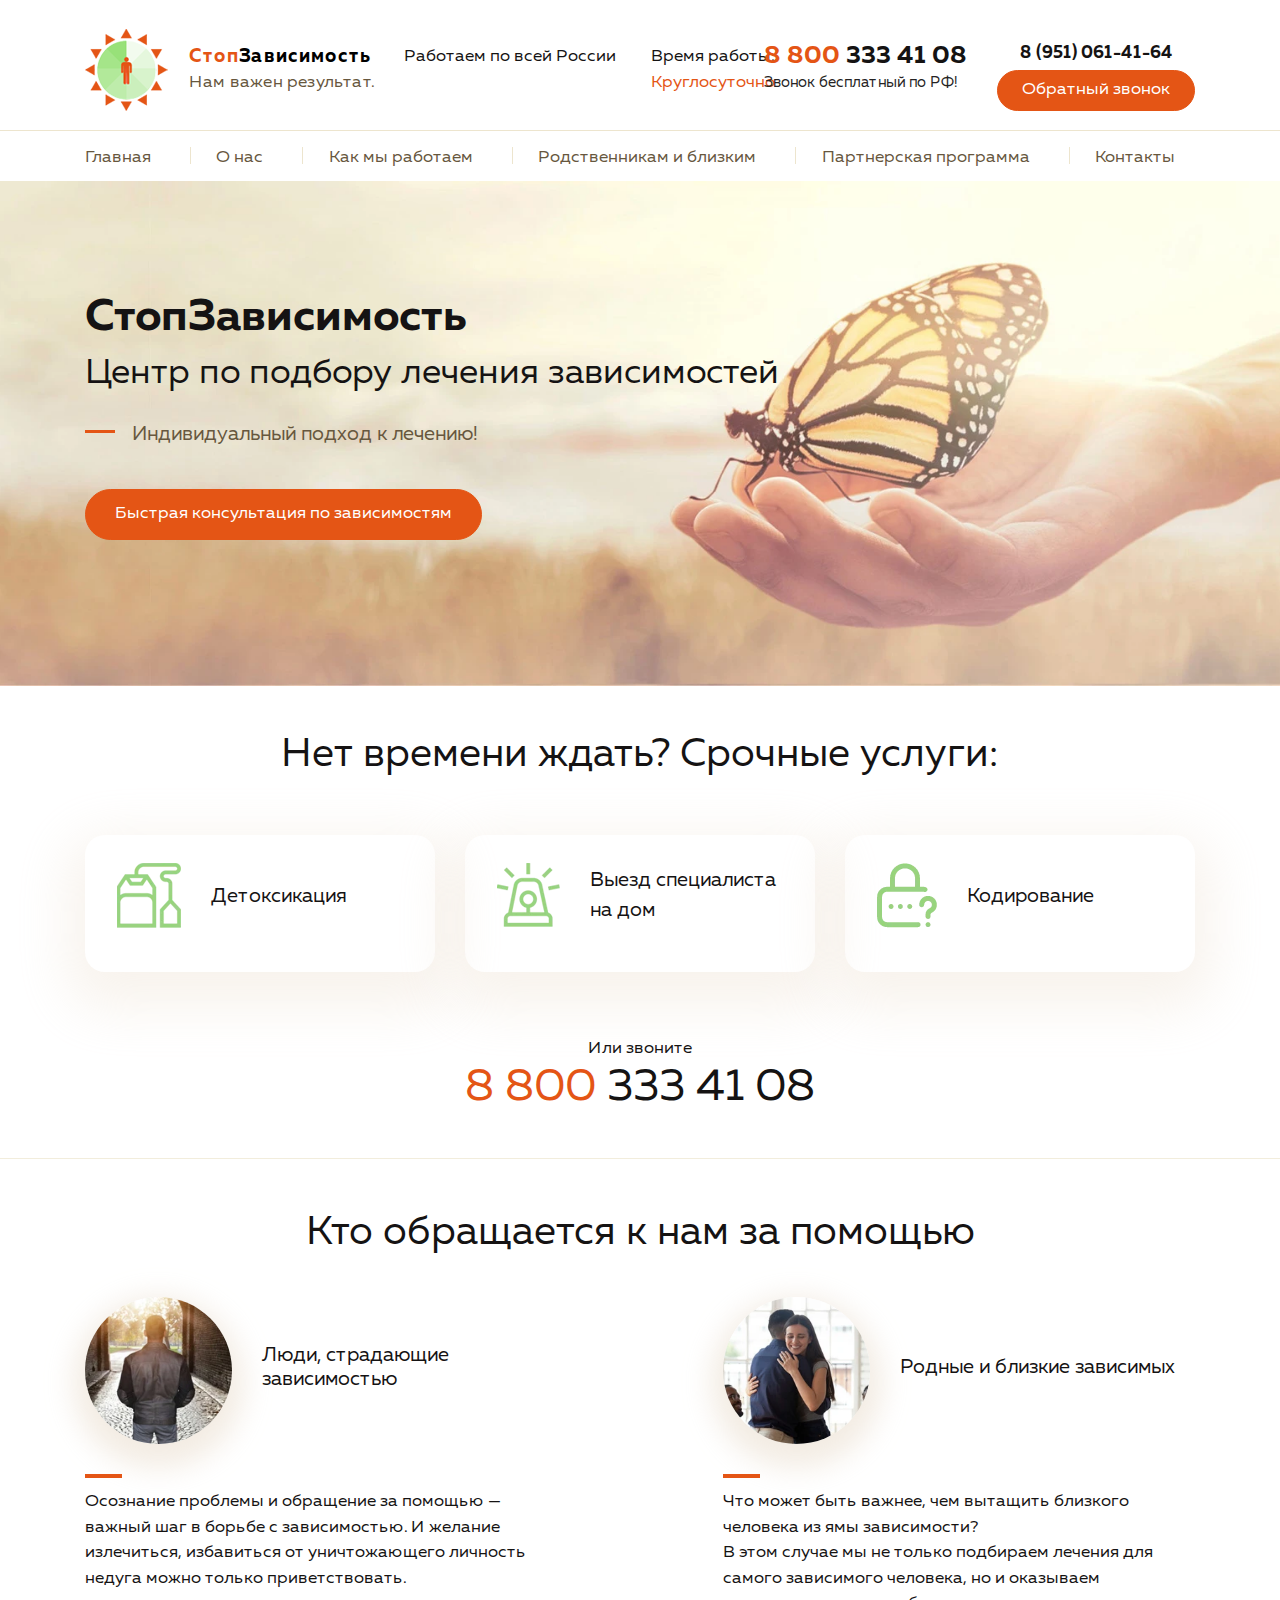
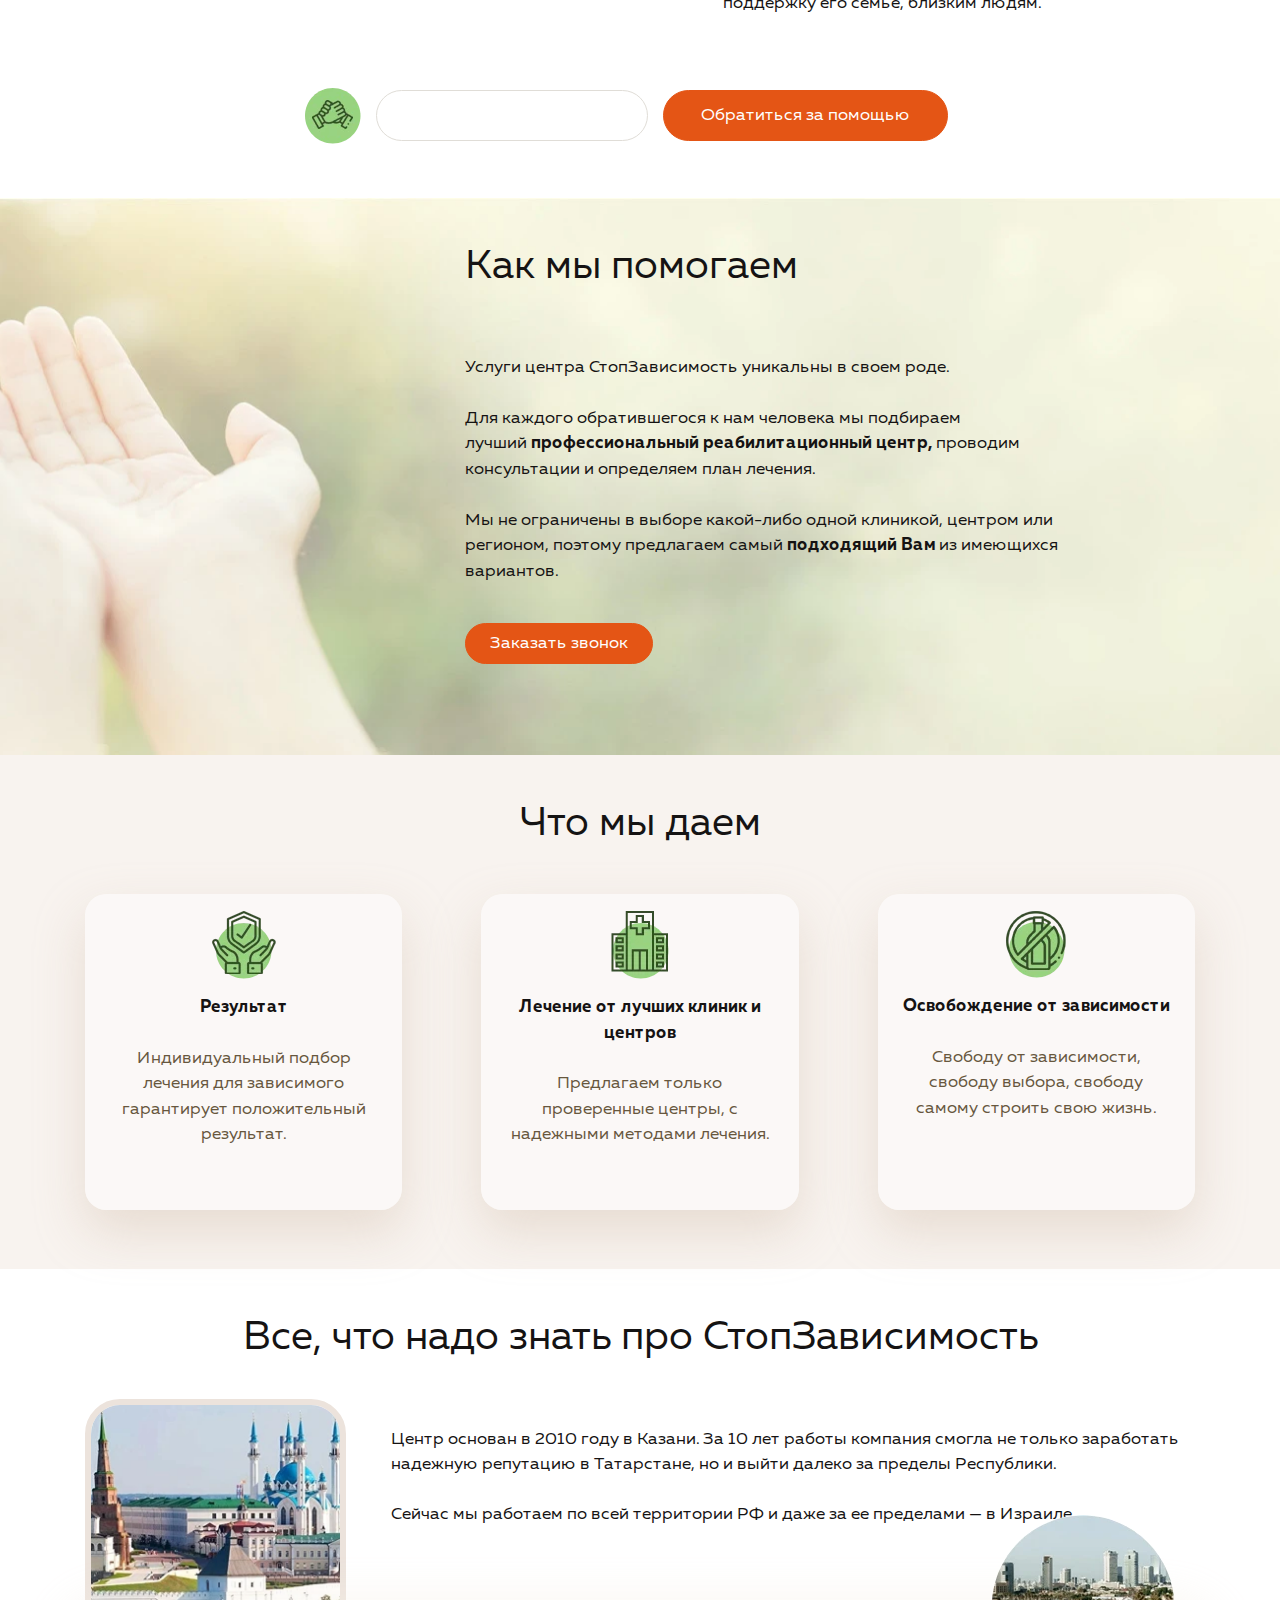
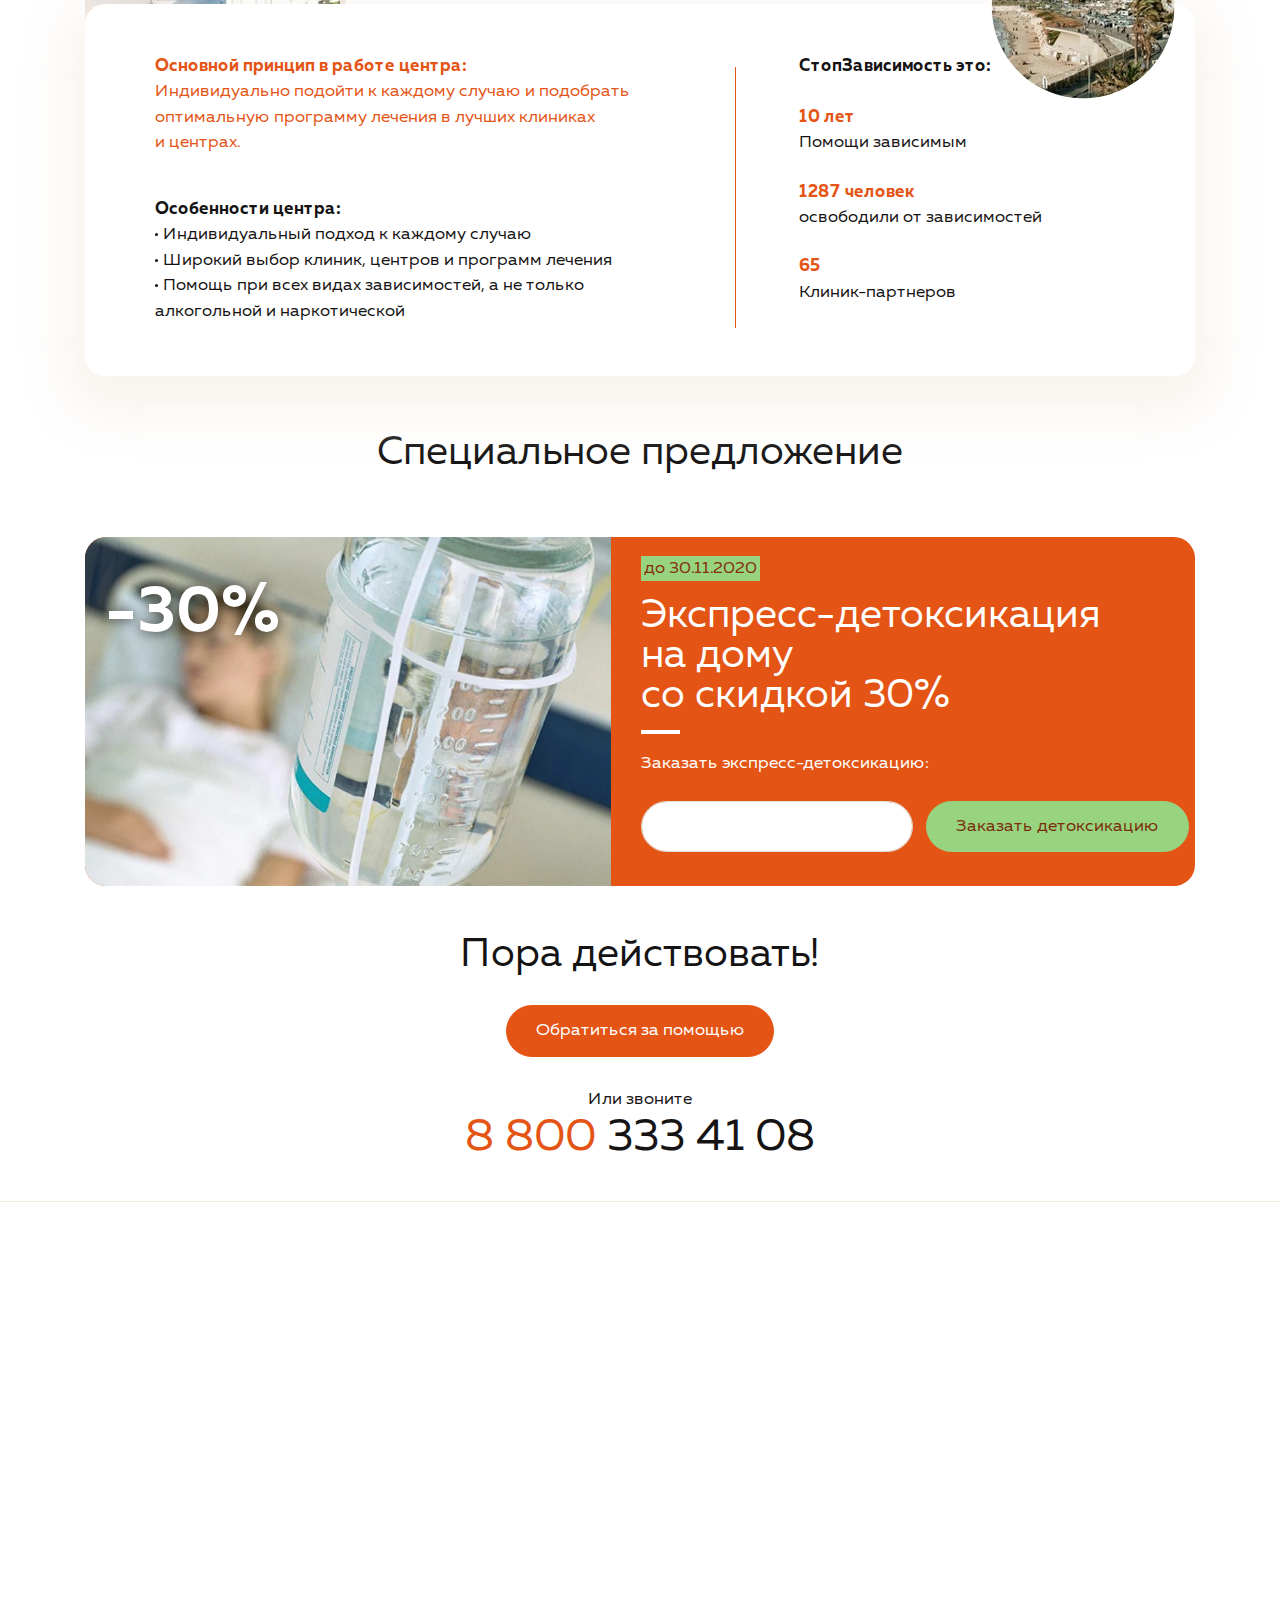
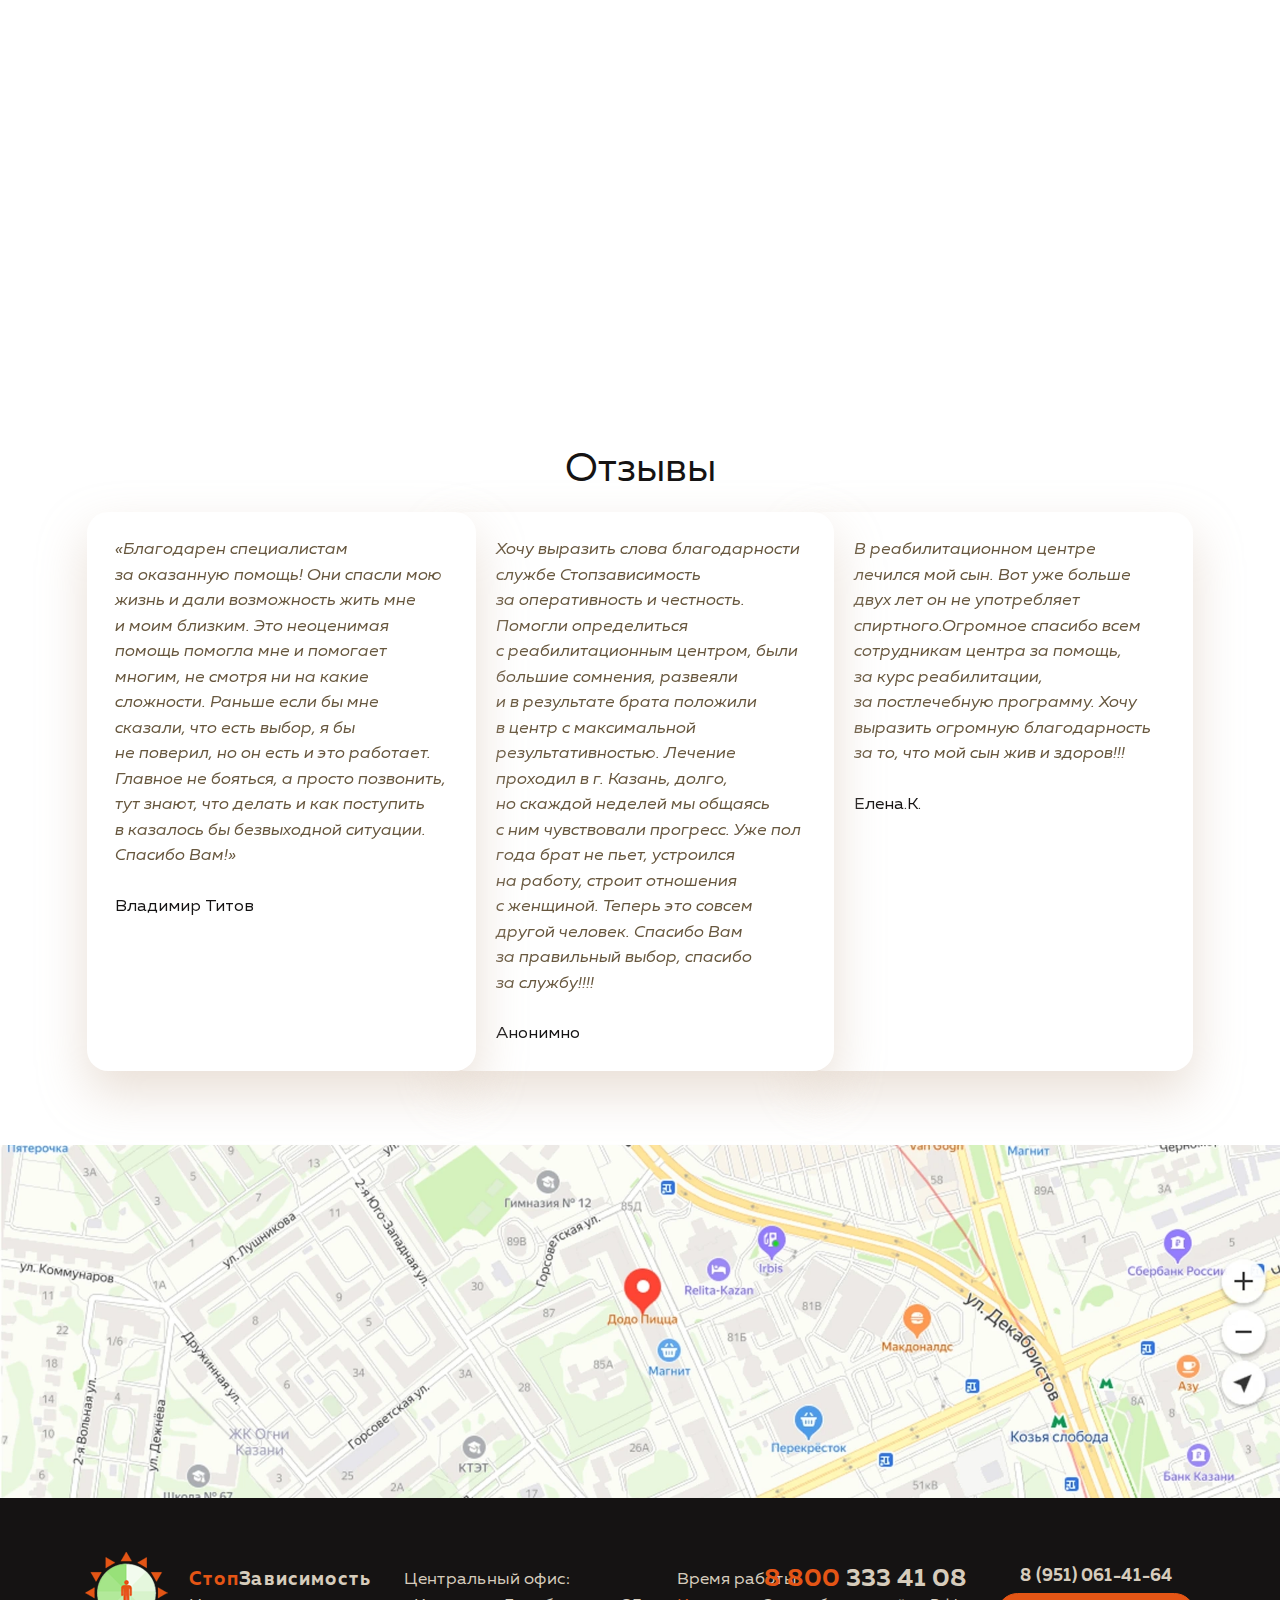
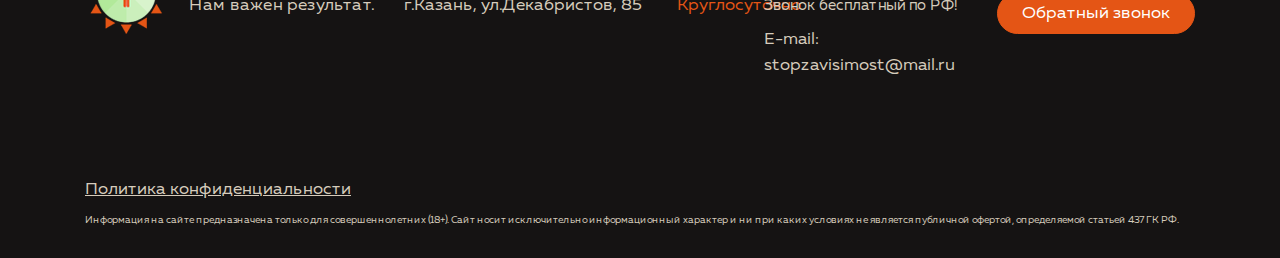
<file: public/index.html>
<!DOCTYPE html>
<html lang="ru">
	<head>
		<meta charset="utf-8">
		<title>СтопЗависимость</title>
		<meta name="description" content="о чем страница">
		<meta http-equiv="X-UA-Compatible" content="IE=edge">
		<meta name="viewport" content="width=device-width, shrink-to-fit=no">
		<meta name="viewport" content="width=device-width, shrink-to-fit=no">
		<link rel="shortcut icon" type="image/png" href="img/favicon/favicon.png"><meta name="format-detection" content="telephone=no">
		<link rel="image_src" href="http://genrif.ru/assets/i/soc-logo.png">
		<meta property="og:type" content="website">
		<meta property="og:site_name" content="content">
		<meta property="og:title" content="content">
		<meta property="og:description" content="content">
		<meta property="og:url" content="content">
		<meta property="og:locale" content="ru_RU">
		<meta property="og:image" content="path/to/image.jpg">
		<meta property="og:image:width" content="968">
		<meta property="og:image:height" content="504">
		<!-- Custom Browsers Color-->
		<meta name="theme-color" content="#3361d8">
		<link rel="stylesheet" href="libs/swiper/css/swiper.min.css"/>
		<link rel="stylesheet" href="libs/@fancyapps/fancybox/jquery.fancybox.min.css"/>
		<link rel="stylesheet" href="css/main.min.css"/><script src="//code-ya.jivosite.com/widget/JytMi1EAFh" async></script>
	</head>
	<body> 
		<!-- start header-->
		<header class="header" id="header">
			<!-- start topLine-->
			<div class="topLine">
				<div class="container">
					<div class="row justify-content-between">
						<div class="col-auto"><a class="topLine__logo" href="/"><img class="res-i" src="img/@2x/logo.png" alt=""/><span class="topLine__logoTextWrap"><span class="topLine__logoTitle"><span class="text-primary">Стоп</span>Зависимость</span><span class="topLine__result">Нам важен результат.</span></span></a>
						</div>
						<div class="col d-none d-lg-block">
							<div class="topLine__work">
								<div class="topLine__allRus">Работаем по всей России
								</div>
								<div class="topLine__time">Время работы:
									<div class="text-primary">Круглосуточно</div>
								</div>
							</div>
						</div>
						<div class="col col-lg-auto d-none d-lg-block"><a class="topLine__phone" href="tel:88003334108"><span class="text-primary">8 800</span> 333 41 08</a>
							<div class="topLine__call">Звонок бесплатный по РФ!
							</div>
						</div>
						<div class="topLine__col col-auto d-none d-md-block"><a class="topLine__tel" href="tel:89510614164">8 (951) 061-41-64</a><a class="topLine__btn link-modal" href="#modal-call">Обратный звонок</a>
						</div>
						<div class="col-auto d-lg-none">
							<div class="toggle-menu-mobile toggle-menu-mobile--js d-lg-none"><span></span>
							</div>
							<div class="menu-mobile menu-mobile--js d-lg-none">
								<div class="toggle-menu-mobile toggle-menu-mobile--js"><span></span>
								</div>
								<div class="menu-mobile__inner">
									<ul class="navMenu" itemscope="itemscope" itemtype="http://schema.org/SiteNavigationElement">
										<li class="navMenu__item" itemprop="item"><a class="navMenu__link" href="#sContact" itemprop="url">Главная</a>
										</li>
										<li class="navMenu__item" itemprop="item"><a class="navMenu__link" href="#" itemprop="url">О нас  </a>
										</li>
										<li class="navMenu__item" itemprop="item"><a class="navMenu__link" href="#" itemprop="url">Как мы работаем</a>
										</li>
										<li class="navMenu__item" itemprop="item"><a class="navMenu__link" href="#" itemprop="url">Родственникам и близким</a>
										</li>
										<li class="navMenu__item" itemprop="item"><a class="navMenu__link" href="#" itemprop="url">Партнерская программа  </a>
										</li>
										<li class="navMenu__item" itemprop="item"><a class="navMenu__link" href="#" itemprop="url">Контакты</a>
										</li>
									</ul><a class="menu-mobile__tel" href="tel:89510614164">8 (951) 061-41-64</a><a class="menu-mobile__btn link-modal" href="#modal-call">Обратный звонок</a>
									<div class="text-right"></div>
								</div>
							</div>
							<!--  мобильное меню-->
						</div>
					</div>
				</div>
			</div>
			<!-- start top-nav-->
			<div class="top-nav block-with-lazy d-none d-lg-block">
				<div class="container">
					<ul class="navMenu" itemscope="itemscope" itemtype="http://schema.org/SiteNavigationElement">
						<li class="navMenu__item" itemprop="item"><a class="navMenu__link" href="#sContact" itemprop="url">Главная</a>
						</li>
						<li class="navMenu__item" itemprop="item"><a class="navMenu__link" href="#" itemprop="url">О нас  </a>
						</li>
						<li class="navMenu__item" itemprop="item"><a class="navMenu__link" href="#" itemprop="url">Как мы работаем</a>
						</li>
						<li class="navMenu__item" itemprop="item"><a class="navMenu__link" href="#" itemprop="url">Родственникам и близким</a>
						</li>
						<li class="navMenu__item" itemprop="item"><a class="navMenu__link" href="#" itemprop="url">Партнерская программа  </a>
						</li>
						<li class="navMenu__item" itemprop="item"><a class="navMenu__link" href="#" itemprop="url">Контакты</a>
						</li>
					</ul>
				</div>
			</div>
			<!-- end top-nav-->
		</header>
		<!-- end header-->
		<!-- start headerBlock-->
		<section class="headerBlock section" id="headerBlock">
			<!-- picture-->
			<picture class="picture-bg"> 
				<source srcset="img/@2x/webp/headerBg-1.webp" type="image/webp"/>
				<noscript class="loading-lazy"><img class="object-fit-js" src="img/@2x/headerBg-1.jpg" alt=""/></noscript>
			</picture>
			<!-- /picture-->
			<div class="container">
				<div class="section-title">
					<h1>СтопЗависимость</h1>
					<h3>Центр по подбору лечения зависимостей</h3>
				</div>
				<ul>
					<li>Индивидуальный подход к лечению!</li>
				</ul><a class="headerBlock__btn link-modal" href="#modal-call">Быстрая консультация по зависимостям</a>
			</div>
		</section>
		<!-- end headerBlock-->
		<!-- start sUrgentServices-->
		<section class="sUrgentServices section" id="sUrgentServices">
			<div class="container">
				<div class="section-title text-center">
					<h2>Нет времени ждать? Срочные услуги:</h2>
				</div>
				<div class="sUrgentServices__row row justify-content-center">
					<div class="col-sm-6 col-lg-4"><a class="sUrgentServices__item" href="#">
						<div class="row align-items-center">
							<div class="col-md-auto">
								<!-- picture-->
								<picture> 
									<source srcset="img/@2x/webp/services-1.webp" type="image/webp"/>
									<noscript class="loading-lazy"><img src="img/@2x/services-1.png" alt=""/></noscript>
								</picture>
								<!-- /picture-->
							</div>
							<div class="col"><span class="sUrgentServices__text">Детоксикация</span>
							</div>
						</div></a>
					</div>
					<div class="col-sm-6 col-lg-4"><a class="sUrgentServices__item" href="#">
						<div class="row align-items-center">
							<div class="col-md-auto">
								<!-- picture-->
								<picture> 
									<source srcset="img/@2x/webp/services-2.webp" type="image/webp"/>
									<noscript class="loading-lazy"><img src="img/@2x/services-2.png" alt=""/></noscript>
								</picture>
								<!-- /picture-->
							</div>
							<div class="col"><span class="sUrgentServices__text">Выезд специалиста на дом</span>
							</div>
						</div></a>
					</div>
					<div class="col-sm-6 col-lg-4"><a class="sUrgentServices__item" href="#">
						<div class="row align-items-center">
							<div class="col-md-auto">
								<!-- picture-->
								<picture> 
									<source srcset="img/@2x/webp/services-3.webp" type="image/webp"/>
									<noscript class="loading-lazy"><img src="img/@2x/services-3.png" alt=""/></noscript>
								</picture>
								<!-- /picture-->
							</div>
							<div class="col"><span class="sUrgentServices__text">Кодирование</span>
							</div>
						</div></a>
					</div>
				</div>
				<div class="callBock text-center">
					<div class="callBock__call">Или звоните
					</div><a class="callBock__tel" href="tel:88003334108"><span class="text-primary">8 800</span> 333 41 08</a>
				</div>
			</div>
		</section>
		<!-- end sUrgentServices-->
		<!-- start sWhoApplying-->
		<section class="sWhoApplying section" id="sWhoApplying">
			<div class="container">
				<div class="section-title text-center">
					<h2>Кто обращается к нам за помощью</h2>
				</div>
				<div class="sWhoApplying__row row">
					<div class="sWhoApplying__item col-lg-6">
						<div class="row align-items-center">
							<div class="col-auto">
								<div class="sWhoApplying__imgWrap">
									<!-- picture-->
									<picture> 
										<source srcset="img/@2x/webp/whoApplying-1.webp" type="image/webp"/>
										<noscript class="loading-lazy"><img src="img/@2x/whoApplying-1.jpg" alt=""/></noscript>
									</picture>
									<!-- /picture-->
								</div>
							</div>
							<div class="col">
								<div class="h5">Люди, страдающие зависимостью</div>
							</div>
						</div>
						<div class="sWhoApplying__textWrap">
							<p>Осознание проблемы и&nbsp;обращение за&nbsp;помощью&nbsp;&mdash; важный шаг в&nbsp;борьбе с&nbsp;зависимостью. И&nbsp;желание излечиться, избавиться от&nbsp;уничтожающего личность недуга можно только приветствовать.</p>
						</div>
					</div>
					<div class="sWhoApplying__item col-lg-6">
						<div class="row align-items-center">
							<div class="col-auto">
								<div class="sWhoApplying__imgWrap">
									<!-- picture-->
									<picture> 
										<source srcset="img/@2x/webp/whoApplying-2.webp" type="image/webp"/>
										<noscript class="loading-lazy"><img src="img/@2x/whoApplying-2.jpg" alt=""/></noscript>
									</picture>
									<!-- /picture-->
								</div>
							</div>
							<div class="col">
								<div class="h5">Родные и близкие зависимых</div>
							</div>
						</div>
						<div class="sWhoApplying__textWrap">
							<p>Что может быть важнее, чем вытащить близкого человека из&nbsp;ямы зависимости?<br> В&nbsp;этом случае мы&nbsp;не&nbsp;только подбираем лечения для самого зависимого человека, но&nbsp;и&nbsp;оказываем поддержку его семье, близким людям.</p>
						</div>
					</div>
				</div>
				<div class="form-wrap">
					<form>
						<input type="hidden" name="example-input-field"/>
						<input class="order" type="hidden" name="order" value="Заявка  с сайта"/>
						<input class="utm_source" type="hidden" name="utm_source"/>
						<input class="utm_term" type="hidden" name="utm_term"/>
						<input class="utm_medium" type="hidden" name="utm_medium"/>
						<input class="utm_campaign" type="hidden" name="utm_campaign"/>
						<!-- picture-->
						<picture class="d-none d-md-block"> 
							<source srcset="img/@2x/webp/icon-help.webp" type="image/webp"/>
							<noscript class="loading-lazy"><img src="img/@2x/icon-help.jpg" alt=""/></noscript>
						</picture>
						<!-- /picture-->
						<div class="form-wrap__input-wrap form-group"><input class="form-wrap__input form-control" type="tel" placeholder="" name="tel"/>
						</div>
						<!-- +e.input-wrap-->
						<button class="form-wrap__btn" type="submit">Обратиться за помощью
						</button>
					</form>
				</div>
			</div>
		</section>
		<!-- end sWhoApplying-->
		<!-- start sHelp-->
		<section class="sHelp section" id="sHelp">
			<!-- picture-->
			<picture class="picture-bg"> 
				<source srcset="img/@2x/webp/help-bg.webp" type="image/webp"/>
				<noscript class="loading-lazy"><img class="object-fit-js" src="img/@2x/help-bg.jpg" alt=""/></noscript>
			</picture>
			<!-- /picture-->
			<div class="container">
				<div class="row">
					<div class="col-md-7 offset-md-4">
						<div class="section-title">
							<h2>Как мы помогаем </h2>
						</div>
						<p>Услуги центра СтопЗависимость уникальны в своем роде.</p>
						<p>Для каждого обратившегося к&nbsp;нам человека мы&nbsp;подбираем<br> лучший <strong>профессиональный реабилитационный центр,</strong> проводим консультации и определяем план лечения.</p>
						<p>Мы&nbsp;не&nbsp;ограничены в&nbsp;выборе какой-либо одной клиникой, центром или регионом, поэтому предлагаем самый <strong>подходящий Вам</strong> из&nbsp;имеющихся вариантов.</p><a class="sHelp__btn" href="#">Заказать звонок</a>
					</div>
				</div>
			</div>
		</section>
		<!-- end sHelp-->
		<!-- start sWeGive-->
		<section class="sWeGive section" id="sWeGive">
			<div class="container">
				<div class="section-title text-center">
					<h2>Что мы даем </h2>
				</div>
				<div class="row justify-content-center">
							<div class="col-sm-6 col-lg-4">
								<div class="sWeGive__item text-center">
									<!-- picture-->
									<picture> 
										<source srcset="img/@2x/webp/weGive-1.webp" type="image/webp"/>
										<noscript class="loading-lazy"><img src="img/@2x/weGive-1.jpg" alt=""/></noscript>
									</picture>
									<!-- /picture-->
									<div class="sWeGive__title">Результат
									</div>
									<p>Индивидуальный подбор лечения для&nbsp;зависимого гарантирует положительный результат.</p>
								</div>
							</div>
							<div class="col-sm-6 col-lg-4">
								<div class="sWeGive__item text-center">
									<!-- picture-->
									<picture> 
										<source srcset="img/@2x/webp/weGive-2.webp" type="image/webp"/>
										<noscript class="loading-lazy"><img src="img/@2x/weGive-2.jpg" alt=""/></noscript>
									</picture>
									<!-- /picture-->
									<div class="sWeGive__title">Лечение от лучших клиник и центров
									</div>
									<p>Предлагаем только проверенные центры, с надежными методами лечения.</p>
								</div>
							</div>
							<div class="col-sm-6 col-lg-4">
								<div class="sWeGive__item text-center">
									<!-- picture-->
									<picture> 
										<source srcset="img/@2x/webp/weGive-3.webp" type="image/webp"/>
										<noscript class="loading-lazy"><img src="img/@2x/weGive-3.jpg" alt=""/></noscript>
									</picture>
									<!-- /picture-->
									<div class="sWeGive__title">Освобождение от зависимости
									</div>
									<p>Свободу от зависимости, свободу выбора, свободу самому строить свою&nbsp;жизнь.</p>
								</div>
							</div>
				</div>
			</div>
		</section>
		<!-- end sWeGive-->
		<!-- start sNeedKnow-->
		<section class="sNeedKnow section" id="sNeedKnow">
			<div class="container">
				<div class="section-title text-center">
					<h2>Все, что надо знать про СтопЗависимость</h2>
				</div>
				<div class="sNeedKnow__firstRow row">
					<div class="sNeedKnow__picCol col-sm">
						<div class="sNeedKnow__imgWrap">
							<!-- picture-->
							<picture> 
								<source srcset="img/@2x/webp/needKnow-1.webp" type="image/webp"/>
								<noscript class="loading-lazy"><img src="img/@2x/needKnow-1.jpg" alt=""/></noscript>
							</picture>
							<!-- /picture-->
						</div>
					</div>
					<div class="sNeedKnow__textCol col">
						<div class="sNeedKnow__roundImg">
							<!-- picture-->
							<picture> 
								<source srcset="img/@2x/webp/needKnow-2.webp" type="image/webp"/>
								<noscript class="loading-lazy"><img src="img/@2x/needKnow-2.jpg" alt=""/></noscript>
							</picture>
							<!-- /picture-->
						</div>
						<p>Центр основан в&nbsp;2010 году в&nbsp;Казани. За&nbsp;10&nbsp;лет работы компания смогла не&nbsp;только заработать надежную репутацию в&nbsp;Татарстане, но&nbsp;и&nbsp;выйти далеко за&nbsp;пределы Республики.</p>
						<p>Сейчас мы&nbsp;работаем по&nbsp;всей территории&nbsp;РФ и&nbsp;даже за&nbsp;ее&nbsp;пределами&nbsp;&mdash; в&nbsp;Израиле.</p>
					</div>
				</div>
				<div class="sNeedKnow__features">
					<div class="row">
						<div class="sNeedKnow__col col-lg-auto">
							<p class="text-primary"><strong class="d-block">Основной принцип в работе центра:</strong> Индивидуально подойти к&nbsp;каждому случаю и&nbsp;подобрать оптимальную программу лечения в&nbsp;лучших клиниках и&nbsp;центрах.</p><strong>Особенности центра:</strong>
							<ul>
								<li>Индивидуальный подход к каждому случаю</li>
								<li>Широкий выбор клиник, центров и программ лечения</li>
								<li>Помощь при всех видах зависимостей, а не только алкогольной&nbsp;и наркотической</li>
							</ul>
						</div>
						<div class="col"><strong>СтопЗависимость это:</strong><br/><br/><strong class="text-primary">10 лет</strong>
							<p>Помощи зависимым</p><strong class="text-primary">1287 человек</strong>
							<p>освободили от зависимостей </p><strong class="text-primary">65</strong>
							<p>Клиник-партнеров</p>
						</div>
					</div>
				</div>
			</div>
		</section>
		<!-- end sNeedKnow-->
		<!-- start sForm-->
		<section class="sForm section" id="sForm">
			<div class="container">
				<div class="section-title text-center">
					<h2>Специальное предложение</h2>
				</div>
				<div class="sForm__form">
					<div class="row">
						<div class="sForm__picCol col-lg">
							<!-- picture-->
							<picture class="picture-bg"> 
								<source srcset="img/@2x/webp/detox.webp" type="image/webp" media="(min-width:576px)"/>
								<source srcset="img/@1x/webp/detox.webp" type="image/webp"/>
								<source srcset="img/@2x/detox.jpg" type="image/jpg" media="(min-width:576px)"/>
								<source srcset="img/@1x/detox.jpg" type="image/jpg"/>
								<noscript class="loading-lazy"><img class="object-fit-js" src="img/@2x/detox.jpg" alt=""/></noscript>
							</picture>
							<!-- /picture-->
							<div class="sForm__sale">-30%
							</div>
						</div>
						<div class="sForm__formCol col">
							<div class="sForm__date">до 30.11.2020
							</div>
							<div class="h2">Экспресс-детоксикация на&nbsp;дому <br>со скидкой 30%</div>
							<p>Заказать экспресс-детоксикацию:</p>
							<div class="form-wrap">
								<form>
									<input type="hidden" name="example-input-field"/>
									<input class="order" type="hidden" name="order" value="Заявка  с сайта"/>
									<input class="utm_source" type="hidden" name="utm_source"/>
									<input class="utm_term" type="hidden" name="utm_term"/>
									<input class="utm_medium" type="hidden" name="utm_medium"/>
									<input class="utm_campaign" type="hidden" name="utm_campaign"/>
									<div class="form-wrap__input-wrap form-group"><input class="form-wrap__input form-control" type="tel" placeholder="" name="tel"/>
									</div>
									<!-- +e.input-wrap-->
									<button class="form-wrap__btn btn btn-success" type="submit">Заказать детоксикацию
									</button>
								</form>
							</div>
						</div>
					</div>
				</div>
				<div class="section-title section-title--sm text-center">
					<h2>Пора действовать!</h2><a class="section-title__btn btn btn-primary" href="#">Обратиться за помощью</a>
				</div>
				<div class="callBock text-center">
					<div class="callBock__call">Или звоните
					</div><a class="callBock__tel" href="tel:88003334108"><span class="text-primary">8 800</span> 333 41 08</a>
				</div>
			</div>
		</section>
		<!-- end sForm-->
		<!-- start sVideo-->
		<section class="sVideo section" id="sVideo">
			<div class="container">
				<div class="sVideo__videoWrap"><iframe src="https://www.youtube.com/embed/FjZHC1Dr1K4" allow="accelerometer; autoplay; clipboard-write; encrypted-media; gyroscope; picture-in-picture" allowfullscreen></iframe>
				</div>
			</div>
		</section>
		<!-- end sVideo-->
		<!-- start sReviews-->
		<section class="sReviews section" id="sReviews">
			<div class="container">
				<div class="section-title text-center">
					<h2>Отзывы</h2>
				</div>
				<div class="sReviews__slider sReviews__slider--js swiper-container">
					<div class="swiper-wrapper">
						<div class="sReviews__slide swiper-slide">
							<p>В&nbsp;реабилитационном центре лечился мой сын. Вот уже больше двух лет он&nbsp;не&nbsp;употребляет спиртного.Огромное спасибо всем сотрудникам центра за&nbsp;помощь, за&nbsp;курс реабилитации, за&nbsp;постлечебную программу. Хочу выразить огромную благодарность за&nbsp;то, что мой сын жив и&nbsp;здоров!!!</p>
							<div class="sReviews__name text-right">Елена.К.
							</div>
						</div>
						<div class="sReviews__slide swiper-slide">
							<p>Хочу выразить слова благодарности службе Стопзависимость за&nbsp;оперативность и&nbsp;честность. Помогли определиться с&nbsp;реабилитационным центром, были большие сомнения, развеяли и&nbsp;в&nbsp;результате брата положили в&nbsp;центр с&nbsp;максимальной результативностью. Лечение проходил в&nbsp;г. Казань, долго, но&nbsp;скаждой неделей мы&nbsp;общаясь с&nbsp;ним чувствовали прогресс. Уже пол года брат не&nbsp;пьет, устроился на&nbsp;работу, строит отношения с&nbsp;женщиной. Теперь это совсем другой человек. Спасибо Вам за&nbsp;правильный выбор, спасибо за&nbsp;службу!!!!</p>
							<div class="sReviews__name">Анонимно
							</div>
						</div>
						<div class="sReviews__slide swiper-slide">
							<p>&laquo;Благодарен специалистам за&nbsp;оказанную помощь! Они спасли мою жизнь и&nbsp;дали возможность жить мне и&nbsp;моим близким. Это неоценимая помощь помогла мне и&nbsp;помогает многим, не&nbsp;смотря ни&nbsp;на&nbsp;какие сложности. Раньше если&nbsp;бы мне сказали, что есть выбор, я&nbsp;бы не&nbsp;поверил, но&nbsp;он&nbsp;есть и&nbsp;это работает. Главное не&nbsp;бояться, а&nbsp;просто позвонить, тут знают, что делать и&nbsp;как поступить в&nbsp;казалось&nbsp;бы безвыходной ситуации. Спасибо Вам!&raquo;</p>
							<div class="sReviews__name">Владимир Титов
							</div>
						</div>
					</div>
				</div>
			</div>
		</section>
		<!-- end sReviews-->
		<!-- start sMap-->
		<div class="sMap section" id="sMap">
			<!-- picture-->
			<picture> 
				<source srcset="img/@2x/webp/map.webp" type="image/webp"/>
				<noscript class="loading-lazy"><img src="img/@2x/map.jpg" alt=""/></noscript>
			</picture>
			<!-- /picture-->
			<!-- <iframe src="https://yandex.ru/map-widget/v1/?um=constructor%3Ae431e4855d26c9dbab0adea0e83dbafffd99d8541ebe1afd15b9e2f7d6bca3d5&amp;source=constructor" width="100%" height="525" frameborder="0"></iframe>-->
		</div>
		<!-- end sMap-->
		<footer class="footer block-with-lazy">
			<!-- start topLine-->
			<div class="topLine">
				<div class="container">
					<div class="row justify-content-between">
						<div class="col-md-auto"><a class="topLine__logo" href="/"><img class="res-i" src="img/@2x/logo.png" alt=""/><span class="topLine__logoTextWrap"><span class="topLine__logoTitle"><span class="text-primary">Стоп</span>Зависимость</span><span class="topLine__result">Нам важен результат.</span></span></a>
						</div>
						<div class="col-sm">
							<div class="topLine__work">
								<div class="topLine__allRus">Центральный офис:<br>г.Казань, ул.Декабристов, 85
								</div>
								<div class="topLine__time">Время работы:
									<div class="text-primary">Круглосуточно</div>
								</div>
							</div>
						</div>
						<div class="col-sm col-lg-auto"><a class="topLine__phone" href="tel:88003334108"><span class="text-primary">8 800</span> 333 41 08</a>
							<div class="topLine__call">Звонок бесплатный по РФ!
							</div><a class="topLine__mail" href="mailto:">E-mail:<br>stopzavisimost@mail.ru</a>
						</div>
						<div class="topLine__col col-md-auto"><a class="topLine__tel" href="tel:89510614164">8 (951) 061-41-64</a><a class="topLine__btn link-modal" href="#modal-call">Обратный звонок</a>
						</div>
					</div>
				</div>
			</div>
			<!-- end topLine-->
			<div class="container">
				<div class="footer__foot"><a class="footer__polite" href="#">Политика конфиденциальности</a>
					<div class="footer__sm">Информация на&nbsp;сайте предназначена только для совершеннолетних (18+). Сайт носит исключительно информационный характер и&nbsp;ни&nbsp;при каких условиях не&nbsp;является публичной офертой, определяемой статьей 437&nbsp;ГК РФ.
					</div>
				</div>
			</div>
		</footer>
		<!--  start modals-->
		<div class="modal-win" id="modal-call" style="display: none">
			<div class="form-wrap">
				<form>
					<input type="hidden" name="example-input-field"/>
					<input class="order" type="hidden" name="order" value="Заявка  с сайта"/>
					<input class="utm_source" type="hidden" name="utm_source"/>
					<input class="utm_term" type="hidden" name="utm_term"/>
					<input class="utm_medium" type="hidden" name="utm_medium"/>
					<input class="utm_campaign" type="hidden" name="utm_campaign"/>
					<div class="text-center">
						<div class="form-wrap__title form-data h3 ttu">Обратный звонок
						</div>
						<p class="after-headline">Заполните заявку и&nbsp;мы&nbsp;с&nbsp;Вами свяжемся в&nbsp;ближайшее время</p>
					</div>
					<div class="form-wrap__input-wrap form-group"><input class="form-wrap__input form-control" type="tel" placeholder="Ваше телефон" name="tel" required="required"/>
					</div>
					<!-- +e.input-wrap-->
					<button class="form-wrap__btn btn btn-primary" type="submit">Заказать звонок
					</button>
					<div class="form-wrap__polite">
						<label class="custom-input"><input class="custom-input__input" type="checkbox" name="checkbox" checked="checked"/><span class="custom-input__lab"></span><small class="custom-input__text text-secondary">Согласен на обработку и хранение моих персональных данных в соответствии с условиями</small>
						</label>
					</div>
				</form>
			</div>
		</div>
		<!-- #modal-call-->
		<!-- end modals-->
		<script src="libs/loading-attribute-polyfill/loading-attribute-polyfill.min.js"></script>
		<script src="libs/jquery/jquery.min.js"></script>
		<!-- modal libs-->
		<script src="libs/@fancyapps/fancybox/jquery.fancybox.min.js"></script>
		<!-- modal libs-->
		<!-- slider libs-->
		<script src="libs/swiper/js/swiper.min.js"></script>
		<!-- /slider libs-->
		<script src="libs/inputmask/inputmask.min.js"></script>
		<script src="js/common.js"></script><iframe src="https://yandex.ru/map-widget/v1/?z=12&ol=biz&oid=75329766417" width="560" height="400" frameborder="0" class="d-none"></iframe>
	</body>
</html>
</file>
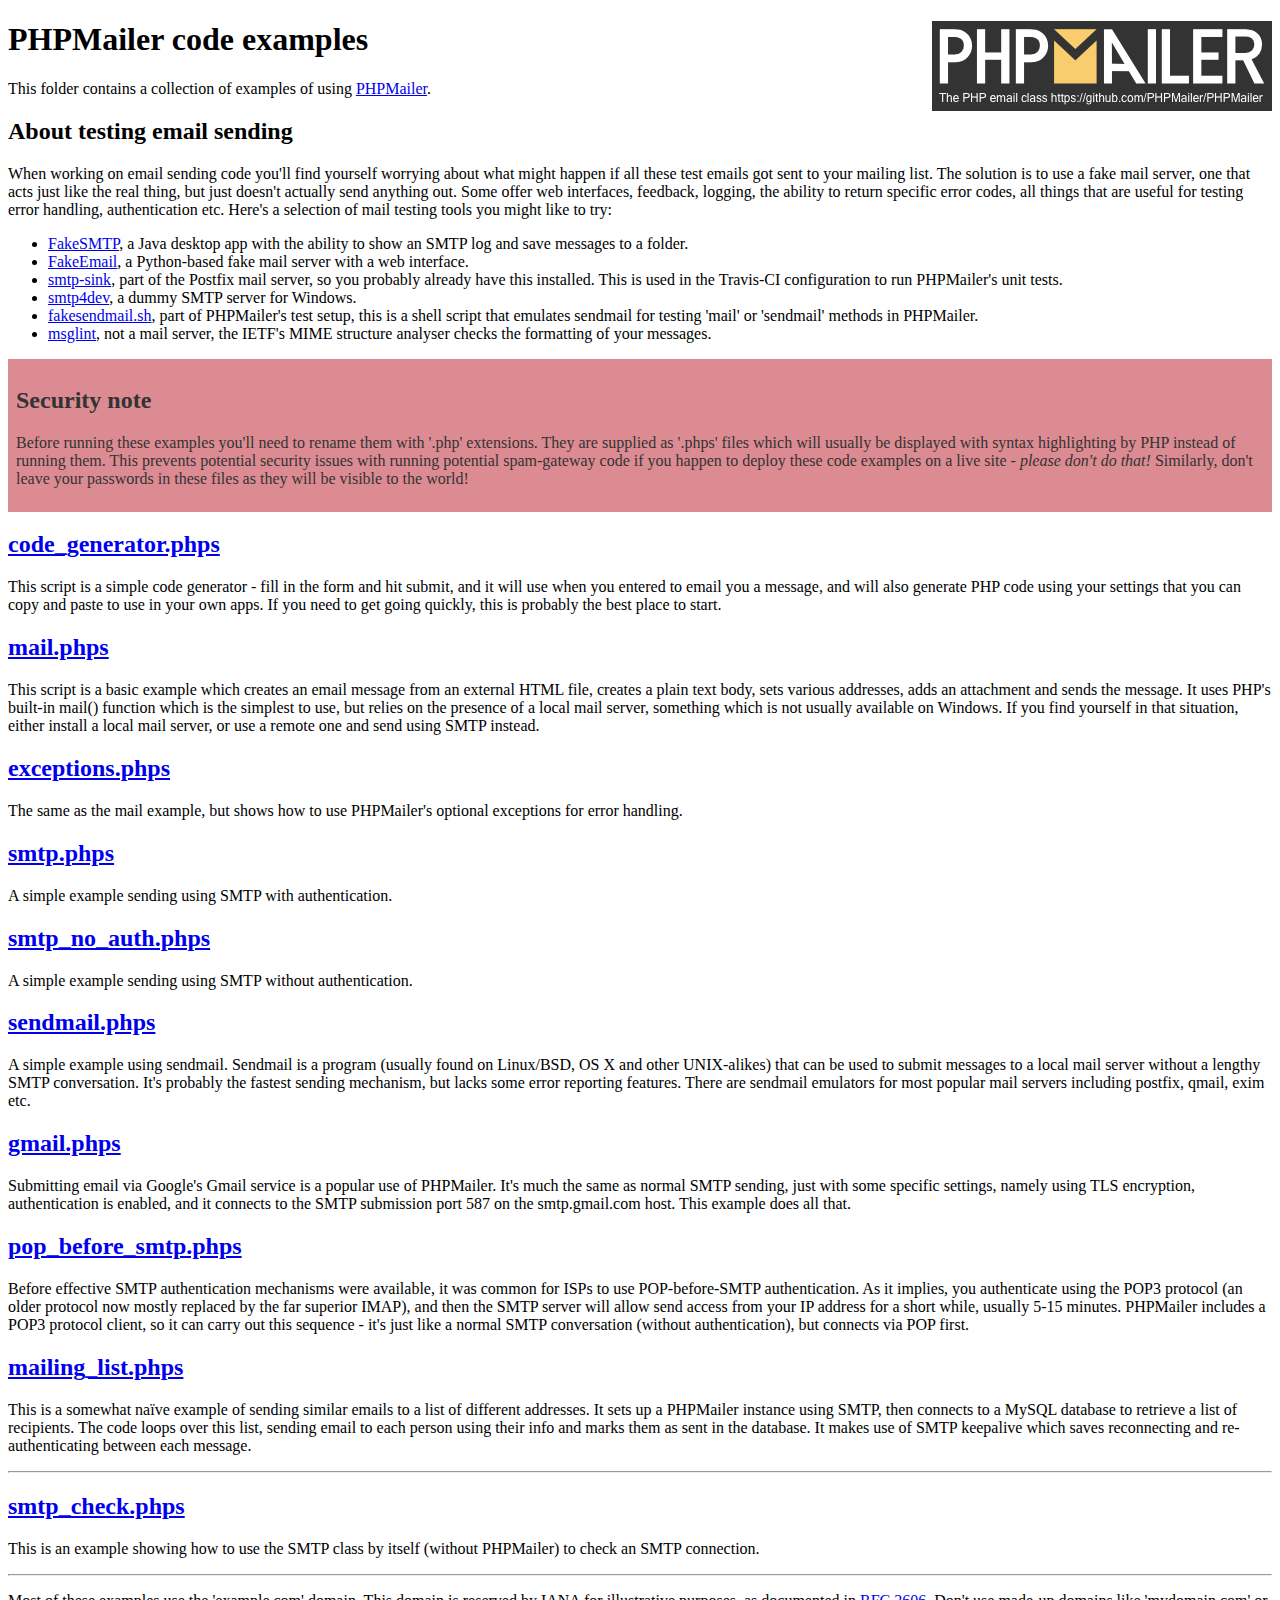
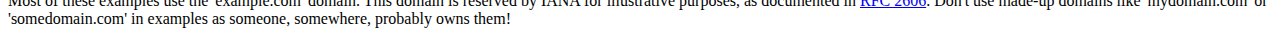
<file: public/vendor/phpmailer/phpmailer/examples/index.html>
<!DOCTYPE html>
<html>
<head>
	<meta charset="UTF-8">
	<title>PHPMailer Examples</title>
</head>
<body>
<h1>PHPMailer code examples<a href="https://github.com/PHPMailer/PHPMailer"><img src="images/phpmailer.png" style="float:right; border:0;" alt="PHPMailer logo"></a></h1>
<p>This folder contains a collection of examples of using <a href="https://github.com/PHPMailer/PHPMailer">PHPMailer</a>.</p>
<h2>About testing email sending</h2>
<p>When working on email sending code you'll find yourself worrying about what might happen if all these test emails got sent to your mailing list. The solution is to use a fake mail server, one that acts just like the real thing, but just doesn't actually send anything out. Some offer web interfaces, feedback, logging, the ability to return specific error codes, all things that are useful for testing error handling, authentication etc. Here's a selection of mail testing tools you might like to try:</p>
<ul>
  <li><a href="https://github.com/Nilhcem/FakeSMTP">FakeSMTP</a>, a Java desktop app with the ability to show an SMTP log and save messages to a folder. </li>
  <li><a href="https://github.com/isotoma/FakeEmail">FakeEmail</a>, a Python-based fake mail server with a web interface.</li>
  <li><a href="http://www.postfix.org/smtp-sink.1.html">smtp-sink</a>, part of the Postfix mail server, so you probably already have this installed. This is used in the Travis-CI configuration to run PHPMailer's unit tests.</li>
  <li><a href="http://smtp4dev.codeplex.com">smtp4dev</a>, a dummy SMTP server for Windows.</li>
  <li><a href="https://github.com/PHPMailer/PHPMailer/blob/master/test/fakesendmail.sh">fakesendmail.sh</a>, part of PHPMailer's test setup, this is a shell script that emulates sendmail for testing 'mail' or 'sendmail' methods in PHPMailer.</li>
  <li><a href="http://tools.ietf.org/tools/msglint/">msglint</a>, not a mail server, the IETF's MIME structure analyser checks the formatting of your messages.</li>
</ul>
<div style="padding: 8px; color: #333333; background-color: #dc8b92">
<h2>Security note</h2>
<p>Before running these examples you'll need to rename them with '.php' extensions. They are supplied as '.phps' files which will usually be displayed with syntax highlighting by PHP instead of running them. This prevents potential security issues with running potential spam-gateway code if you happen to deploy these code examples on a live site - <em>please don't do that!</em> Similarly, don't leave your passwords in these files as they will be visible to the world!</p>
</div>
<h2><a href="code_generator.phps">code_generator.phps</a></h2>
<p>This script is a simple code generator - fill in the form and hit submit, and it will use when you entered to email you a message, and will also generate PHP code using your settings that you can copy and paste to use in your own apps. If you need to get going quickly, this is probably the best place to start.</p>
<h2><a href="mail.phps">mail.phps</a></h2>
<p>This script is a basic example which creates an email message from an external HTML file, creates a plain text body, sets various addresses, adds an attachment and sends the message. It uses PHP's built-in mail() function which is the simplest to use, but relies on the presence of a local mail server, something which is not usually available on Windows. If you find yourself in that situation, either install a local mail server, or use a remote one and send using SMTP instead.</p>
<h2><a href="exceptions.phps">exceptions.phps</a></h2>
<p>The same as the mail example, but shows how to use PHPMailer's optional exceptions for error handling.</p>
<h2><a href="smtp.phps">smtp.phps</a></h2>
<p>A simple example sending using SMTP with authentication.</p>
<h2><a href="smtp_no_auth.phps">smtp_no_auth.phps</a></h2>
<p>A simple example sending using SMTP without authentication.</p>
<h2><a href="sendmail.phps">sendmail.phps</a></h2>
<p>A simple example using sendmail. Sendmail is a program (usually found on Linux/BSD, OS X and other UNIX-alikes) that can be used to submit messages to a local mail server without a lengthy SMTP conversation. It's probably the fastest sending mechanism, but lacks some error reporting features. There are sendmail emulators for most popular mail servers including postfix, qmail, exim etc.</p>
<h2><a href="gmail.phps">gmail.phps</a></h2>
<p>Submitting email via Google's Gmail service is a popular use of PHPMailer. It's much the same as normal SMTP sending, just with some specific settings, namely using TLS encryption, authentication is enabled, and it connects to the SMTP submission port 587 on the smtp.gmail.com host. This example does all that.</p>
<h2><a href="pop_before_smtp.phps">pop_before_smtp.phps</a></h2>
<p>Before effective SMTP authentication mechanisms were available, it was common for ISPs to use POP-before-SMTP authentication. As it implies, you authenticate using the POP3 protocol (an older protocol now mostly replaced by the far superior IMAP), and then the SMTP server will allow send access from your IP address for a short while, usually 5-15 minutes. PHPMailer includes a POP3 protocol client, so it can carry out this sequence - it's just like a normal SMTP conversation (without authentication), but connects via POP first.</p>
<h2><a href="mailing_list.phps">mailing_list.phps</a></h2>
<p>This is a somewhat naïve example of sending similar emails to a list of different addresses. It sets up a PHPMailer instance using SMTP, then connects to a MySQL database to retrieve a list of recipients. The code loops over this list, sending email to each person using their info and marks them as sent in the database. It makes use of SMTP keepalive which saves reconnecting and re-authenticating between each message.</p>
<hr>
<h2><a href="smtp_check.phps">smtp_check.phps</a></h2>
<p>This is an example showing how to use the SMTP class by itself (without PHPMailer) to check an SMTP connection.</p>
<hr>
<p>Most of these examples use the 'example.com' domain. This domain is reserved by IANA for illustrative purposes, as documented in <a href="http://tools.ietf.org/html/rfc2606">RFC 2606</a>. Don't use made-up domains like 'mydomain.com' or 'somedomain.com' in examples as someone, somewhere, probably owns them!</p>
</body>
</html>
</file>
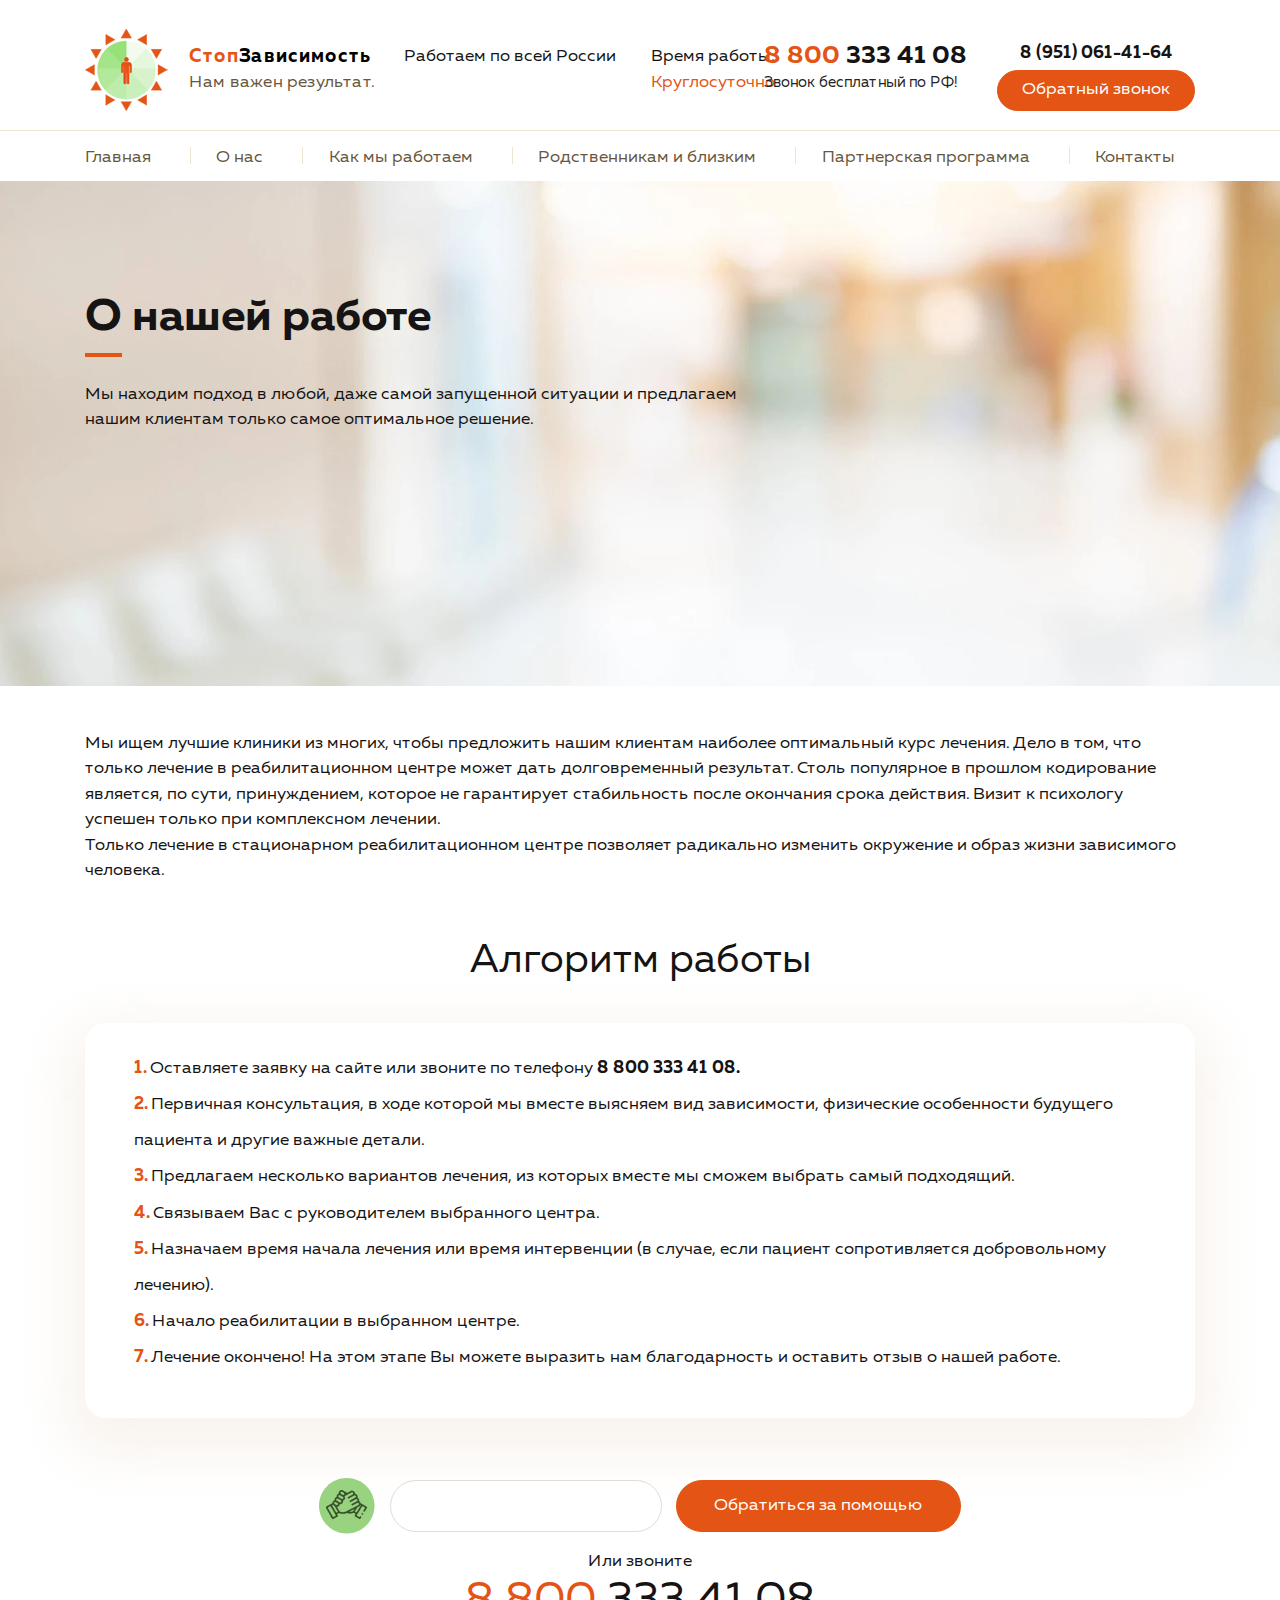
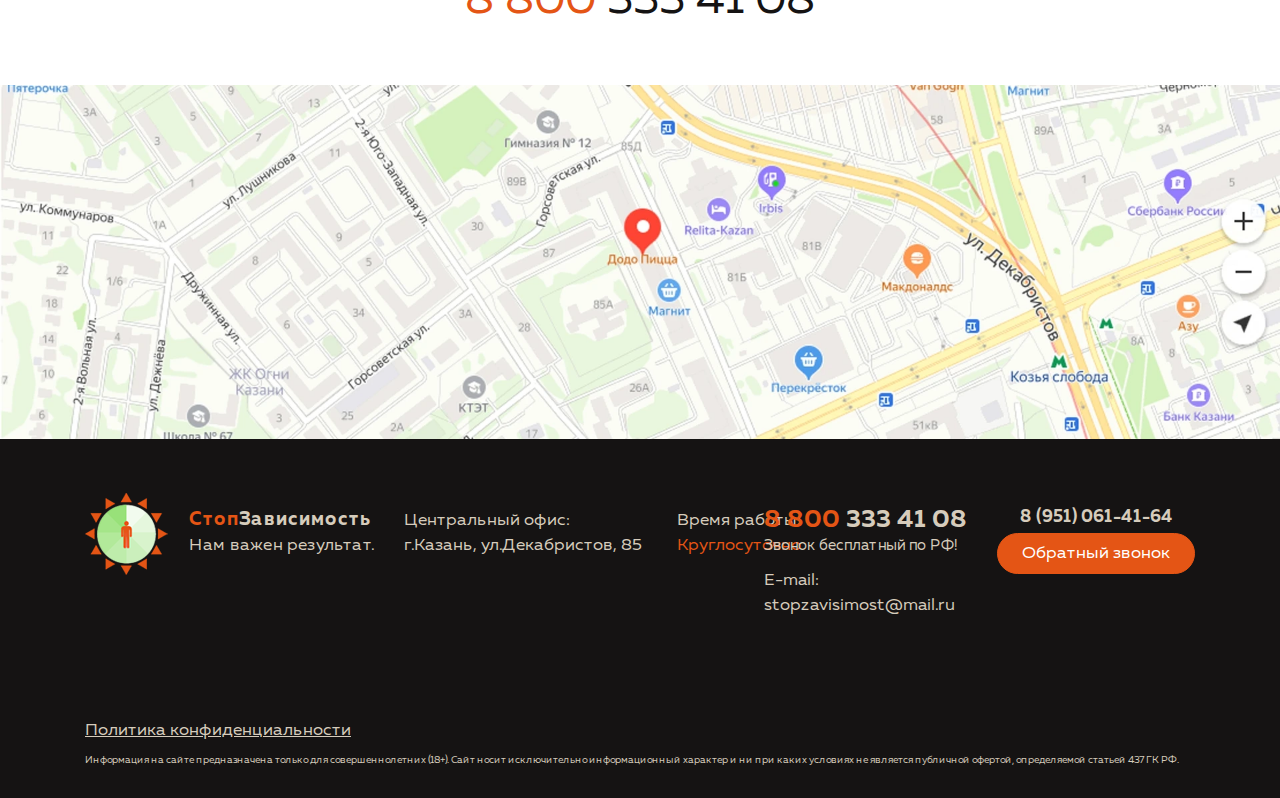
<file: public/02-aboutOurWork.html>
<!DOCTYPE html>
<html lang="ru">
	<head>
		<meta charset="utf-8">
		<title>О нашей работе</title>
		<meta name="description" content="о чем страница">
		<meta http-equiv="X-UA-Compatible" content="IE=edge">
		<meta name="viewport" content="width=device-width, shrink-to-fit=no">
		<meta name="viewport" content="width=device-width, shrink-to-fit=no">
		<link rel="shortcut icon" type="image/png" href="img/favicon/favicon.png"><meta name="format-detection" content="telephone=no">
		<link rel="image_src" href="http://genrif.ru/assets/i/soc-logo.png">
		<meta property="og:type" content="website">
		<meta property="og:site_name" content="content">
		<meta property="og:title" content="content">
		<meta property="og:description" content="content">
		<meta property="og:url" content="content">
		<meta property="og:locale" content="ru_RU">
		<meta property="og:image" content="path/to/image.jpg">
		<meta property="og:image:width" content="968">
		<meta property="og:image:height" content="504">
		<!-- Custom Browsers Color-->
		<meta name="theme-color" content="#3361d8">
		<link rel="stylesheet" href="libs/swiper/css/swiper.min.css"/>
		<link rel="stylesheet" href="libs/@fancyapps/fancybox/jquery.fancybox.min.css"/>
		<link rel="stylesheet" href="css/main.min.css"/><script src="//code-ya.jivosite.com/widget/JytMi1EAFh" async></script>
	</head>
	<body> 
		<!-- start header-->
		<header class="header" id="header">
			<!-- start topLine-->
			<div class="topLine">
				<div class="container">
					<div class="row justify-content-between">
						<div class="col-auto"><a class="topLine__logo" href="/"><img class="res-i" src="img/@2x/logo.png" alt=""/><span class="topLine__logoTextWrap"><span class="topLine__logoTitle"><span class="text-primary">Стоп</span>Зависимость</span><span class="topLine__result">Нам важен результат.</span></span></a>
						</div>
						<div class="col d-none d-lg-block">
							<div class="topLine__work">
								<div class="topLine__allRus">Работаем по всей России
								</div>
								<div class="topLine__time">Время работы:
									<div class="text-primary">Круглосуточно</div>
								</div>
							</div>
						</div>
						<div class="col col-lg-auto d-none d-lg-block"><a class="topLine__phone" href="tel:88003334108"><span class="text-primary">8 800</span> 333 41 08</a>
							<div class="topLine__call">Звонок бесплатный по РФ!
							</div>
						</div>
						<div class="topLine__col col-auto d-none d-md-block"><a class="topLine__tel" href="tel:89510614164">8 (951) 061-41-64</a><a class="topLine__btn link-modal" href="#modal-call">Обратный звонок</a>
						</div>
						<div class="col-auto d-lg-none">
							<div class="toggle-menu-mobile toggle-menu-mobile--js d-lg-none"><span></span>
							</div>
							<div class="menu-mobile menu-mobile--js d-lg-none">
								<div class="toggle-menu-mobile toggle-menu-mobile--js"><span></span>
								</div>
								<div class="menu-mobile__inner">
									<ul class="navMenu" itemscope="itemscope" itemtype="http://schema.org/SiteNavigationElement">
										<li class="navMenu__item" itemprop="item"><a class="navMenu__link" href="#sContact" itemprop="url">Главная</a>
										</li>
										<li class="navMenu__item" itemprop="item"><a class="navMenu__link" href="#" itemprop="url">О нас  </a>
										</li>
										<li class="navMenu__item" itemprop="item"><a class="navMenu__link" href="#" itemprop="url">Как мы работаем</a>
										</li>
										<li class="navMenu__item" itemprop="item"><a class="navMenu__link" href="#" itemprop="url">Родственникам и близким</a>
										</li>
										<li class="navMenu__item" itemprop="item"><a class="navMenu__link" href="#" itemprop="url">Партнерская программа  </a>
										</li>
										<li class="navMenu__item" itemprop="item"><a class="navMenu__link" href="#" itemprop="url">Контакты</a>
										</li>
									</ul><a class="menu-mobile__tel" href="tel:89510614164">8 (951) 061-41-64</a><a class="menu-mobile__btn link-modal" href="#modal-call">Обратный звонок</a>
									<div class="text-right"></div>
								</div>
							</div>
							<!--  мобильное меню-->
						</div>
					</div>
				</div>
			</div>
			<!-- start top-nav-->
			<div class="top-nav block-with-lazy d-none d-lg-block">
				<div class="container">
					<ul class="navMenu" itemscope="itemscope" itemtype="http://schema.org/SiteNavigationElement">
						<li class="navMenu__item" itemprop="item"><a class="navMenu__link" href="#sContact" itemprop="url">Главная</a>
						</li>
						<li class="navMenu__item" itemprop="item"><a class="navMenu__link" href="#" itemprop="url">О нас  </a>
						</li>
						<li class="navMenu__item" itemprop="item"><a class="navMenu__link" href="#" itemprop="url">Как мы работаем</a>
						</li>
						<li class="navMenu__item" itemprop="item"><a class="navMenu__link" href="#" itemprop="url">Родственникам и близким</a>
						</li>
						<li class="navMenu__item" itemprop="item"><a class="navMenu__link" href="#" itemprop="url">Партнерская программа  </a>
						</li>
						<li class="navMenu__item" itemprop="item"><a class="navMenu__link" href="#" itemprop="url">Контакты</a>
						</li>
					</ul>
				</div>
			</div>
			<!-- end top-nav-->
		</header>
		<!-- end header-->
		<!-- start headerBlock-->
		<section class="headerBlock section" id="headerBlock">
			<!-- picture-->
			<picture class="picture-bg"> 
				<source srcset="img/@2x/webp/headerBg-2.webp" type="image/webp"/>
				<noscript class="loading-lazy"><img class="object-fit-js" src="img/@2x/headerBg-2.jpg" alt=""/></noscript>
			</picture>
			<!-- /picture-->
			<div class="container">
				<div class="section-title section-title--bottobLine">
					<h1>О нашей работе</h1>
				</div>
				<p class="headerBlock__smTxt">Мы&nbsp;находим подход в&nbsp;любой, даже самой запущенной ситуации и&nbsp;предлагаем нашим&nbsp;клиентам&nbsp;только&nbsp;самое оптимальное решение.
				</p>
			</div>
		</section>
		<!-- end headerBlock-->
		<!-- start sAbout-->
		<section class="sAbout section" id="sAbout">
			<div class="container">
				<div class="sAbout__text">
					<p>Мы&nbsp;ищем лучшие клиники из&nbsp;многих, чтобы предложить нашим клиентам наиболее оптимальный курс лечения. Дело в&nbsp;том, что только лечение в реабилитационном центре может дать долговременный результат. Столь популярное в&nbsp;прошлом кодирование является, по&nbsp;сути, принуждением, которое не&nbsp;гарантирует стабильность после окончания срока действия. Визит к&nbsp;психологу успешен только при комплексном лечении.<br> Только лечение в&nbsp;стационарном реабилитационном центре позволяет радикально изменить окружение и&nbsp;образ жизни зависимого человека.</p>
				</div>
				<div class="section-title text-center">
					<h2>Алгоритм работы</h2>
				</div>
				<div class="sAbout__list">
					<ol>
						<li>Оставляете заявку на&nbsp;сайте или звоните по&nbsp;телефону <a href="tel:88003334108">8 800 333 41 08.</a></li>
						<li>Первичная консультация, в&nbsp;ходе которой мы&nbsp;вместе выясняем вид зависимости, физические особенности будущего пациента и&nbsp;другие важные детали.</li>
						<li>Предлагаем несколько вариантов лечения, из&nbsp;которых вместе мы&nbsp;сможем выбрать самый подходящий.</li>
						<li>Связываем Вас с&nbsp;руководителем выбранного центра.</li>
						<li>Назначаем время начала лечения или время интервенции (в&nbsp;случае, если пациент сопротивляется добровольному лечению).</li>
						<li>Начало реабилитации в&nbsp;выбранном центре.</li>
						<li>Лечение окончено! На&nbsp;этом этапе&nbsp;Вы можете выразить нам благодарность и&nbsp;оставить отзыв о&nbsp;нашей работе.</li>
					</ol>
				</div>
				<div class="form-wrap callForm">
					<form>
						<input type="hidden" name="example-input-field"/>
						<input class="order" type="hidden" name="order" value="Заявка  с сайта"/>
						<input class="utm_source" type="hidden" name="utm_source"/>
						<input class="utm_term" type="hidden" name="utm_term"/>
						<input class="utm_medium" type="hidden" name="utm_medium"/>
						<input class="utm_campaign" type="hidden" name="utm_campaign"/>
						<div class="form-wrap__main">
							<!-- picture-->
							<picture class="d-none d-md-block"> 
								<source srcset="img/@2x/webp/icon-help.webp" type="image/webp"/>
								<noscript class="loading-lazy"><img src="img/@2x/icon-help.jpg" alt=""/></noscript>
							</picture>
							<!-- /picture-->
							<div class="form-wrap__input-wrap form-group"><input class="form-wrap__input form-control" type="tel" placeholder="" name="tel"/>
							</div>
							<!-- +e.input-wrap-->
							<button class="form-wrap__btn" type="submit">Обратиться за помощью
							</button>
						</div>
						<div class="callBock text-center">
							<div class="callBock__call">Или звоните
							</div><a class="callBock__tel" href="tel:88003334108"><span class="text-primary">8 800</span> 333 41 08</a>
						</div>
					</form>
				</div>
			</div>
		</section>
		<!-- end sAbout-->
		<!-- start sMap-->
		<div class="sMap section" id="sMap">
			<!-- picture-->
			<picture> 
				<source srcset="img/@2x/webp/map.webp" type="image/webp"/>
				<noscript class="loading-lazy"><img src="img/@2x/map.jpg" alt=""/></noscript>
			</picture>
			<!-- /picture-->
			<!-- <iframe src="https://yandex.ru/map-widget/v1/?um=constructor%3Ae431e4855d26c9dbab0adea0e83dbafffd99d8541ebe1afd15b9e2f7d6bca3d5&amp;source=constructor" width="100%" height="525" frameborder="0"></iframe>-->
		</div>
		<!-- end sMap-->
		<footer class="footer block-with-lazy">
			<!-- start topLine-->
			<div class="topLine">
				<div class="container">
					<div class="row justify-content-between">
						<div class="col-md-auto"><a class="topLine__logo" href="/"><img class="res-i" src="img/@2x/logo.png" alt=""/><span class="topLine__logoTextWrap"><span class="topLine__logoTitle"><span class="text-primary">Стоп</span>Зависимость</span><span class="topLine__result">Нам важен результат.</span></span></a>
						</div>
						<div class="col-sm">
							<div class="topLine__work">
								<div class="topLine__allRus">Центральный офис:<br>г.Казань, ул.Декабристов, 85
								</div>
								<div class="topLine__time">Время работы:
									<div class="text-primary">Круглосуточно</div>
								</div>
							</div>
						</div>
						<div class="col-sm col-lg-auto"><a class="topLine__phone" href="tel:88003334108"><span class="text-primary">8 800</span> 333 41 08</a>
							<div class="topLine__call">Звонок бесплатный по РФ!
							</div><a class="topLine__mail" href="mailto:">E-mail:<br>stopzavisimost@mail.ru</a>
						</div>
						<div class="topLine__col col-md-auto"><a class="topLine__tel" href="tel:89510614164">8 (951) 061-41-64</a><a class="topLine__btn link-modal" href="#modal-call">Обратный звонок</a>
						</div>
					</div>
				</div>
			</div>
			<!-- end topLine-->
			<div class="container">
				<div class="footer__foot"><a class="footer__polite" href="#">Политика конфиденциальности</a>
					<div class="footer__sm">Информация на&nbsp;сайте предназначена только для совершеннолетних (18+). Сайт носит исключительно информационный характер и&nbsp;ни&nbsp;при каких условиях не&nbsp;является публичной офертой, определяемой статьей 437&nbsp;ГК РФ.
					</div>
				</div>
			</div>
		</footer>
		<!--  start modals-->
		<div class="modal-win" id="modal-call" style="display: none">
			<div class="form-wrap">
				<form>
					<input type="hidden" name="example-input-field"/>
					<input class="order" type="hidden" name="order" value="Заявка  с сайта"/>
					<input class="utm_source" type="hidden" name="utm_source"/>
					<input class="utm_term" type="hidden" name="utm_term"/>
					<input class="utm_medium" type="hidden" name="utm_medium"/>
					<input class="utm_campaign" type="hidden" name="utm_campaign"/>
					<div class="text-center">
						<div class="form-wrap__title form-data h3 ttu">Обратный звонок
						</div>
						<p class="after-headline">Заполните заявку и&nbsp;мы&nbsp;с&nbsp;Вами свяжемся в&nbsp;ближайшее время</p>
					</div>
					<div class="form-wrap__input-wrap form-group"><input class="form-wrap__input form-control" type="tel" placeholder="Ваше телефон" name="tel" required="required"/>
					</div>
					<!-- +e.input-wrap-->
					<button class="form-wrap__btn btn btn-primary" type="submit">Заказать звонок
					</button>
					<div class="form-wrap__polite">
						<label class="custom-input"><input class="custom-input__input" type="checkbox" name="checkbox" checked="checked"/><span class="custom-input__lab"></span><small class="custom-input__text text-secondary">Согласен на обработку и хранение моих персональных данных в соответствии с условиями</small>
						</label>
					</div>
				</form>
			</div>
		</div>
		<!-- #modal-call-->
		<!-- end modals-->
		<script src="libs/loading-attribute-polyfill/loading-attribute-polyfill.min.js"></script>
		<script src="libs/jquery/jquery.min.js"></script>
		<!-- modal libs-->
		<script src="libs/@fancyapps/fancybox/jquery.fancybox.min.js"></script>
		<!-- modal libs-->
		<!-- slider libs-->
		<script src="libs/swiper/js/swiper.min.js"></script>
		<!-- /slider libs-->
		<script src="libs/inputmask/inputmask.min.js"></script>
		<script src="js/common.js"></script><iframe src="https://yandex.ru/map-widget/v1/?z=12&ol=biz&oid=75329766417" width="560" height="400" frameborder="0" class="d-none"></iframe>
	</body>
</html>
</file>
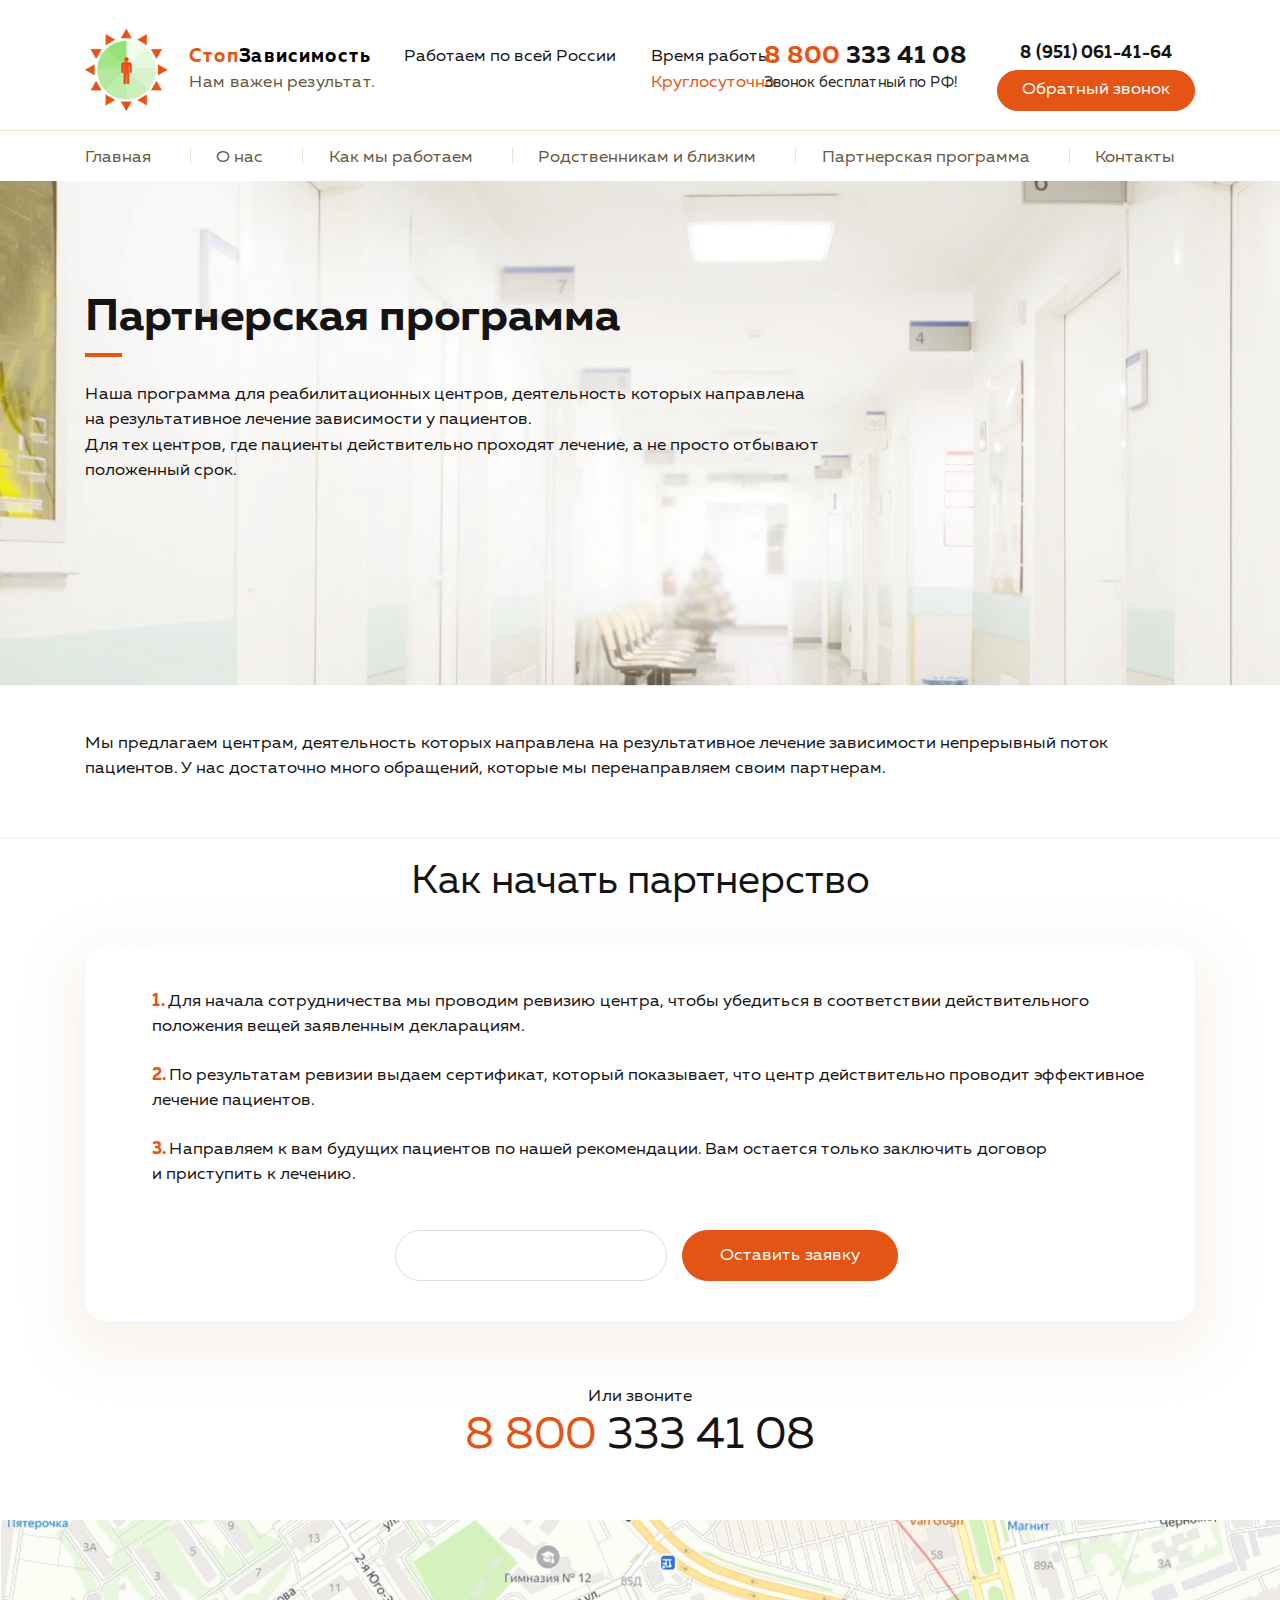
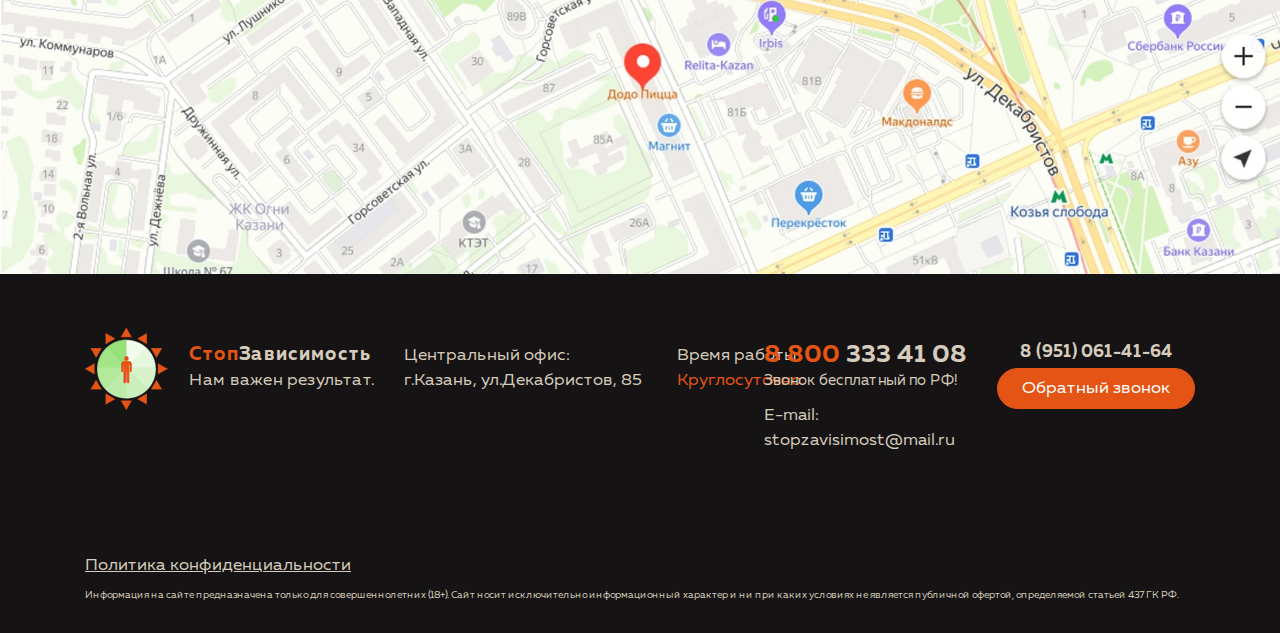
<file: public/03-partnership.html>
<!DOCTYPE html>
<html lang="ru">
	<head>
		<meta charset="utf-8">
		<title>Партнерская программа</title>
		<meta name="description" content="о чем страница">
		<meta http-equiv="X-UA-Compatible" content="IE=edge">
		<meta name="viewport" content="width=device-width, shrink-to-fit=no">
		<meta name="viewport" content="width=device-width, shrink-to-fit=no">
		<link rel="shortcut icon" type="image/png" href="img/favicon/favicon.png"><meta name="format-detection" content="telephone=no">
		<link rel="image_src" href="http://genrif.ru/assets/i/soc-logo.png">
		<meta property="og:type" content="website">
		<meta property="og:site_name" content="content">
		<meta property="og:title" content="content">
		<meta property="og:description" content="content">
		<meta property="og:url" content="content">
		<meta property="og:locale" content="ru_RU">
		<meta property="og:image" content="path/to/image.jpg">
		<meta property="og:image:width" content="968">
		<meta property="og:image:height" content="504">
		<!-- Custom Browsers Color-->
		<meta name="theme-color" content="#3361d8">
		<link rel="stylesheet" href="libs/swiper/css/swiper.min.css"/>
		<link rel="stylesheet" href="libs/@fancyapps/fancybox/jquery.fancybox.min.css"/>
		<link rel="stylesheet" href="css/main.min.css"/><script src="//code-ya.jivosite.com/widget/JytMi1EAFh" async></script>
	</head>
	<body> 
		<!-- start header-->
		<header class="header" id="header">
			<!-- start topLine-->
			<div class="topLine">
				<div class="container">
					<div class="row justify-content-between">
						<div class="col-auto"><a class="topLine__logo" href="/"><img class="res-i" src="img/@2x/logo.png" alt=""/><span class="topLine__logoTextWrap"><span class="topLine__logoTitle"><span class="text-primary">Стоп</span>Зависимость</span><span class="topLine__result">Нам важен результат.</span></span></a>
						</div>
						<div class="col d-none d-lg-block">
							<div class="topLine__work">
								<div class="topLine__allRus">Работаем по всей России
								</div>
								<div class="topLine__time">Время работы:
									<div class="text-primary">Круглосуточно</div>
								</div>
							</div>
						</div>
						<div class="col col-lg-auto d-none d-lg-block"><a class="topLine__phone" href="tel:88003334108"><span class="text-primary">8 800</span> 333 41 08</a>
							<div class="topLine__call">Звонок бесплатный по РФ!
							</div>
						</div>
						<div class="topLine__col col-auto d-none d-md-block"><a class="topLine__tel" href="tel:89510614164">8 (951) 061-41-64</a><a class="topLine__btn link-modal" href="#modal-call">Обратный звонок</a>
						</div>
						<div class="col-auto d-lg-none">
							<div class="toggle-menu-mobile toggle-menu-mobile--js d-lg-none"><span></span>
							</div>
							<div class="menu-mobile menu-mobile--js d-lg-none">
								<div class="toggle-menu-mobile toggle-menu-mobile--js"><span></span>
								</div>
								<div class="menu-mobile__inner">
									<ul class="navMenu" itemscope="itemscope" itemtype="http://schema.org/SiteNavigationElement">
										<li class="navMenu__item" itemprop="item"><a class="navMenu__link" href="#sContact" itemprop="url">Главная</a>
										</li>
										<li class="navMenu__item" itemprop="item"><a class="navMenu__link" href="#" itemprop="url">О нас  </a>
										</li>
										<li class="navMenu__item" itemprop="item"><a class="navMenu__link" href="#" itemprop="url">Как мы работаем</a>
										</li>
										<li class="navMenu__item" itemprop="item"><a class="navMenu__link" href="#" itemprop="url">Родственникам и близким</a>
										</li>
										<li class="navMenu__item" itemprop="item"><a class="navMenu__link" href="#" itemprop="url">Партнерская программа  </a>
										</li>
										<li class="navMenu__item" itemprop="item"><a class="navMenu__link" href="#" itemprop="url">Контакты</a>
										</li>
									</ul><a class="menu-mobile__tel" href="tel:89510614164">8 (951) 061-41-64</a><a class="menu-mobile__btn link-modal" href="#modal-call">Обратный звонок</a>
									<div class="text-right"></div>
								</div>
							</div>
							<!--  мобильное меню-->
						</div>
					</div>
				</div>
			</div>
			<!-- start top-nav-->
			<div class="top-nav block-with-lazy d-none d-lg-block">
				<div class="container">
					<ul class="navMenu" itemscope="itemscope" itemtype="http://schema.org/SiteNavigationElement">
						<li class="navMenu__item" itemprop="item"><a class="navMenu__link" href="#sContact" itemprop="url">Главная</a>
						</li>
						<li class="navMenu__item" itemprop="item"><a class="navMenu__link" href="#" itemprop="url">О нас  </a>
						</li>
						<li class="navMenu__item" itemprop="item"><a class="navMenu__link" href="#" itemprop="url">Как мы работаем</a>
						</li>
						<li class="navMenu__item" itemprop="item"><a class="navMenu__link" href="#" itemprop="url">Родственникам и близким</a>
						</li>
						<li class="navMenu__item" itemprop="item"><a class="navMenu__link" href="#" itemprop="url">Партнерская программа  </a>
						</li>
						<li class="navMenu__item" itemprop="item"><a class="navMenu__link" href="#" itemprop="url">Контакты</a>
						</li>
					</ul>
				</div>
			</div>
			<!-- end top-nav-->
		</header>
		<!-- end header-->
		<!-- start headerBlock-->
		<section class="headerBlock section" id="headerBlock">
			<!-- picture-->
			<picture class="picture-bg"> 
				<source srcset="img/@2x/webp/headerBg-3.webp" type="image/webp"/>
				<noscript class="loading-lazy"><img class="object-fit-js" src="img/@2x/headerBg-3.jpg" alt=""/></noscript>
			</picture>
			<!-- /picture-->
			<div class="container">
				<div class="section-title section-title--bottobLine">
					<h1>Партнерская программа</h1>
				</div>
				<p class="headerBlock__smTxt">Наша программа для реабилитационных центров, деятельность которых направлена на&nbsp;результативное лечение зависимости у&nbsp;пациентов.<br> Для тех центров, где пациенты действительно проходят лечение, а&nbsp;не&nbsp;просто отбывают положенный срок.
				</p>
			</div>
		</section>
		<!-- end headerBlock-->
		<!-- start sAbout-->
		<section class="sAbout sAbout--partnership section" id="sAbout">
			<div class="container">
				<div class="sAbout__text">
					<p>Мы&nbsp;предлагаем центрам, деятельность которых направлена на&nbsp;результативное лечение зависимости непрерывный поток пациентов. У&nbsp;нас достаточно много обращений, которые мы&nbsp;перенаправляем своим партнерам.</p>
				</div>
				<div class="section-title text-center">
					<h2>Как начать партнерство</h2>
				</div>
				<div class="sAbout__list">
					<ol>
						<li>Для начала сотрудничества мы&nbsp;проводим ревизию центра, чтобы убедиться в&nbsp;соответствии действительного положения вещей заявленным декларациям.</li>
						<li>По&nbsp;результатам ревизии выдаем сертификат, который показывает, что центр действительно проводит эффективное лечение пациентов.</li>
						<li>Направляем к&nbsp;вам будущих пациентов по&nbsp;нашей рекомендации. Вам остается только заключить договор и&nbsp;приступить к&nbsp;лечению.</li>
					</ol>
					<div class="form-wrap callForm">
						<form>
							<input type="hidden" name="example-input-field"/>
							<input class="order" type="hidden" name="order" value="Заявка  с сайта"/>
							<input class="utm_source" type="hidden" name="utm_source"/>
							<input class="utm_term" type="hidden" name="utm_term"/>
							<input class="utm_medium" type="hidden" name="utm_medium"/>
							<input class="utm_campaign" type="hidden" name="utm_campaign"/>
							<div class="form-wrap__main">
								<div class="form-wrap__input-wrap form-group"><input class="form-wrap__input form-control" type="tel" placeholder="" name="tel"/>
								</div>
								<!-- +e.input-wrap-->
								<button class="form-wrap__btn" type="submit">Оставить заявку
								</button>
							</div>
						</form>
					</div>
				</div>
				<div class="callBock text-center">
					<div class="callBock__call">Или звоните
					</div><a class="callBock__tel" href="tel:88003334108"><span class="text-primary">8 800</span> 333 41 08</a>
				</div>
			</div>
		</section>
		<!-- end sAbout-->
		<!-- start sMap-->
		<div class="sMap section" id="sMap">
			<!-- picture-->
			<picture> 
				<source srcset="img/@2x/webp/map.webp" type="image/webp"/>
				<noscript class="loading-lazy"><img src="img/@2x/map.jpg" alt=""/></noscript>
			</picture>
			<!-- /picture-->
			<!-- <iframe src="https://yandex.ru/map-widget/v1/?um=constructor%3Ae431e4855d26c9dbab0adea0e83dbafffd99d8541ebe1afd15b9e2f7d6bca3d5&amp;source=constructor" width="100%" height="525" frameborder="0"></iframe>-->
		</div>
		<!-- end sMap-->
		<footer class="footer block-with-lazy">
			<!-- start topLine-->
			<div class="topLine">
				<div class="container">
					<div class="row justify-content-between">
						<div class="col-md-auto"><a class="topLine__logo" href="/"><img class="res-i" src="img/@2x/logo.png" alt=""/><span class="topLine__logoTextWrap"><span class="topLine__logoTitle"><span class="text-primary">Стоп</span>Зависимость</span><span class="topLine__result">Нам важен результат.</span></span></a>
						</div>
						<div class="col-sm">
							<div class="topLine__work">
								<div class="topLine__allRus">Центральный офис:<br>г.Казань, ул.Декабристов, 85
								</div>
								<div class="topLine__time">Время работы:
									<div class="text-primary">Круглосуточно</div>
								</div>
							</div>
						</div>
						<div class="col-sm col-lg-auto"><a class="topLine__phone" href="tel:88003334108"><span class="text-primary">8 800</span> 333 41 08</a>
							<div class="topLine__call">Звонок бесплатный по РФ!
							</div><a class="topLine__mail" href="mailto:">E-mail:<br>stopzavisimost@mail.ru</a>
						</div>
						<div class="topLine__col col-md-auto"><a class="topLine__tel" href="tel:89510614164">8 (951) 061-41-64</a><a class="topLine__btn link-modal" href="#modal-call">Обратный звонок</a>
						</div>
					</div>
				</div>
			</div>
			<!-- end topLine-->
			<div class="container">
				<div class="footer__foot"><a class="footer__polite" href="#">Политика конфиденциальности</a>
					<div class="footer__sm">Информация на&nbsp;сайте предназначена только для совершеннолетних (18+). Сайт носит исключительно информационный характер и&nbsp;ни&nbsp;при каких условиях не&nbsp;является публичной офертой, определяемой статьей 437&nbsp;ГК РФ.
					</div>
				</div>
			</div>
		</footer>
		<!--  start modals-->
		<div class="modal-win" id="modal-call" style="display: none">
			<div class="form-wrap">
				<form>
					<input type="hidden" name="example-input-field"/>
					<input class="order" type="hidden" name="order" value="Заявка  с сайта"/>
					<input class="utm_source" type="hidden" name="utm_source"/>
					<input class="utm_term" type="hidden" name="utm_term"/>
					<input class="utm_medium" type="hidden" name="utm_medium"/>
					<input class="utm_campaign" type="hidden" name="utm_campaign"/>
					<div class="text-center">
						<div class="form-wrap__title form-data h3 ttu">Обратный звонок
						</div>
						<p class="after-headline">Заполните заявку и&nbsp;мы&nbsp;с&nbsp;Вами свяжемся в&nbsp;ближайшее время</p>
					</div>
					<div class="form-wrap__input-wrap form-group"><input class="form-wrap__input form-control" type="tel" placeholder="Ваше телефон" name="tel" required="required"/>
					</div>
					<!-- +e.input-wrap-->
					<button class="form-wrap__btn btn btn-primary" type="submit">Заказать звонок
					</button>
					<div class="form-wrap__polite">
						<label class="custom-input"><input class="custom-input__input" type="checkbox" name="checkbox" checked="checked"/><span class="custom-input__lab"></span><small class="custom-input__text text-secondary">Согласен на обработку и хранение моих персональных данных в соответствии с условиями</small>
						</label>
					</div>
				</form>
			</div>
		</div>
		<!-- #modal-call-->
		<!-- end modals-->
		<script src="libs/loading-attribute-polyfill/loading-attribute-polyfill.min.js"></script>
		<script src="libs/jquery/jquery.min.js"></script>
		<!-- modal libs-->
		<script src="libs/@fancyapps/fancybox/jquery.fancybox.min.js"></script>
		<!-- modal libs-->
		<!-- slider libs-->
		<script src="libs/swiper/js/swiper.min.js"></script>
		<!-- /slider libs-->
		<script src="libs/inputmask/inputmask.min.js"></script>
		<script src="js/common.js"></script><iframe src="https://yandex.ru/map-widget/v1/?z=12&ol=biz&oid=75329766417" width="560" height="400" frameborder="0" class="d-none"></iframe>
	</body>
</html>
</file>
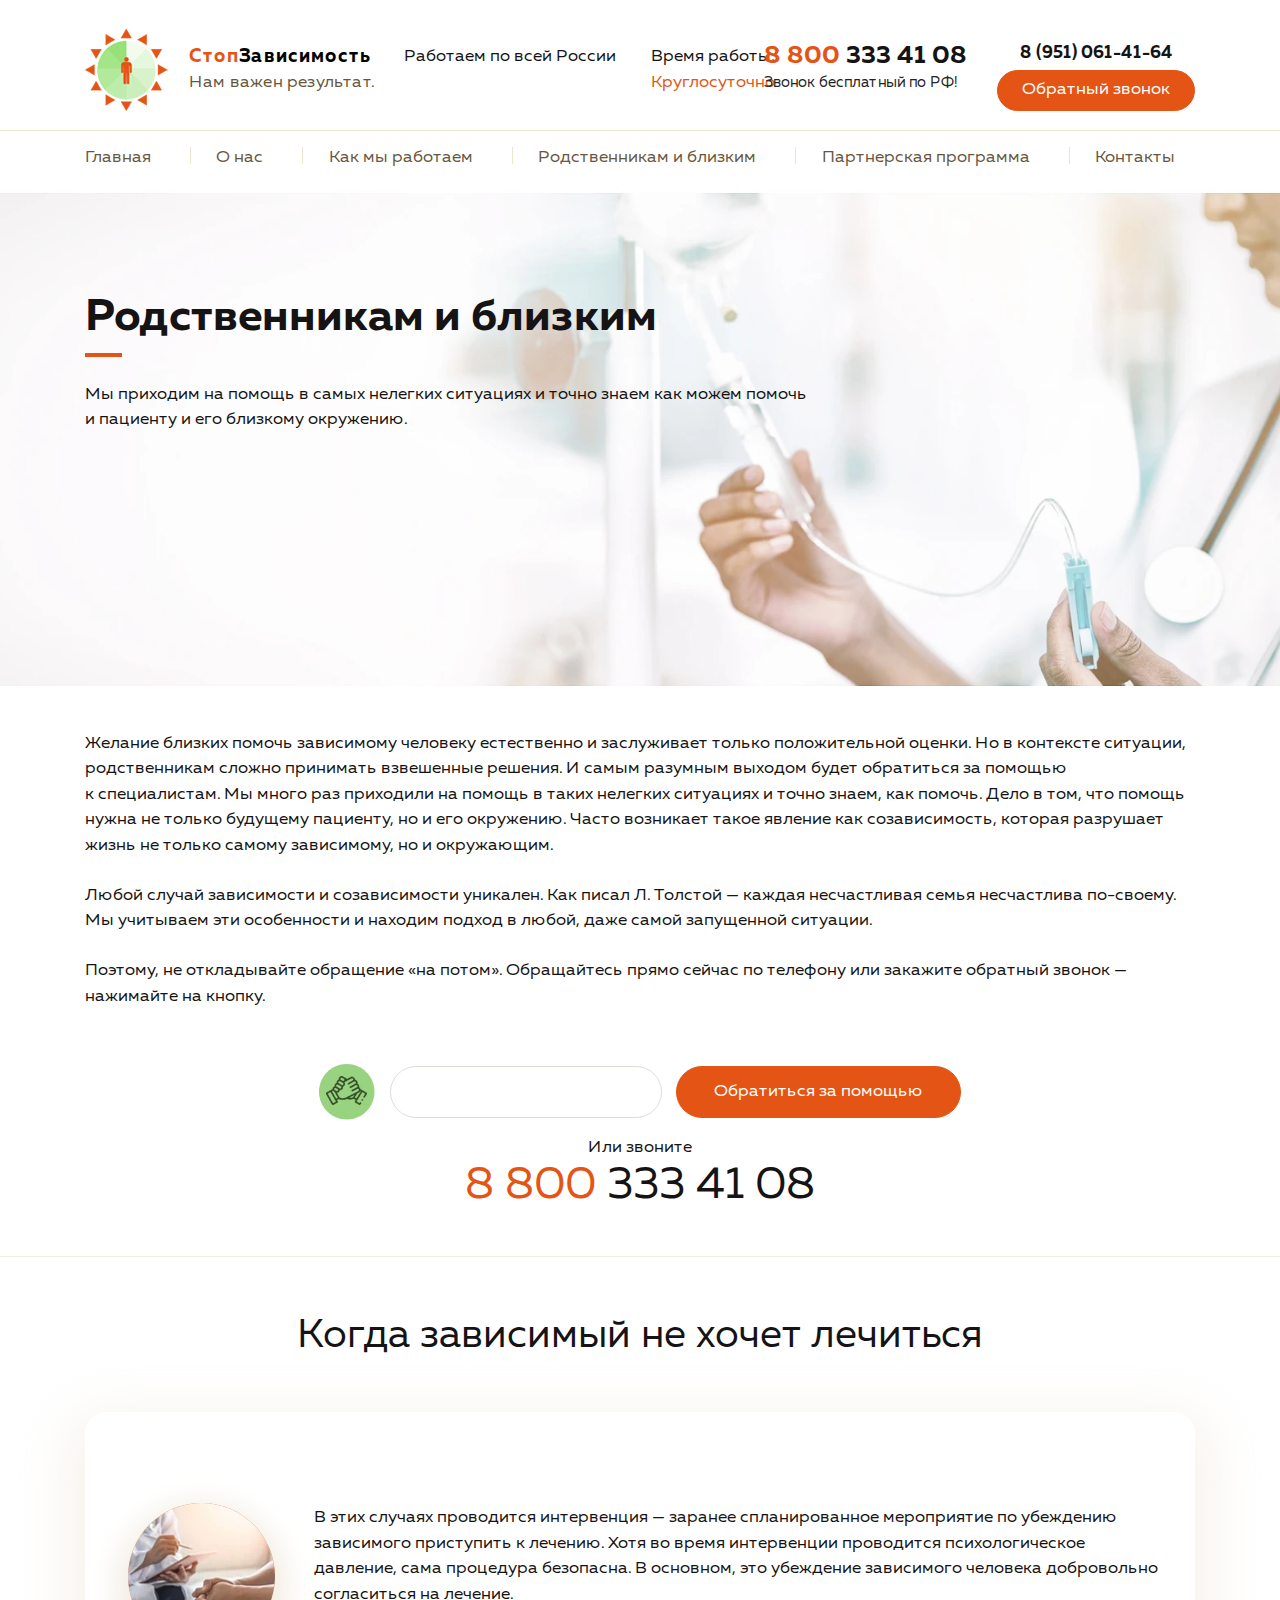
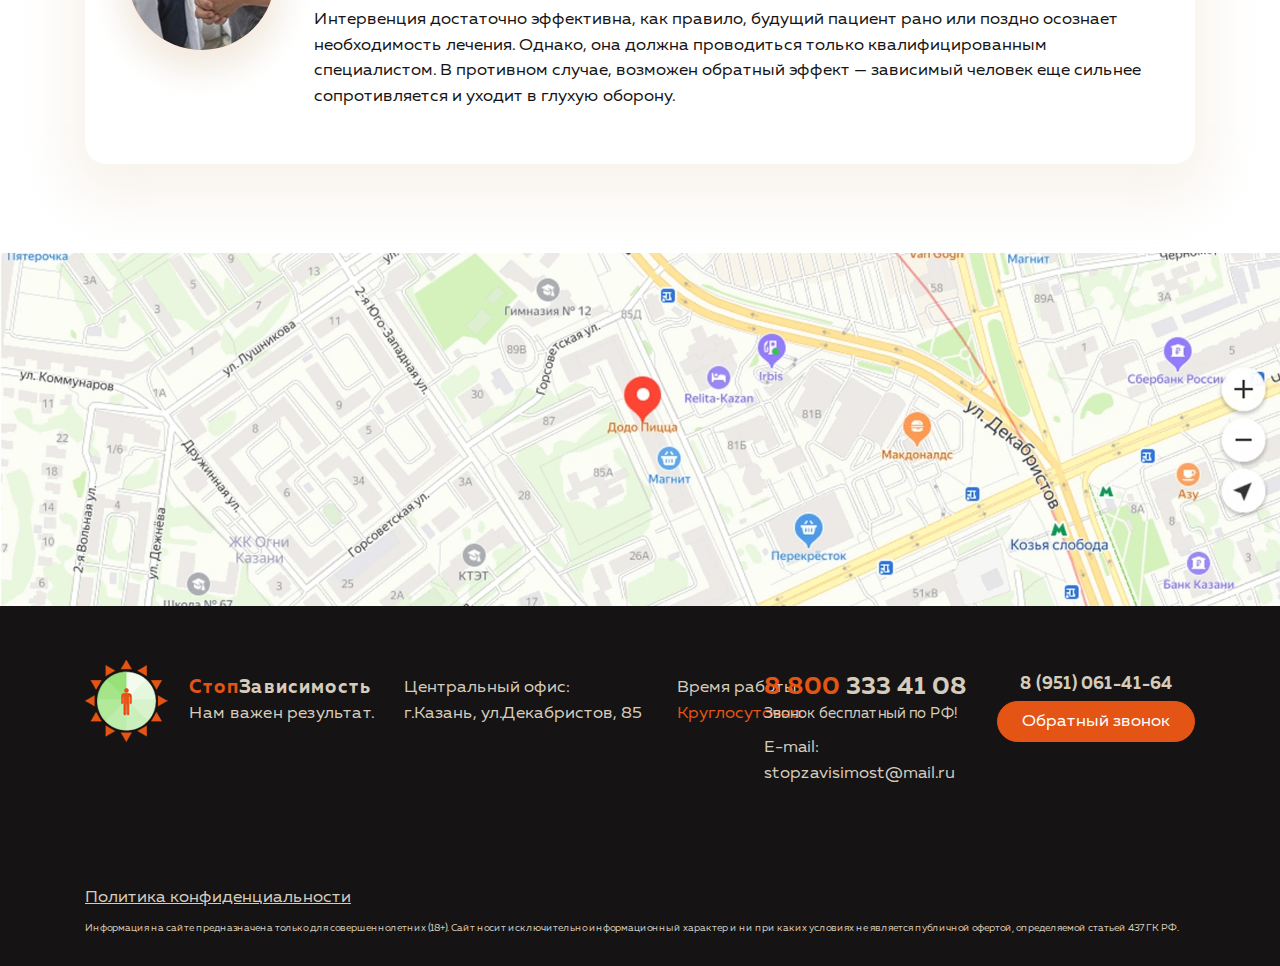
<file: public/04-relatives.html>
<!DOCTYPE html>
<html lang="ru">
	<head>
		<meta charset="utf-8">
		<title>Родственникам и близким</title>
		<meta name="description" content="о чем страница">
		<meta http-equiv="X-UA-Compatible" content="IE=edge">
		<meta name="viewport" content="width=device-width, shrink-to-fit=no">
		<meta name="viewport" content="width=device-width, shrink-to-fit=no">
		<link rel="shortcut icon" type="image/png" href="img/favicon/favicon.png"><meta name="format-detection" content="telephone=no">
		<link rel="image_src" href="http://genrif.ru/assets/i/soc-logo.png">
		<meta property="og:type" content="website">
		<meta property="og:site_name" content="content">
		<meta property="og:title" content="content">
		<meta property="og:description" content="content">
		<meta property="og:url" content="content">
		<meta property="og:locale" content="ru_RU">
		<meta property="og:image" content="path/to/image.jpg">
		<meta property="og:image:width" content="968">
		<meta property="og:image:height" content="504">
		<!-- Custom Browsers Color-->
		<meta name="theme-color" content="#3361d8">
		<link rel="stylesheet" href="libs/swiper/css/swiper.min.css"/>
		<link rel="stylesheet" href="libs/@fancyapps/fancybox/jquery.fancybox.min.css"/>
		<link rel="stylesheet" href="css/main.min.css"/><script src="//code-ya.jivosite.com/widget/JytMi1EAFh" async></script>
	</head>
	<body> 
		<!-- start header-->
		<header class="header" id="header">
			<!-- start topLine-->
			<div class="topLine">
				<div class="container">
					<div class="row justify-content-between">
						<div class="col-auto"><a class="topLine__logo" href="/"><img class="res-i" src="img/@2x/logo.png" alt=""/><span class="topLine__logoTextWrap"><span class="topLine__logoTitle"><span class="text-primary">Стоп</span>Зависимость</span><span class="topLine__result">Нам важен результат.</span></span></a>
						</div>
						<div class="col d-none d-lg-block">
							<div class="topLine__work">
								<div class="topLine__allRus">Работаем по всей России
								</div>
								<div class="topLine__time">Время работы:
									<div class="text-primary">Круглосуточно</div>
								</div>
							</div>
						</div>
						<div class="col col-lg-auto d-none d-lg-block"><a class="topLine__phone" href="tel:88003334108"><span class="text-primary">8 800</span> 333 41 08</a>
							<div class="topLine__call">Звонок бесплатный по РФ!
							</div>
						</div>
						<div class="topLine__col col-auto d-none d-md-block"><a class="topLine__tel" href="tel:89510614164">8 (951) 061-41-64</a><a class="topLine__btn link-modal" href="#modal-call">Обратный звонок</a>
						</div>
						<div class="col-auto d-lg-none">
							<div class="toggle-menu-mobile toggle-menu-mobile--js d-lg-none"><span></span>
							</div>
							<div class="menu-mobile menu-mobile--js d-lg-none">
								<div class="toggle-menu-mobile toggle-menu-mobile--js"><span></span>
								</div>
								<div class="menu-mobile__inner">
									<ul class="navMenu" itemscope="itemscope" itemtype="http://schema.org/SiteNavigationElement">
										<li class="navMenu__item" itemprop="item"><a class="navMenu__link" href="#sContact" itemprop="url">Главная</a>
										</li>
										<li class="navMenu__item" itemprop="item"><a class="navMenu__link" href="#" itemprop="url">О нас  </a>
										</li>
										<li class="navMenu__item" itemprop="item"><a class="navMenu__link" href="#" itemprop="url">Как мы работаем</a>
										</li>
										<li class="navMenu__item" itemprop="item"><a class="navMenu__link" href="#" itemprop="url">Родственникам и близким</a>
										</li>
										<li class="navMenu__item" itemprop="item"><a class="navMenu__link" href="#" itemprop="url">Партнерская программа  </a>
										</li>
										<li class="navMenu__item" itemprop="item"><a class="navMenu__link" href="#" itemprop="url">Контакты</a>
										</li>
									</ul><a class="menu-mobile__tel" href="tel:89510614164">8 (951) 061-41-64</a><a class="menu-mobile__btn link-modal" href="#modal-call">Обратный звонок</a>
									<div class="text-right"></div>
								</div>
							</div>
							<!--  мобильное меню-->
						</div>
					</div>
				</div>
			</div>
			<!-- start top-nav-->
			<div class="top-nav block-with-lazy d-none d-lg-block">
				<div class="container">
					<ul class="navMenu" itemscope="itemscope" itemtype="http://schema.org/SiteNavigationElement">
						<li class="navMenu__item" itemprop="item"><a class="navMenu__link" href="#sContact" itemprop="url">Главная</a>
						</li>
						<li class="navMenu__item" itemprop="item"><a class="navMenu__link" href="#" itemprop="url">О нас  </a>
						</li>
						<li class="navMenu__item" itemprop="item"><a class="navMenu__link" href="#" itemprop="url">Как мы работаем</a>
						</li>
						<li class="navMenu__item" itemprop="item"><a class="navMenu__link" href="#" itemprop="url">Родственникам и близким</a>
						</li>
						<li class="navMenu__item" itemprop="item"><a class="navMenu__link" href="#" itemprop="url">Партнерская программа  </a>
						</li>
						<li class="navMenu__item" itemprop="item"><a class="navMenu__link" href="#" itemprop="url">Контакты</a>
						</li>
					</ul>
				</div>
			</div>
			<!-- end top-nav-->
		</header>
		<!-- end header-->
		<!-- start headerBlock-->
		<section class="headerBlock section" id="headerBlock">
			<!-- picture-->
			<picture class="picture-bg"> 
				<source srcset="img/@2x/webp/headerBg-4.webp" type="image/webp"/>
				<noscript class="loading-lazy"><img class="object-fit-js" src="img/@2x/headerBg-4.jpg" alt=""/></noscript>
			</picture>
			<!-- /picture-->
			<div class="container">
				<div class="section-title section-title--bottobLine">
					<h1>Родственникам и близким</h1>
				</div>
				<p class="headerBlock__smTxt">Мы&nbsp;приходим на&nbsp;помощь в&nbsp;самых нелегких ситуациях и&nbsp;точно знаем как можем помочь и&nbsp;пациенту&nbsp;и&nbsp;его близкому окружению.
				</p>
			</div>
		</section>
		<!-- end headerBlock-->
		<!-- start sAbout-->
		<section class="sAbout sAbout--relatives section" id="sAbout">
			<div class="container">
				<div class="sAbout__text">
					<p>Желание близких помочь зависимому человеку естественно и&nbsp;заслуживает только положительной оценки. Но&nbsp;в&nbsp;контексте ситуации, родственникам сложно принимать взвешенные решения. И&nbsp;самым разумным выходом будет обратиться за&nbsp;помощью к&nbsp;специалистам. Мы&nbsp;много раз приходили на помощь в&nbsp;таких нелегких ситуациях и&nbsp;точно знаем, как помочь. Дело в&nbsp;том, что помощь нужна не&nbsp;только будущему пациенту, но&nbsp;и&nbsp;его окружению. Часто возникает такое явление как созависимость, которая разрушает жизнь не&nbsp;только самому зависимому, но&nbsp;и&nbsp;окружающим.</p>
					<p>Любой случай зависимости и&nbsp;созависимости уникален. Как писал Л.&nbsp;Толстой&nbsp;&mdash; каждая несчастливая семья несчастлива по-своему. Мы&nbsp;учитываем эти особенности и&nbsp;находим подход в&nbsp;любой, даже самой запущенной ситуации.</p>
					<p>Поэтому, не&nbsp;откладывайте обращение &laquo;на&nbsp;потом&raquo;. Обращайтесь прямо сейчас по&nbsp;телефону или закажите обратный звонок&nbsp;&mdash; нажимайте на&nbsp;кнопку.</p>
					<div class="form-wrap callForm">
						<form>
							<input type="hidden" name="example-input-field"/>
							<input class="order" type="hidden" name="order" value="Заявка  с сайта"/>
							<input class="utm_source" type="hidden" name="utm_source"/>
							<input class="utm_term" type="hidden" name="utm_term"/>
							<input class="utm_medium" type="hidden" name="utm_medium"/>
							<input class="utm_campaign" type="hidden" name="utm_campaign"/>
							<div class="form-wrap__main">
								<!-- picture-->
								<picture class="d-none d-md-block"> 
									<source srcset="img/@2x/webp/icon-help.webp" type="image/webp"/>
									<noscript class="loading-lazy"><img src="img/@2x/icon-help.jpg" alt=""/></noscript>
								</picture>
								<!-- /picture-->
								<div class="form-wrap__input-wrap form-group"><input class="form-wrap__input form-control" type="tel" placeholder="" name="tel"/>
								</div>
								<!-- +e.input-wrap-->
								<button class="form-wrap__btn" type="submit">Обратиться за помощью
								</button>
							</div>
							<div class="callBock text-center">
								<div class="callBock__call">Или звоните
								</div><a class="callBock__tel" href="tel:88003334108"><span class="text-primary">8 800</span> 333 41 08</a>
							</div>
						</form>
					</div>
				</div>
				<div class="section-title text-center">
					<h2>Когда зависимый не хочет лечиться</h2>
				</div>
				<div class="sAbout__list">
					<div class="sAbout__imgWrap">
						<!-- picture-->
						<picture> 
							<source srcset="img/@2x/webp/relativesImg.webp" type="image/webp"/>
							<noscript class="loading-lazy"><img src="img/@2x/relativesImg.jpg" alt=""/></noscript>
						</picture>
						<!-- /picture-->
					</div>
					<p>В&nbsp;этих случаях проводится интервенция&nbsp;&mdash; заранее спланированное мероприятие по&nbsp;убеждению зависимого приступить к&nbsp;лечению. Хотя во&nbsp;время интервенции проводится психологическое давление, сама процедура безопасна. В&nbsp;основном, это убеждение зависимого человека добровольно согласиться на&nbsp;лечение.<br> Интервенция достаточно эффективна, как правило, будущий пациент рано или поздно осознает необходимость лечения. Однако, она должна проводиться только квалифицированным специалистом. В&nbsp;противном случае, возможен обратный эффект&nbsp;&mdash; зависимый человек еще сильнее сопротивляется и&nbsp;уходит в&nbsp;глухую оборону.</p>
				</div>
			</div>
		</section>
		<!-- end sAbout-->
		<!-- start sMap-->
		<div class="sMap section" id="sMap">
			<!-- picture-->
			<picture> 
				<source srcset="img/@2x/webp/map.webp" type="image/webp"/>
				<noscript class="loading-lazy"><img src="img/@2x/map.jpg" alt=""/></noscript>
			</picture>
			<!-- /picture-->
			<!-- <iframe src="https://yandex.ru/map-widget/v1/?um=constructor%3Ae431e4855d26c9dbab0adea0e83dbafffd99d8541ebe1afd15b9e2f7d6bca3d5&amp;source=constructor" width="100%" height="525" frameborder="0"></iframe>-->
		</div>
		<!-- end sMap-->
		<footer class="footer block-with-lazy">
			<!-- start topLine-->
			<div class="topLine">
				<div class="container">
					<div class="row justify-content-between">
						<div class="col-md-auto"><a class="topLine__logo" href="/"><img class="res-i" src="img/@2x/logo.png" alt=""/><span class="topLine__logoTextWrap"><span class="topLine__logoTitle"><span class="text-primary">Стоп</span>Зависимость</span><span class="topLine__result">Нам важен результат.</span></span></a>
						</div>
						<div class="col-sm">
							<div class="topLine__work">
								<div class="topLine__allRus">Центральный офис:<br>г.Казань, ул.Декабристов, 85
								</div>
								<div class="topLine__time">Время работы:
									<div class="text-primary">Круглосуточно</div>
								</div>
							</div>
						</div>
						<div class="col-sm col-lg-auto"><a class="topLine__phone" href="tel:88003334108"><span class="text-primary">8 800</span> 333 41 08</a>
							<div class="topLine__call">Звонок бесплатный по РФ!
							</div><a class="topLine__mail" href="mailto:">E-mail:<br>stopzavisimost@mail.ru</a>
						</div>
						<div class="topLine__col col-md-auto"><a class="topLine__tel" href="tel:89510614164">8 (951) 061-41-64</a><a class="topLine__btn link-modal" href="#modal-call">Обратный звонок</a>
						</div>
					</div>
				</div>
			</div>
			<!-- end topLine-->
			<div class="container">
				<div class="footer__foot"><a class="footer__polite" href="#">Политика конфиденциальности</a>
					<div class="footer__sm">Информация на&nbsp;сайте предназначена только для совершеннолетних (18+). Сайт носит исключительно информационный характер и&nbsp;ни&nbsp;при каких условиях не&nbsp;является публичной офертой, определяемой статьей 437&nbsp;ГК РФ.
					</div>
				</div>
			</div>
		</footer>
		<!--  start modals-->
		<div class="modal-win" id="modal-call" style="display: none">
			<div class="form-wrap">
				<form>
					<input type="hidden" name="example-input-field"/>
					<input class="order" type="hidden" name="order" value="Заявка  с сайта"/>
					<input class="utm_source" type="hidden" name="utm_source"/>
					<input class="utm_term" type="hidden" name="utm_term"/>
					<input class="utm_medium" type="hidden" name="utm_medium"/>
					<input class="utm_campaign" type="hidden" name="utm_campaign"/>
					<div class="text-center">
						<div class="form-wrap__title form-data h3 ttu">Обратный звонок
						</div>
						<p class="after-headline">Заполните заявку и&nbsp;мы&nbsp;с&nbsp;Вами свяжемся в&nbsp;ближайшее время</p>
					</div>
					<div class="form-wrap__input-wrap form-group"><input class="form-wrap__input form-control" type="tel" placeholder="Ваше телефон" name="tel" required="required"/>
					</div>
					<!-- +e.input-wrap-->
					<button class="form-wrap__btn btn btn-primary" type="submit">Заказать звонок
					</button>
					<div class="form-wrap__polite">
						<label class="custom-input"><input class="custom-input__input" type="checkbox" name="checkbox" checked="checked"/><span class="custom-input__lab"></span><small class="custom-input__text text-secondary">Согласен на обработку и хранение моих персональных данных в соответствии с условиями</small>
						</label>
					</div>
				</form>
			</div>
		</div>
		<!-- #modal-call-->
		<!-- end modals-->
		<script src="libs/loading-attribute-polyfill/loading-attribute-polyfill.min.js"></script>
		<script src="libs/jquery/jquery.min.js"></script>
		<!-- modal libs-->
		<script src="libs/@fancyapps/fancybox/jquery.fancybox.min.js"></script>
		<!-- modal libs-->
		<!-- slider libs-->
		<script src="libs/swiper/js/swiper.min.js"></script>
		<!-- /slider libs-->
		<script src="libs/inputmask/inputmask.min.js"></script>
		<script src="js/common.js"></script><iframe src="https://yandex.ru/map-widget/v1/?z=12&ol=biz&oid=75329766417" width="560" height="400" frameborder="0" class="d-none"></iframe>
	</body>
</html>
</file>
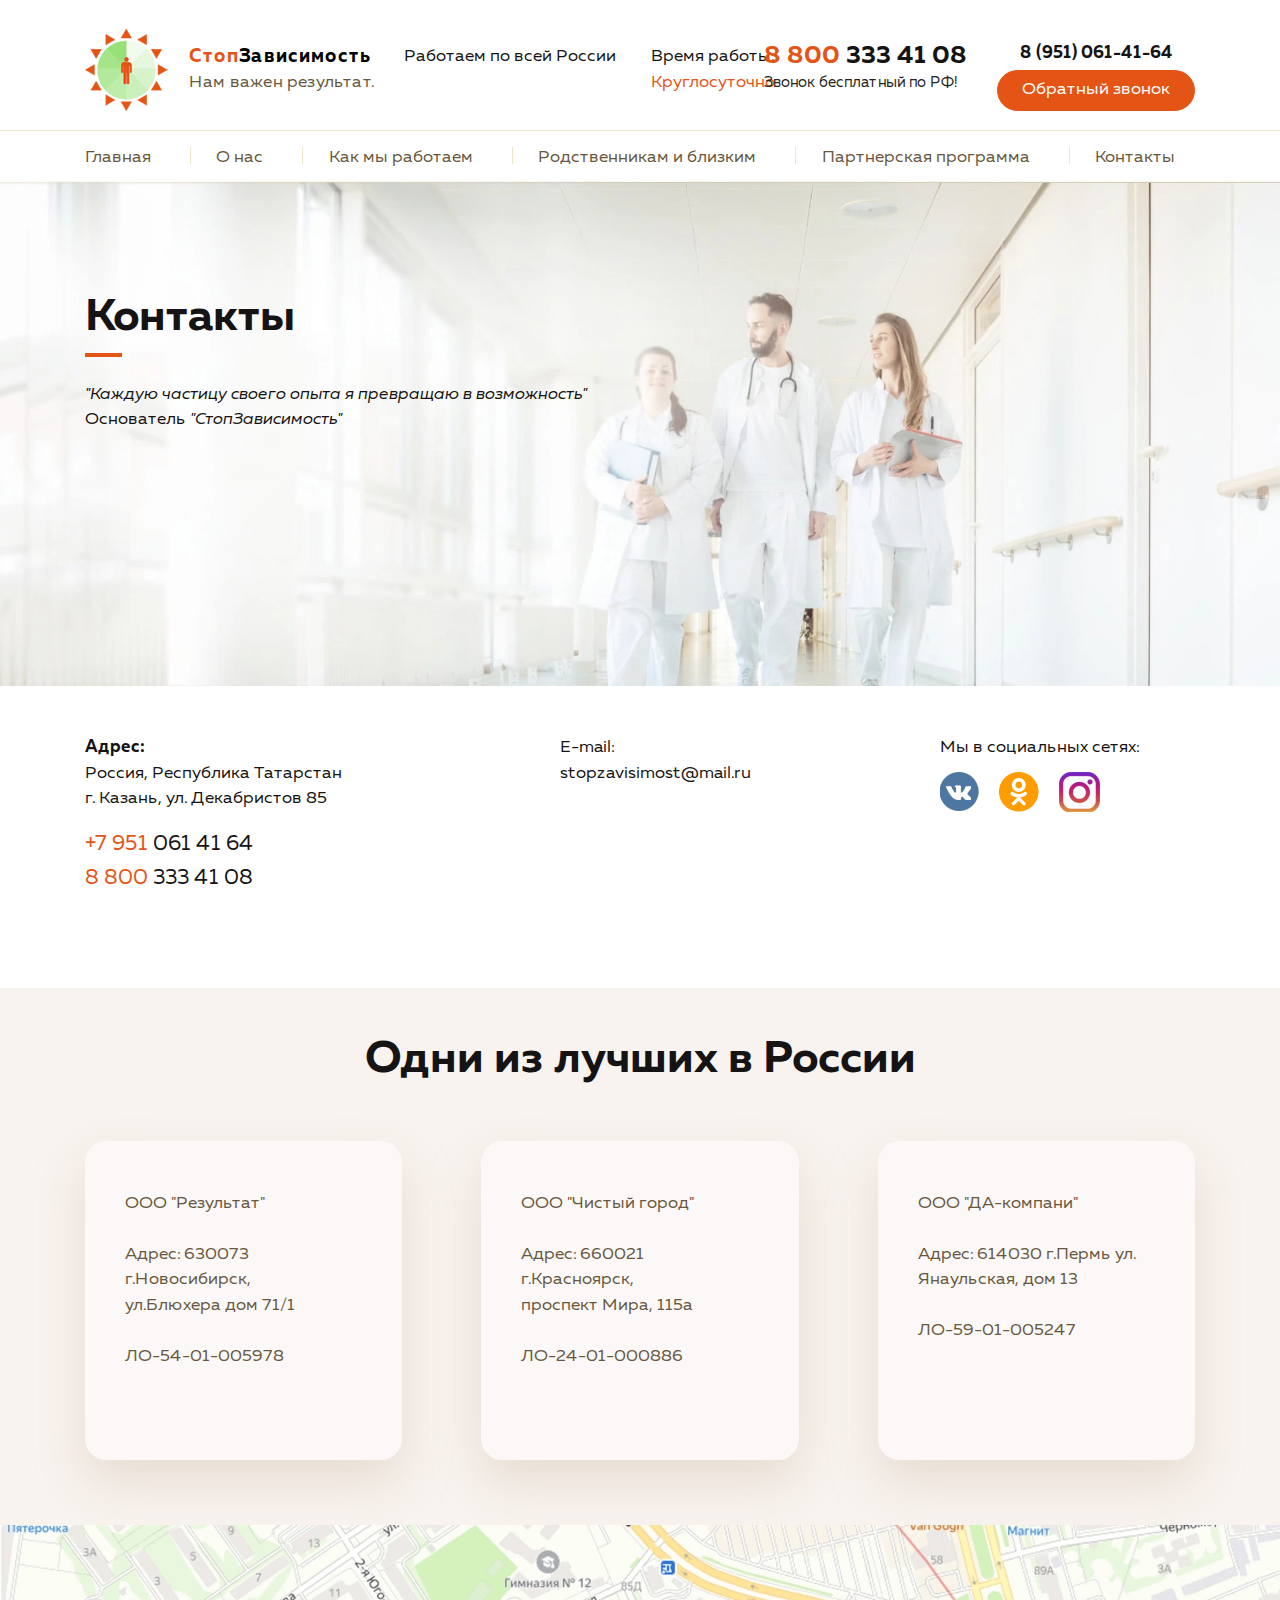
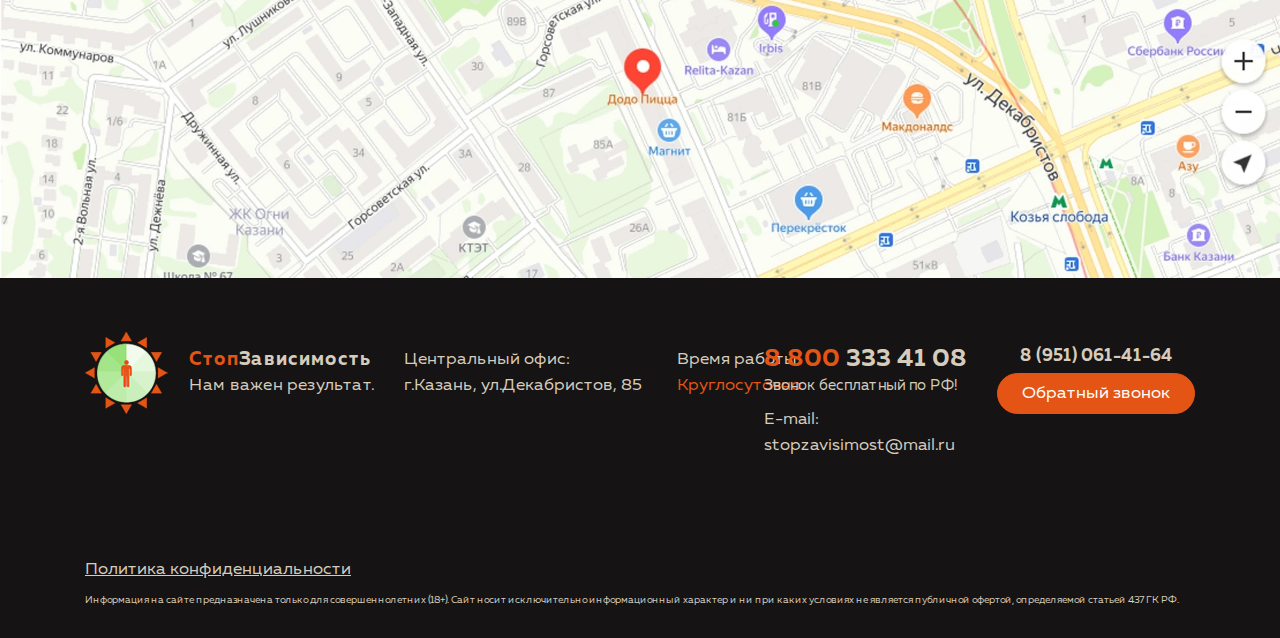
<file: public/05-contacts.html>
<!DOCTYPE html>
<html lang="ru">
	<head>
		<meta charset="utf-8">
		<title>Контакты</title>
		<meta name="description" content="о чем страница">
		<meta http-equiv="X-UA-Compatible" content="IE=edge">
		<meta name="viewport" content="width=device-width, shrink-to-fit=no">
		<meta name="viewport" content="width=device-width, shrink-to-fit=no">
		<link rel="shortcut icon" type="image/png" href="img/favicon/favicon.png"><meta name="format-detection" content="telephone=no">
		<link rel="image_src" href="http://genrif.ru/assets/i/soc-logo.png">
		<meta property="og:type" content="website">
		<meta property="og:site_name" content="content">
		<meta property="og:title" content="content">
		<meta property="og:description" content="content">
		<meta property="og:url" content="content">
		<meta property="og:locale" content="ru_RU">
		<meta property="og:image" content="path/to/image.jpg">
		<meta property="og:image:width" content="968">
		<meta property="og:image:height" content="504">
		<!-- Custom Browsers Color-->
		<meta name="theme-color" content="#3361d8">
		<link rel="stylesheet" href="libs/swiper/css/swiper.min.css"/>
		<link rel="stylesheet" href="libs/@fancyapps/fancybox/jquery.fancybox.min.css"/>
		<link rel="stylesheet" href="css/main.min.css"/><script src="//code-ya.jivosite.com/widget/JytMi1EAFh" async></script>
	</head>
	<body> 
		<!-- start header-->
		<header class="header" id="header">
			<!-- start topLine-->
			<div class="topLine">
				<div class="container">
					<div class="row justify-content-between">
						<div class="col-auto"><a class="topLine__logo" href="/"><img class="res-i" src="img/@2x/logo.png" alt=""/><span class="topLine__logoTextWrap"><span class="topLine__logoTitle"><span class="text-primary">Стоп</span>Зависимость</span><span class="topLine__result">Нам важен результат.</span></span></a>
						</div>
						<div class="col d-none d-lg-block">
							<div class="topLine__work">
								<div class="topLine__allRus">Работаем по всей России
								</div>
								<div class="topLine__time">Время работы:
									<div class="text-primary">Круглосуточно</div>
								</div>
							</div>
						</div>
						<div class="col col-lg-auto d-none d-lg-block"><a class="topLine__phone" href="tel:88003334108"><span class="text-primary">8 800</span> 333 41 08</a>
							<div class="topLine__call">Звонок бесплатный по РФ!
							</div>
						</div>
						<div class="topLine__col col-auto d-none d-md-block"><a class="topLine__tel" href="tel:89510614164">8 (951) 061-41-64</a><a class="topLine__btn link-modal" href="#modal-call">Обратный звонок</a>
						</div>
						<div class="col-auto d-lg-none">
							<div class="toggle-menu-mobile toggle-menu-mobile--js d-lg-none"><span></span>
							</div>
							<div class="menu-mobile menu-mobile--js d-lg-none">
								<div class="toggle-menu-mobile toggle-menu-mobile--js"><span></span>
								</div>
								<div class="menu-mobile__inner">
									<ul class="navMenu" itemscope="itemscope" itemtype="http://schema.org/SiteNavigationElement">
										<li class="navMenu__item" itemprop="item"><a class="navMenu__link" href="#sContact" itemprop="url">Главная</a>
										</li>
										<li class="navMenu__item" itemprop="item"><a class="navMenu__link" href="#" itemprop="url">О нас  </a>
										</li>
										<li class="navMenu__item" itemprop="item"><a class="navMenu__link" href="#" itemprop="url">Как мы работаем</a>
										</li>
										<li class="navMenu__item" itemprop="item"><a class="navMenu__link" href="#" itemprop="url">Родственникам и близким</a>
										</li>
										<li class="navMenu__item" itemprop="item"><a class="navMenu__link" href="#" itemprop="url">Партнерская программа  </a>
										</li>
										<li class="navMenu__item" itemprop="item"><a class="navMenu__link" href="#" itemprop="url">Контакты</a>
										</li>
									</ul><a class="menu-mobile__tel" href="tel:89510614164">8 (951) 061-41-64</a><a class="menu-mobile__btn link-modal" href="#modal-call">Обратный звонок</a>
									<div class="text-right"></div>
								</div>
							</div>
							<!--  мобильное меню-->
						</div>
					</div>
				</div>
			</div>
			<!-- start top-nav-->
			<div class="top-nav block-with-lazy d-none d-lg-block">
				<div class="container">
					<ul class="navMenu" itemscope="itemscope" itemtype="http://schema.org/SiteNavigationElement">
						<li class="navMenu__item" itemprop="item"><a class="navMenu__link" href="#sContact" itemprop="url">Главная</a>
						</li>
						<li class="navMenu__item" itemprop="item"><a class="navMenu__link" href="#" itemprop="url">О нас  </a>
						</li>
						<li class="navMenu__item" itemprop="item"><a class="navMenu__link" href="#" itemprop="url">Как мы работаем</a>
						</li>
						<li class="navMenu__item" itemprop="item"><a class="navMenu__link" href="#" itemprop="url">Родственникам и близким</a>
						</li>
						<li class="navMenu__item" itemprop="item"><a class="navMenu__link" href="#" itemprop="url">Партнерская программа  </a>
						</li>
						<li class="navMenu__item" itemprop="item"><a class="navMenu__link" href="#" itemprop="url">Контакты</a>
						</li>
					</ul>
				</div>
			</div>
			<!-- end top-nav-->
		</header>
		<!-- end header-->
		<!-- start headerBlock-->
		<section class="headerBlock section" id="headerBlock">
			<!-- picture-->
			<picture class="picture-bg"> 
				<source srcset="img/@2x/webp/headerBg-5.webp" type="image/webp"/>
				<noscript class="loading-lazy"><img class="object-fit-js" src="img/@2x/headerBg-5.jpg" alt=""/></noscript>
			</picture>
			<!-- /picture-->
			<div class="container">
				<div class="section-title section-title--bottobLine">
					<h1>Контакты</h1>
				</div>
				<p class="headerBlock__smTxt"><i>"Каждую частицу своего опыта я превращаю в возможность"</i><br> Основатель <i>"СтопЗависимость"</i>
				</p>
			</div>
		</section>
		<!-- end headerBlock-->
		<!-- start sContact-->
		<div class="sContact section" id="sContact">
			<div class="container">
				<div class="row">
					<div class="col-sm-6 col-md-5">
						<p><strong>Адрес:</strong><br>Россия, Республика Татарстан<br>г. Казань, ул. Декабристов 85</p><a class="sContact__phone" href="tel:+79510614164"><span class="text-primary">+7 951</span> 061 41 64</a><a class="sContact__phone" href="tel:+88003334108"><span class="text-primary">8 800</span> 333 41 08</a>
					</div>
					<div class="col-sm-6 col-md-4">
						<div class="sContact__mail">E-mail:<a class="d-block" href="mailto:stopzavisimost@mail.ru">stopzavisimost@mail.ru</a>
						</div>
					</div>
					<div class="col-md-3">
						<div class="sContact__soc">Мы в социальных сетях:
						</div>
						<div class="soc"><a class="soc__item" href="https://vk.com/stopzavisimost16" target="_blank"><img src="img/@2x/vk.png" alt=""/></a><a class="soc__item" href="https://ok.ru/group/56257782481087" target="_blank"><img src="img/@2x/ok.png" alt=""/></a><a class="soc__item" href="https://www.instagram.com/stopzavisimost.info/" target="_blank"><img src="img/@2x/inst.png" alt=""/></a>
						</div>
					</div>
				</div>
			</div>
		</div>
		<!-- end sContact-->
		<!-- start sWeGive-->
		<section class="sWeGive sWeGive--cotacts section" id="sWeGive">
			<div class="container">
				<div class="section-title text-center">
					<h2>Одни из лучших в России</h2>
				</div>
				<div class="row justify-content-center">
							<div class="col-sm-6 col-lg-4">
								<div class="sWeGive__item sWeGive__item--contacts">
									<p>ООО "Результат" </p>
									<p>Адрес: 630073 г.Новосибирск,<br>ул.Блюхера дом 71/1</p>
									<p>ЛО-54-01-005978</p>
								</div>
							</div>
							<div class="col-sm-6 col-lg-4">
								<div class="sWeGive__item sWeGive__item--contacts">
									<p>ООО "Чистый город" </p>
									<p>Адрес: 660021 г.Красноярск,<br> проспект Мира, 115а</p>
									<p>ЛО-24-01-000886</p>
								</div>
							</div>
							<div class="col-sm-6 col-lg-4">
								<div class="sWeGive__item sWeGive__item--contacts">
									<p>ООО "ДА-компани"</p>
									<p>Адрес: 614030 г.Пермь ул.<br>Янаульская, дом 13</p>
									<p>ЛО-59-01-005247</p>
								</div>
							</div>
				</div>
			</div>
		</section>
		<!-- start sMap-->
		<div class="sMap section" id="sMap">
			<!-- picture-->
			<picture> 
				<source srcset="img/@2x/webp/map.webp" type="image/webp"/>
				<noscript class="loading-lazy"><img src="img/@2x/map.jpg" alt=""/></noscript>
			</picture>
			<!-- /picture-->
			<!-- <iframe src="https://yandex.ru/map-widget/v1/?um=constructor%3Ae431e4855d26c9dbab0adea0e83dbafffd99d8541ebe1afd15b9e2f7d6bca3d5&amp;source=constructor" width="100%" height="525" frameborder="0"></iframe>-->
		</div>
		<!-- end sMap-->
		<footer class="footer block-with-lazy">
			<!-- start topLine-->
			<div class="topLine">
				<div class="container">
					<div class="row justify-content-between">
						<div class="col-md-auto"><a class="topLine__logo" href="/"><img class="res-i" src="img/@2x/logo.png" alt=""/><span class="topLine__logoTextWrap"><span class="topLine__logoTitle"><span class="text-primary">Стоп</span>Зависимость</span><span class="topLine__result">Нам важен результат.</span></span></a>
						</div>
						<div class="col-sm">
							<div class="topLine__work">
								<div class="topLine__allRus">Центральный офис:<br>г.Казань, ул.Декабристов, 85
								</div>
								<div class="topLine__time">Время работы:
									<div class="text-primary">Круглосуточно</div>
								</div>
							</div>
						</div>
						<div class="col-sm col-lg-auto"><a class="topLine__phone" href="tel:88003334108"><span class="text-primary">8 800</span> 333 41 08</a>
							<div class="topLine__call">Звонок бесплатный по РФ!
							</div><a class="topLine__mail" href="mailto:">E-mail:<br>stopzavisimost@mail.ru</a>
						</div>
						<div class="topLine__col col-md-auto"><a class="topLine__tel" href="tel:89510614164">8 (951) 061-41-64</a><a class="topLine__btn link-modal" href="#modal-call">Обратный звонок</a>
						</div>
					</div>
				</div>
			</div>
			<!-- end topLine-->
			<div class="container">
				<div class="footer__foot"><a class="footer__polite" href="#">Политика конфиденциальности</a>
					<div class="footer__sm">Информация на&nbsp;сайте предназначена только для совершеннолетних (18+). Сайт носит исключительно информационный характер и&nbsp;ни&nbsp;при каких условиях не&nbsp;является публичной офертой, определяемой статьей 437&nbsp;ГК РФ.
					</div>
				</div>
			</div>
		</footer>
		<!--  start modals-->
		<div class="modal-win" id="modal-call" style="display: none">
			<div class="form-wrap">
				<form>
					<input type="hidden" name="example-input-field"/>
					<input class="order" type="hidden" name="order" value="Заявка  с сайта"/>
					<input class="utm_source" type="hidden" name="utm_source"/>
					<input class="utm_term" type="hidden" name="utm_term"/>
					<input class="utm_medium" type="hidden" name="utm_medium"/>
					<input class="utm_campaign" type="hidden" name="utm_campaign"/>
					<div class="text-center">
						<div class="form-wrap__title form-data h3 ttu">Обратный звонок
						</div>
						<p class="after-headline">Заполните заявку и&nbsp;мы&nbsp;с&nbsp;Вами свяжемся в&nbsp;ближайшее время</p>
					</div>
					<div class="form-wrap__input-wrap form-group"><input class="form-wrap__input form-control" type="tel" placeholder="Ваше телефон" name="tel" required="required"/>
					</div>
					<!-- +e.input-wrap-->
					<button class="form-wrap__btn btn btn-primary" type="submit">Заказать звонок
					</button>
					<div class="form-wrap__polite">
						<label class="custom-input"><input class="custom-input__input" type="checkbox" name="checkbox" checked="checked"/><span class="custom-input__lab"></span><small class="custom-input__text text-secondary">Согласен на обработку и хранение моих персональных данных в соответствии с условиями</small>
						</label>
					</div>
				</form>
			</div>
		</div>
		<!-- #modal-call-->
		<!-- end modals-->
		<script src="libs/loading-attribute-polyfill/loading-attribute-polyfill.min.js"></script>
		<script src="libs/jquery/jquery.min.js"></script>
		<!-- modal libs-->
		<script src="libs/@fancyapps/fancybox/jquery.fancybox.min.js"></script>
		<!-- modal libs-->
		<!-- slider libs-->
		<script src="libs/swiper/js/swiper.min.js"></script>
		<!-- /slider libs-->
		<script src="libs/inputmask/inputmask.min.js"></script>
		<script src="js/common.js"></script><iframe src="https://yandex.ru/map-widget/v1/?z=12&ol=biz&oid=75329766417" width="560" height="400" frameborder="0" class="d-none"></iframe>
	</body>
</html>
</file>
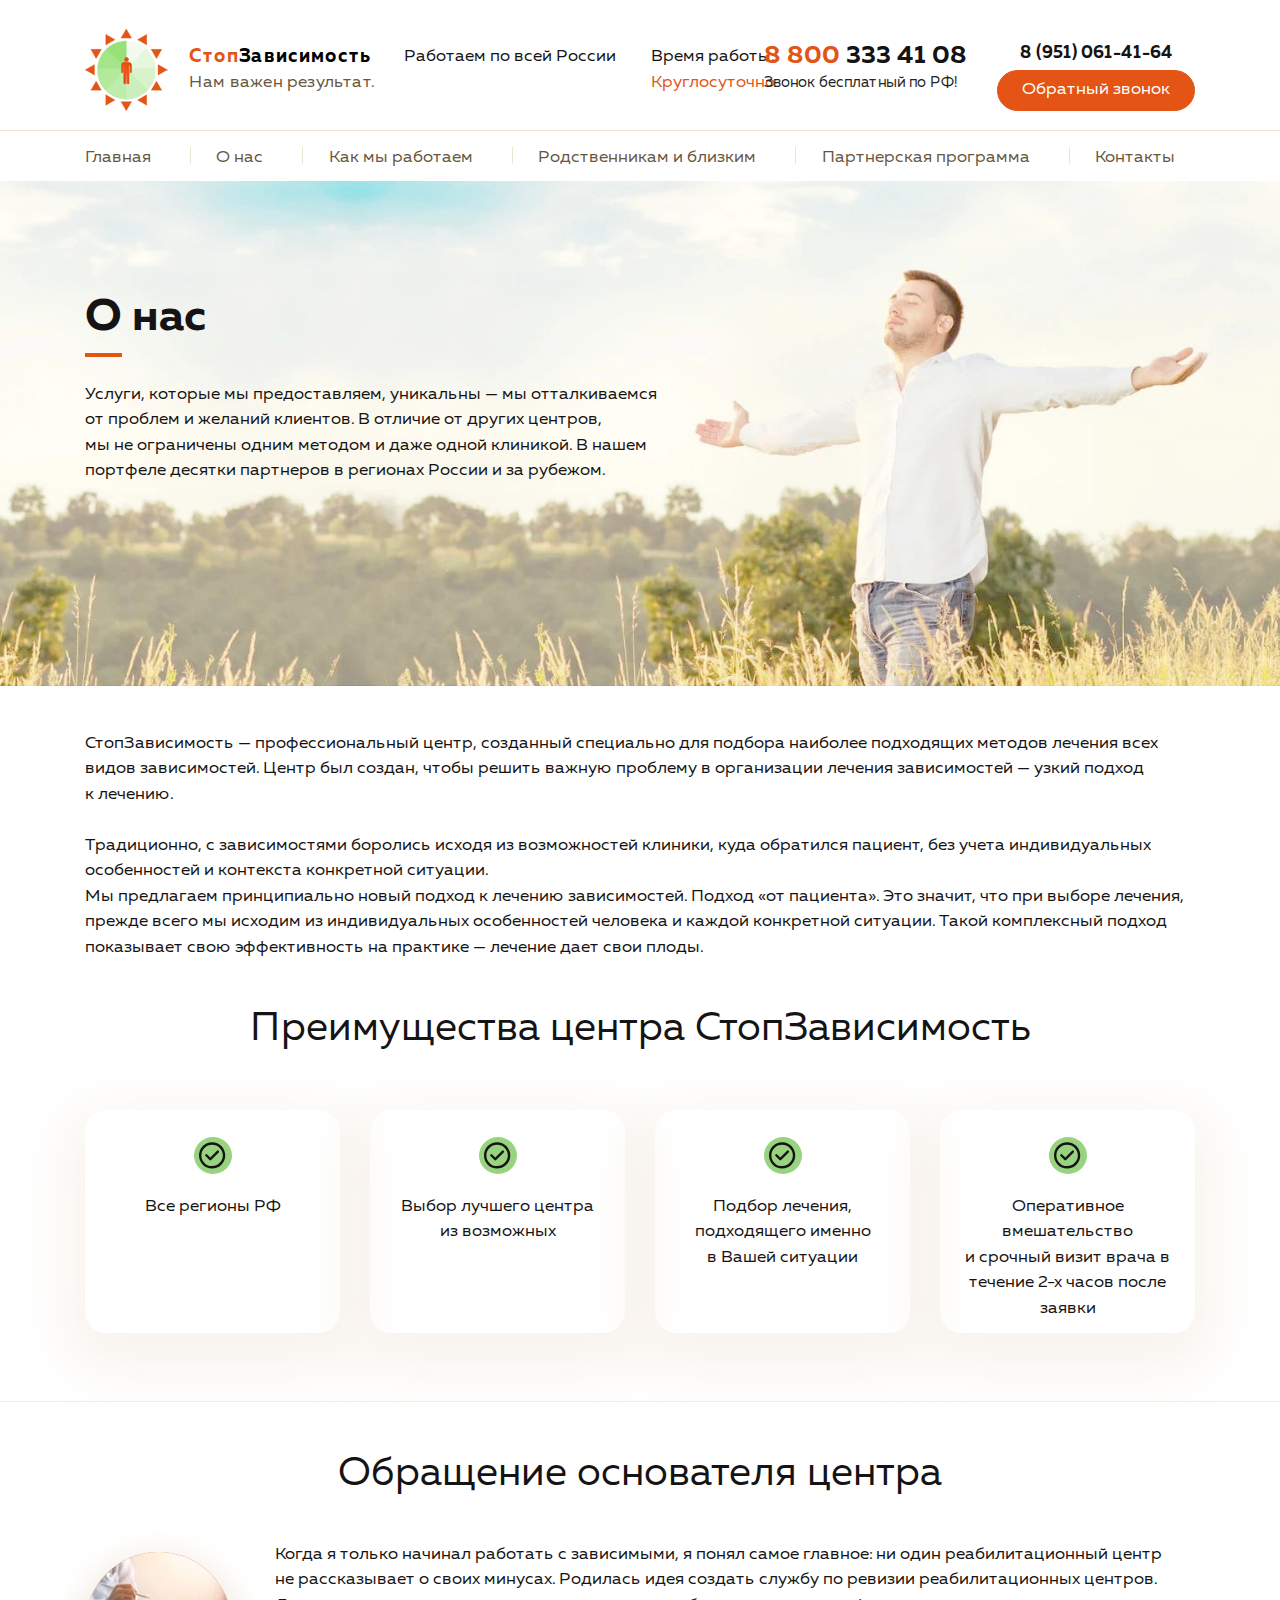
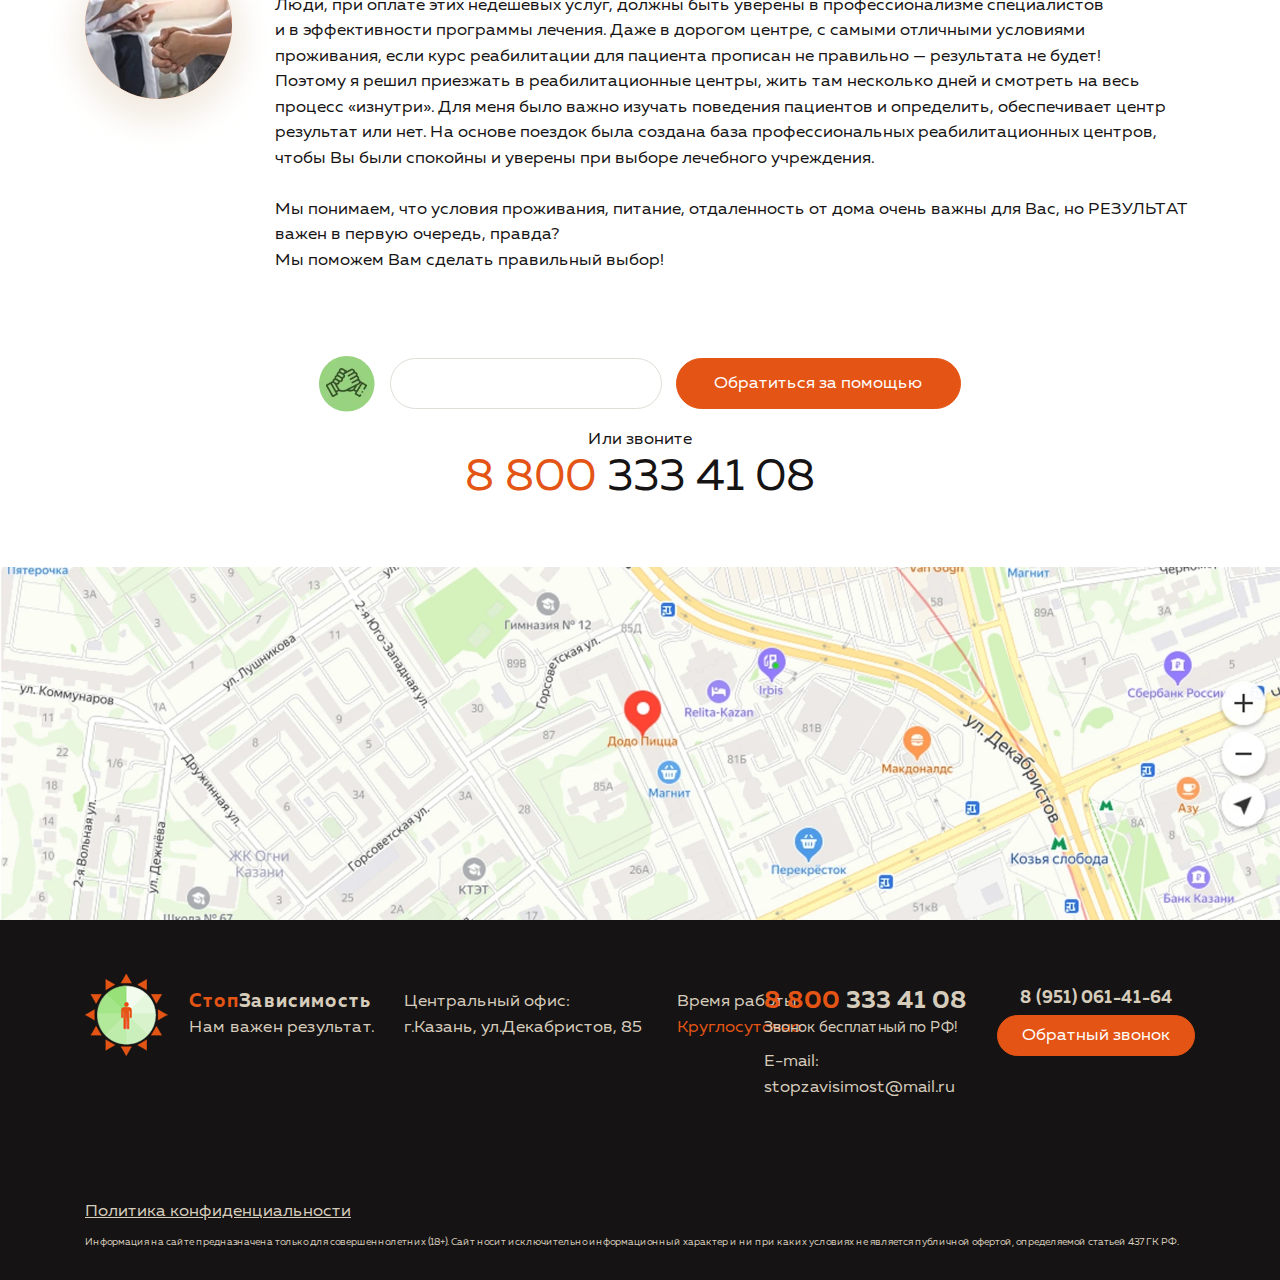
<file: public/06-about.html>
<!DOCTYPE html>
<html lang="ru">
	<head>
		<meta charset="utf-8">
		<title>О нас</title>
		<meta name="description" content="о чем страница">
		<meta http-equiv="X-UA-Compatible" content="IE=edge">
		<meta name="viewport" content="width=device-width, shrink-to-fit=no">
		<meta name="viewport" content="width=device-width, shrink-to-fit=no">
		<link rel="shortcut icon" type="image/png" href="img/favicon/favicon.png"><meta name="format-detection" content="telephone=no">
		<link rel="image_src" href="http://genrif.ru/assets/i/soc-logo.png">
		<meta property="og:type" content="website">
		<meta property="og:site_name" content="content">
		<meta property="og:title" content="content">
		<meta property="og:description" content="content">
		<meta property="og:url" content="content">
		<meta property="og:locale" content="ru_RU">
		<meta property="og:image" content="path/to/image.jpg">
		<meta property="og:image:width" content="968">
		<meta property="og:image:height" content="504">
		<!-- Custom Browsers Color-->
		<meta name="theme-color" content="#3361d8">
		<link rel="stylesheet" href="libs/swiper/css/swiper.min.css"/>
		<link rel="stylesheet" href="libs/@fancyapps/fancybox/jquery.fancybox.min.css"/>
		<link rel="stylesheet" href="css/main.min.css"/><script src="//code-ya.jivosite.com/widget/JytMi1EAFh" async></script>
	</head>
	<body> 
		<!-- start header-->
		<header class="header" id="header">
			<!-- start topLine-->
			<div class="topLine">
				<div class="container">
					<div class="row justify-content-between">
						<div class="col-auto"><a class="topLine__logo" href="/"><img class="res-i" src="img/@2x/logo.png" alt=""/><span class="topLine__logoTextWrap"><span class="topLine__logoTitle"><span class="text-primary">Стоп</span>Зависимость</span><span class="topLine__result">Нам важен результат.</span></span></a>
						</div>
						<div class="col d-none d-lg-block">
							<div class="topLine__work">
								<div class="topLine__allRus">Работаем по всей России
								</div>
								<div class="topLine__time">Время работы:
									<div class="text-primary">Круглосуточно</div>
								</div>
							</div>
						</div>
						<div class="col col-lg-auto d-none d-lg-block"><a class="topLine__phone" href="tel:88003334108"><span class="text-primary">8 800</span> 333 41 08</a>
							<div class="topLine__call">Звонок бесплатный по РФ!
							</div>
						</div>
						<div class="topLine__col col-auto d-none d-md-block"><a class="topLine__tel" href="tel:89510614164">8 (951) 061-41-64</a><a class="topLine__btn link-modal" href="#modal-call">Обратный звонок</a>
						</div>
						<div class="col-auto d-lg-none">
							<div class="toggle-menu-mobile toggle-menu-mobile--js d-lg-none"><span></span>
							</div>
							<div class="menu-mobile menu-mobile--js d-lg-none">
								<div class="toggle-menu-mobile toggle-menu-mobile--js"><span></span>
								</div>
								<div class="menu-mobile__inner">
									<ul class="navMenu" itemscope="itemscope" itemtype="http://schema.org/SiteNavigationElement">
										<li class="navMenu__item" itemprop="item"><a class="navMenu__link" href="#sContact" itemprop="url">Главная</a>
										</li>
										<li class="navMenu__item" itemprop="item"><a class="navMenu__link" href="#" itemprop="url">О нас  </a>
										</li>
										<li class="navMenu__item" itemprop="item"><a class="navMenu__link" href="#" itemprop="url">Как мы работаем</a>
										</li>
										<li class="navMenu__item" itemprop="item"><a class="navMenu__link" href="#" itemprop="url">Родственникам и близким</a>
										</li>
										<li class="navMenu__item" itemprop="item"><a class="navMenu__link" href="#" itemprop="url">Партнерская программа  </a>
										</li>
										<li class="navMenu__item" itemprop="item"><a class="navMenu__link" href="#" itemprop="url">Контакты</a>
										</li>
									</ul><a class="menu-mobile__tel" href="tel:89510614164">8 (951) 061-41-64</a><a class="menu-mobile__btn link-modal" href="#modal-call">Обратный звонок</a>
									<div class="text-right"></div>
								</div>
							</div>
							<!--  мобильное меню-->
						</div>
					</div>
				</div>
			</div>
			<!-- start top-nav-->
			<div class="top-nav block-with-lazy d-none d-lg-block">
				<div class="container">
					<ul class="navMenu" itemscope="itemscope" itemtype="http://schema.org/SiteNavigationElement">
						<li class="navMenu__item" itemprop="item"><a class="navMenu__link" href="#sContact" itemprop="url">Главная</a>
						</li>
						<li class="navMenu__item" itemprop="item"><a class="navMenu__link" href="#" itemprop="url">О нас  </a>
						</li>
						<li class="navMenu__item" itemprop="item"><a class="navMenu__link" href="#" itemprop="url">Как мы работаем</a>
						</li>
						<li class="navMenu__item" itemprop="item"><a class="navMenu__link" href="#" itemprop="url">Родственникам и близким</a>
						</li>
						<li class="navMenu__item" itemprop="item"><a class="navMenu__link" href="#" itemprop="url">Партнерская программа  </a>
						</li>
						<li class="navMenu__item" itemprop="item"><a class="navMenu__link" href="#" itemprop="url">Контакты</a>
						</li>
					</ul>
				</div>
			</div>
			<!-- end top-nav-->
		</header>
		<!-- end header-->
		<!-- start headerBlock-->
		<section class="headerBlock section headerBlock_txtXsm" id="headerBlock">
			<!-- picture-->
			<picture class="picture-bg"> 
				<source srcset="img/@2x/webp/headerBg-6.webp" type="image/webp"/>
				<noscript class="loading-lazy"><img class="object-fit-js" src="img/@2x/headerBg-6.jpg" alt=""/></noscript>
			</picture>
			<!-- /picture-->
			<div class="container">
				<div class="section-title section-title--bottobLine">
					<h1>О нас</h1>
				</div>
				<p class="headerBlock__smTxt">Услуги, которые мы&nbsp;предоставляем, уникальны&nbsp;&mdash; мы&nbsp;отталкиваемся от&nbsp;проблем и&nbsp;желаний клиентов. В&nbsp;отличие от&nbsp;других центров, мы&nbsp;не&nbsp;ограничены одним методом и&nbsp;даже одной клиникой. В&nbsp;нашем портфеле десятки партнеров в&nbsp;регионах России и&nbsp;за&nbsp;рубежом.
				</p>
			</div>
		</section>
		<!-- end headerBlock-->
		<!-- start sContent-->
		<section class="sContent section" id="sContent">
			<div class="container">
				<div class="sContent__text">
					<p>СтопЗависимость&nbsp;&mdash; профессиональный центр, созданный специально для подбора наиболее подходящих методов лечения всех видов зависимостей. Центр был создан, чтобы решить важную проблему в&nbsp;организации лечения зависимостей&nbsp;&mdash; узкий подход к&nbsp;лечению.</p>
					<p>Традиционно, с&nbsp;зависимостями боролись исходя из&nbsp;возможностей клиники, куда обратился пациент, без учета индивидуальных особенностей и&nbsp;контекста конкретной ситуации.<br> Мы&nbsp;предлагаем принципиально новый подход к&nbsp;лечению зависимостей. Подход &laquo;от&nbsp;пациента&raquo;. Это значит, что при выборе лечения, прежде всего мы&nbsp;исходим из&nbsp;индивидуальных особенностей человека и&nbsp;каждой конкретной ситуации. Такой комплексный подход показывает свою эффективность на&nbsp;практике&nbsp;&mdash; лечение дает свои плоды.</p>
				</div>
				<div class="section-title text-center">
					<h2>Преимущества центра СтопЗависимость</h2>
				</div>
				<div class="sContent__cards">
					<div class="row">
							<div class="col-sm-6 col-lg-3">
								<div class="sContent__item text-center">
									<div class="sContent__iconWrap">
										<svg class="icon icon-check ">
											<use xlink:href="img/svg/sprite.svg#check"></use>
										</svg>
									</div>
									<p>Все регионы РФ</p>
								</div>
							</div>
							<div class="col-sm-6 col-lg-3">
								<div class="sContent__item text-center">
									<div class="sContent__iconWrap">
										<svg class="icon icon-check ">
											<use xlink:href="img/svg/sprite.svg#check"></use>
										</svg>
									</div>
									<p>Выбор лучшего центра из&nbsp;возможных</p>
								</div>
							</div>
							<div class="col-sm-6 col-lg-3">
								<div class="sContent__item text-center">
									<div class="sContent__iconWrap">
										<svg class="icon icon-check ">
											<use xlink:href="img/svg/sprite.svg#check"></use>
										</svg>
									</div>
									<p>Подбор лечения, подходящего именно в&nbsp;Вашей ситуации</p>
								</div>
							</div>
							<div class="col-sm-6 col-lg-3">
								<div class="sContent__item text-center">
									<div class="sContent__iconWrap">
										<svg class="icon icon-check ">
											<use xlink:href="img/svg/sprite.svg#check"></use>
										</svg>
									</div>
									<p>Оперативное вмешательство и&nbsp;срочный визит врача в течение 2-х часов после заявки</p>
								</div>
							</div>
					</div>
				</div>
				<div class="section-title section-title--pbSm text-center">
					<h2>Обращение основателя центра</h2>
				</div>
				<div class="row">
					<div class="col-3 col-sm-2">
						<div class="sContent__imgWrap">
							<!-- picture-->
							<picture> 
								<source srcset="img/@2x/webp/relativesImg.webp" type="image/webp"/>
								<noscript class="loading-lazy"><img src="img/@2x/relativesImg.jpg" alt=""/></noscript>
							</picture>
							<!-- /picture-->
						</div>
					</div>
					<div class="col">
						<p>Когда я&nbsp;только начинал работать с&nbsp;зависимыми, я&nbsp;понял самое главное: ни&nbsp;один реабилитационный центр не&nbsp;рассказывает о&nbsp;своих минусах. Родилась идея создать службу по&nbsp;ревизии реабилитационных центров. Люди, при оплате этих недешевых услуг, должны быть уверены в&nbsp;профессионализме специалистов и&nbsp;в&nbsp;эффективности программы лечения. Даже в&nbsp;дорогом центре, с&nbsp;самыми отличными условиями проживания, если курс реабилитации для пациента прописан не&nbsp;правильно&nbsp;&mdash; результата не&nbsp;будет!<br> Поэтому я&nbsp;решил приезжать в&nbsp;реабилитационные центры, жить там несколько дней и&nbsp;смотреть на&nbsp;весь процесс &laquo;изнутри&raquo;. Для меня было важно изучать поведения пациентов и&nbsp;определить, обеспечивает центр результат или нет. На&nbsp;основе поездок была создана база профессиональных реабилитационных центров, чтобы&nbsp;Вы были спокойны и&nbsp;уверены при выборе лечебного учреждения.</p>
						<p>Мы&nbsp;понимаем, что условия проживания, питание, отдаленность от&nbsp;дома очень важны для Вас, но&nbsp;РЕЗУЛЬТАТ важен в&nbsp;первую очередь, правда?<br> Мы&nbsp;поможем Вам сделать правильный выбор!</p>
					</div>
				</div>
				<div class="form-wrap callForm">
					<form>
						<input type="hidden" name="example-input-field"/>
						<input class="order" type="hidden" name="order" value="Заявка  с сайта"/>
						<input class="utm_source" type="hidden" name="utm_source"/>
						<input class="utm_term" type="hidden" name="utm_term"/>
						<input class="utm_medium" type="hidden" name="utm_medium"/>
						<input class="utm_campaign" type="hidden" name="utm_campaign"/>
						<div class="form-wrap__main">
							<!-- picture-->
							<picture class="d-none d-md-block"> 
								<source srcset="img/@2x/webp/icon-help.webp" type="image/webp"/>
								<noscript class="loading-lazy"><img src="img/@2x/icon-help.jpg" alt=""/></noscript>
							</picture>
							<!-- /picture-->
							<div class="form-wrap__input-wrap form-group"><input class="form-wrap__input form-control" type="tel" placeholder="" name="tel"/>
							</div>
							<!-- +e.input-wrap-->
							<button class="form-wrap__btn" type="submit">Обратиться за помощью
							</button>
						</div>
						<div class="callBock text-center">
							<div class="callBock__call">Или звоните
							</div><a class="callBock__tel" href="tel:88003334108"><span class="text-primary">8 800</span> 333 41 08</a>
						</div>
					</form>
				</div>
			</div>
		</section>
		<!-- end sContent-->
		<!-- start sMap-->
		<div class="sMap section" id="sMap">
			<!-- picture-->
			<picture> 
				<source srcset="img/@2x/webp/map.webp" type="image/webp"/>
				<noscript class="loading-lazy"><img src="img/@2x/map.jpg" alt=""/></noscript>
			</picture>
			<!-- /picture-->
			<!-- <iframe src="https://yandex.ru/map-widget/v1/?um=constructor%3Ae431e4855d26c9dbab0adea0e83dbafffd99d8541ebe1afd15b9e2f7d6bca3d5&amp;source=constructor" width="100%" height="525" frameborder="0"></iframe>-->
		</div>
		<!-- end sMap-->
		<footer class="footer block-with-lazy">
			<!-- start topLine-->
			<div class="topLine">
				<div class="container">
					<div class="row justify-content-between">
						<div class="col-md-auto"><a class="topLine__logo" href="/"><img class="res-i" src="img/@2x/logo.png" alt=""/><span class="topLine__logoTextWrap"><span class="topLine__logoTitle"><span class="text-primary">Стоп</span>Зависимость</span><span class="topLine__result">Нам важен результат.</span></span></a>
						</div>
						<div class="col-sm">
							<div class="topLine__work">
								<div class="topLine__allRus">Центральный офис:<br>г.Казань, ул.Декабристов, 85
								</div>
								<div class="topLine__time">Время работы:
									<div class="text-primary">Круглосуточно</div>
								</div>
							</div>
						</div>
						<div class="col-sm col-lg-auto"><a class="topLine__phone" href="tel:88003334108"><span class="text-primary">8 800</span> 333 41 08</a>
							<div class="topLine__call">Звонок бесплатный по РФ!
							</div><a class="topLine__mail" href="mailto:">E-mail:<br>stopzavisimost@mail.ru</a>
						</div>
						<div class="topLine__col col-md-auto"><a class="topLine__tel" href="tel:89510614164">8 (951) 061-41-64</a><a class="topLine__btn link-modal" href="#modal-call">Обратный звонок</a>
						</div>
					</div>
				</div>
			</div>
			<!-- end topLine-->
			<div class="container">
				<div class="footer__foot"><a class="footer__polite" href="#">Политика конфиденциальности</a>
					<div class="footer__sm">Информация на&nbsp;сайте предназначена только для совершеннолетних (18+). Сайт носит исключительно информационный характер и&nbsp;ни&nbsp;при каких условиях не&nbsp;является публичной офертой, определяемой статьей 437&nbsp;ГК РФ.
					</div>
				</div>
			</div>
		</footer>
		<!--  start modals-->
		<div class="modal-win" id="modal-call" style="display: none">
			<div class="form-wrap">
				<form>
					<input type="hidden" name="example-input-field"/>
					<input class="order" type="hidden" name="order" value="Заявка  с сайта"/>
					<input class="utm_source" type="hidden" name="utm_source"/>
					<input class="utm_term" type="hidden" name="utm_term"/>
					<input class="utm_medium" type="hidden" name="utm_medium"/>
					<input class="utm_campaign" type="hidden" name="utm_campaign"/>
					<div class="text-center">
						<div class="form-wrap__title form-data h3 ttu">Обратный звонок
						</div>
						<p class="after-headline">Заполните заявку и&nbsp;мы&nbsp;с&nbsp;Вами свяжемся в&nbsp;ближайшее время</p>
					</div>
					<div class="form-wrap__input-wrap form-group"><input class="form-wrap__input form-control" type="tel" placeholder="Ваше телефон" name="tel" required="required"/>
					</div>
					<!-- +e.input-wrap-->
					<button class="form-wrap__btn btn btn-primary" type="submit">Заказать звонок
					</button>
					<div class="form-wrap__polite">
						<label class="custom-input"><input class="custom-input__input" type="checkbox" name="checkbox" checked="checked"/><span class="custom-input__lab"></span><small class="custom-input__text text-secondary">Согласен на обработку и хранение моих персональных данных в соответствии с условиями</small>
						</label>
					</div>
				</form>
			</div>
		</div>
		<!-- #modal-call-->
		<!-- end modals-->
		<script src="libs/loading-attribute-polyfill/loading-attribute-polyfill.min.js"></script>
		<script src="libs/jquery/jquery.min.js"></script>
		<!-- modal libs-->
		<script src="libs/@fancyapps/fancybox/jquery.fancybox.min.js"></script>
		<!-- modal libs-->
		<!-- slider libs-->
		<script src="libs/swiper/js/swiper.min.js"></script>
		<!-- /slider libs-->
		<script src="libs/inputmask/inputmask.min.js"></script>
		<script src="js/common.js"></script><iframe src="https://yandex.ru/map-widget/v1/?z=12&ol=biz&oid=75329766417" width="560" height="400" frameborder="0" class="d-none"></iframe>
	</body>
</html>
</file>
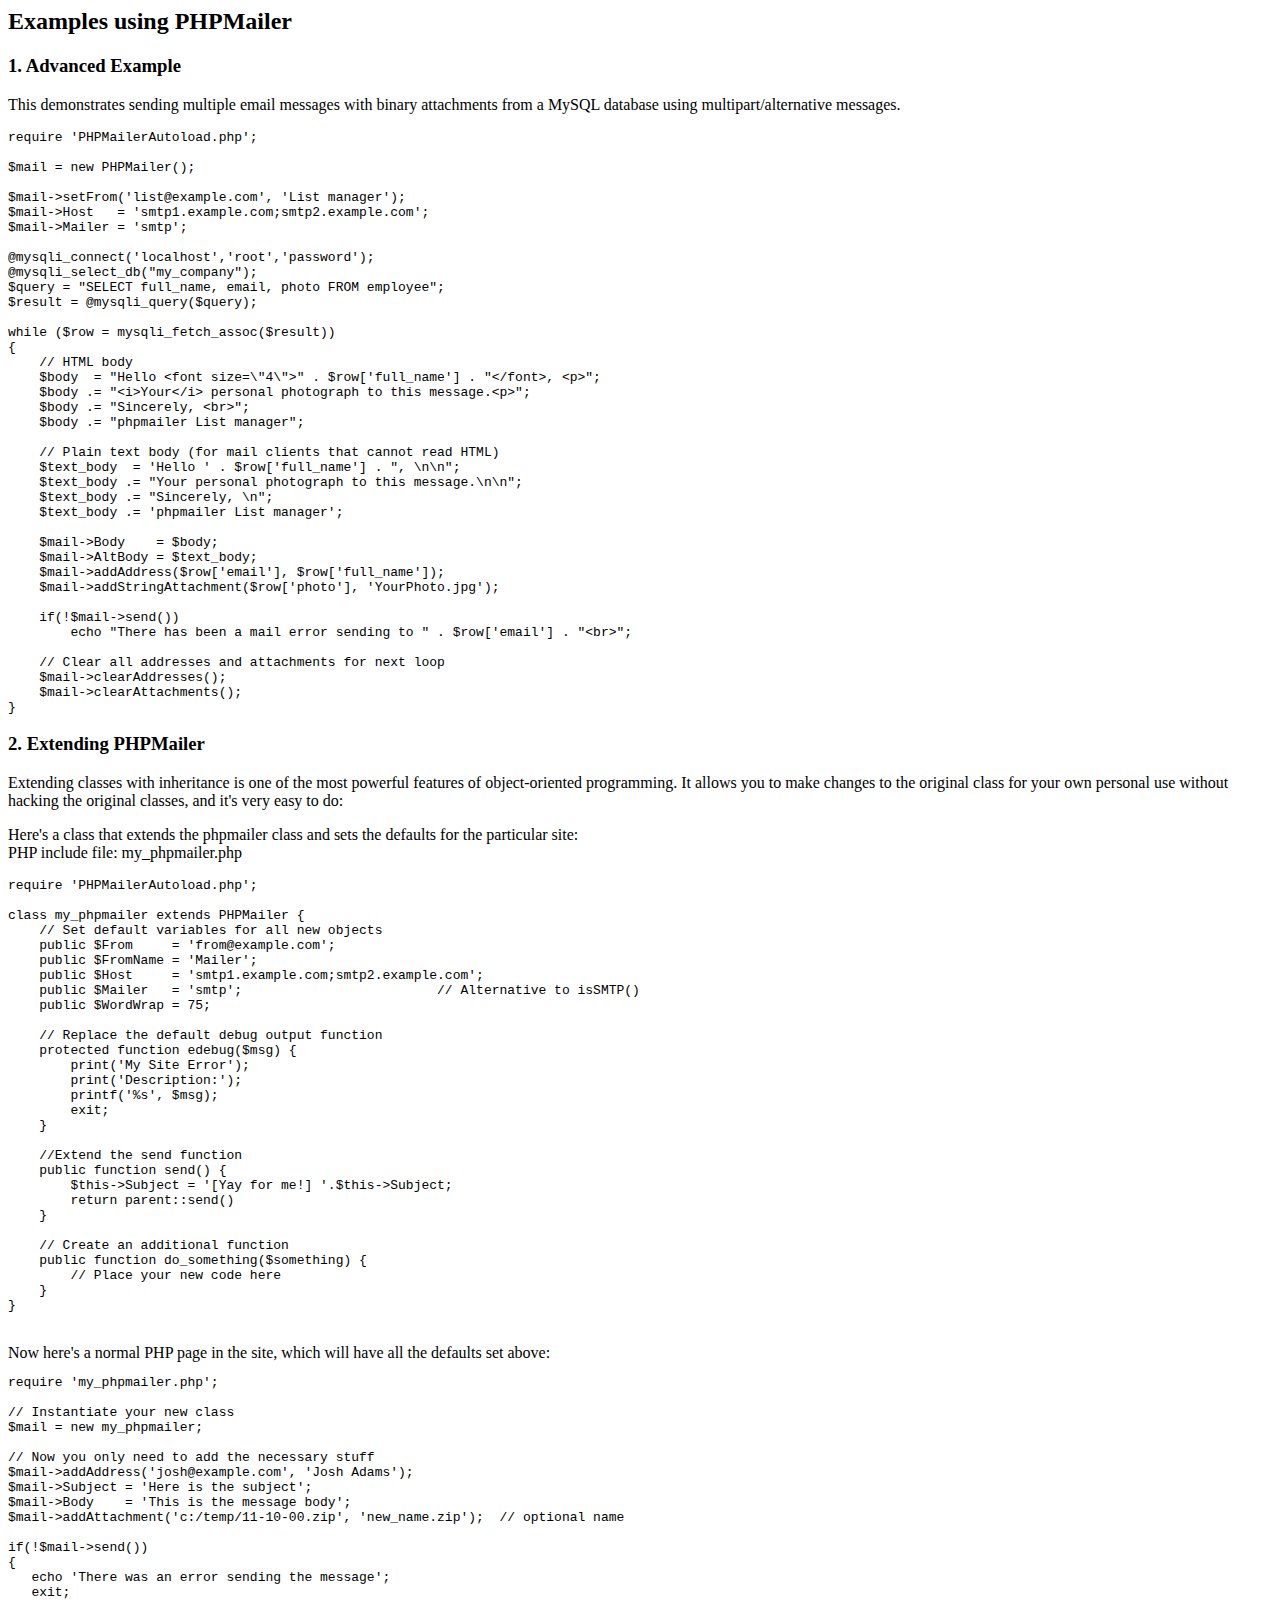
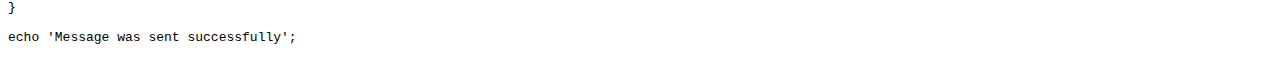
<file: public/vendor/phpmailer/phpmailer/docs/extending.html>
<html>
<head>
<title>Examples using phpmailer</title>
</head>

<body>

<h2>Examples using PHPMailer</h2>

<h3>1. Advanced Example</h3>
<p>

This demonstrates sending multiple email messages with binary attachments
from a MySQL database using multipart/alternative messages.<p>

<pre>
require 'PHPMailerAutoload.php';

$mail = new PHPMailer();

$mail->setFrom('list@example.com', 'List manager');
$mail->Host   = 'smtp1.example.com;smtp2.example.com';
$mail->Mailer = 'smtp';

@mysqli_connect('localhost','root','password');
@mysqli_select_db("my_company");
$query = "SELECT full_name, email, photo FROM employee";
$result = @mysqli_query($query);

while ($row = mysqli_fetch_assoc($result))
{
    // HTML body
    $body  = "Hello &lt;font size=\"4\"&gt;" . $row['full_name'] . "&lt;/font&gt;, &lt;p&gt;";
    $body .= "&lt;i&gt;Your&lt;/i&gt; personal photograph to this message.&lt;p&gt;";
    $body .= "Sincerely, &lt;br&gt;";
    $body .= "phpmailer List manager";

    // Plain text body (for mail clients that cannot read HTML)
    $text_body  = 'Hello ' . $row['full_name'] . ", \n\n";
    $text_body .= "Your personal photograph to this message.\n\n";
    $text_body .= "Sincerely, \n";
    $text_body .= 'phpmailer List manager';

    $mail->Body    = $body;
    $mail->AltBody = $text_body;
    $mail->addAddress($row['email'], $row['full_name']);
    $mail->addStringAttachment($row['photo'], 'YourPhoto.jpg');

    if(!$mail->send())
        echo "There has been a mail error sending to " . $row['email'] . "&lt;br&gt;";

    // Clear all addresses and attachments for next loop
    $mail->clearAddresses();
    $mail->clearAttachments();
}
</pre>
<p>

<h3>2. Extending PHPMailer</h3>
<p>

Extending classes with inheritance is one of the most
powerful features of object-oriented programming. It allows you to make changes to the
original class for your own personal use without hacking the original
classes, and it's very easy to do:

<p>
Here's a class that extends the phpmailer class and sets the defaults
for the particular site:<br>
PHP include file: my_phpmailer.php
<p>

<pre>
require 'PHPMailerAutoload.php';

class my_phpmailer extends PHPMailer {
    // Set default variables for all new objects
    public $From     = 'from@example.com';
    public $FromName = 'Mailer';
    public $Host     = 'smtp1.example.com;smtp2.example.com';
    public $Mailer   = 'smtp';                         // Alternative to isSMTP()
    public $WordWrap = 75;

    // Replace the default debug output function
    protected function edebug($msg) {
        print('My Site Error');
        print('Description:');
        printf('%s', $msg);
        exit;
    }

    //Extend the send function
    public function send() {
        $this->Subject = '[Yay for me!] '.$this->Subject;
        return parent::send()
    }

    // Create an additional function
    public function do_something($something) {
        // Place your new code here
    }
}
</pre>
<br>
Now here's a normal PHP page in the site, which will have all the defaults set above:<br>

<pre>
require 'my_phpmailer.php';

// Instantiate your new class
$mail = new my_phpmailer;

// Now you only need to add the necessary stuff
$mail->addAddress('josh@example.com', 'Josh Adams');
$mail->Subject = 'Here is the subject';
$mail->Body    = 'This is the message body';
$mail->addAttachment('c:/temp/11-10-00.zip', 'new_name.zip');  // optional name

if(!$mail->send())
{
   echo 'There was an error sending the message';
   exit;
}

echo 'Message was sent successfully';
</pre>
</body>
</html>
</file>
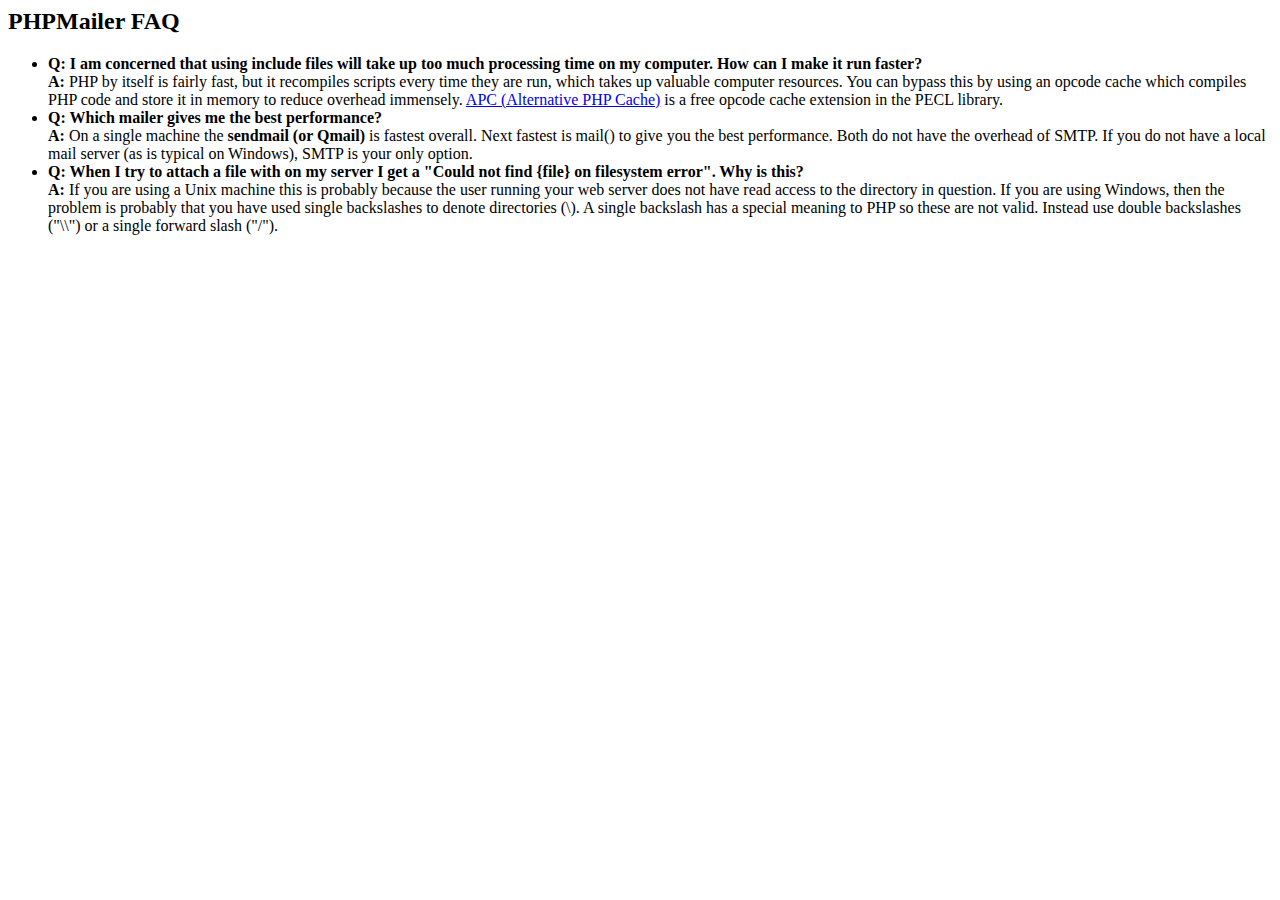
<file: public/vendor/phpmailer/phpmailer/docs/faq.html>
﻿<html>
<head>
<title>PHPMailer FAQ</title>
</head>
<body>
<h2>PHPMailer FAQ</h2>
<ul>
    <li><strong>Q: I am concerned that using include files will take up too much
    processing time on my computer. How can I make it run faster?</strong><br>
    <strong>A:</strong> PHP by itself is fairly fast, but it recompiles scripts every time they are run, which takes up valuable
    computer resources. You can bypass this by using an opcode cache which compiles
    PHP code and store it in memory to reduce overhead immensely. <a href="http://www.php.net/apc/">APC
    (Alternative PHP Cache)</a> is a free opcode cache extension in the PECL library.</li>
    <li><strong>Q: Which mailer gives me the best performance?</strong><br>
    <strong>A:</strong> On a single machine the <strong>sendmail (or Qmail)</strong> is fastest overall.
    Next fastest is mail() to give you the best performance. Both do not have the overhead of SMTP.
    If you do not have a local mail server (as is typical on Windows), SMTP is your only option.</li>
    <li><strong>Q: When I try to attach a file with on my server I get a
    "Could not find {file} on filesystem error". Why is this?</strong><br>
    <strong>A:</strong> If you are using a Unix machine this is probably because the user
    running your web server does not have read access to the directory in question. If you are using Windows,
    then the problem is probably that you have used single backslashes to denote directories (\).
    A single backslash has a special meaning to PHP so these are not
    valid. Instead use double backslashes ("\\") or a single forward
    slash ("/").</li>
</ul>
</body>
</html>
</file>
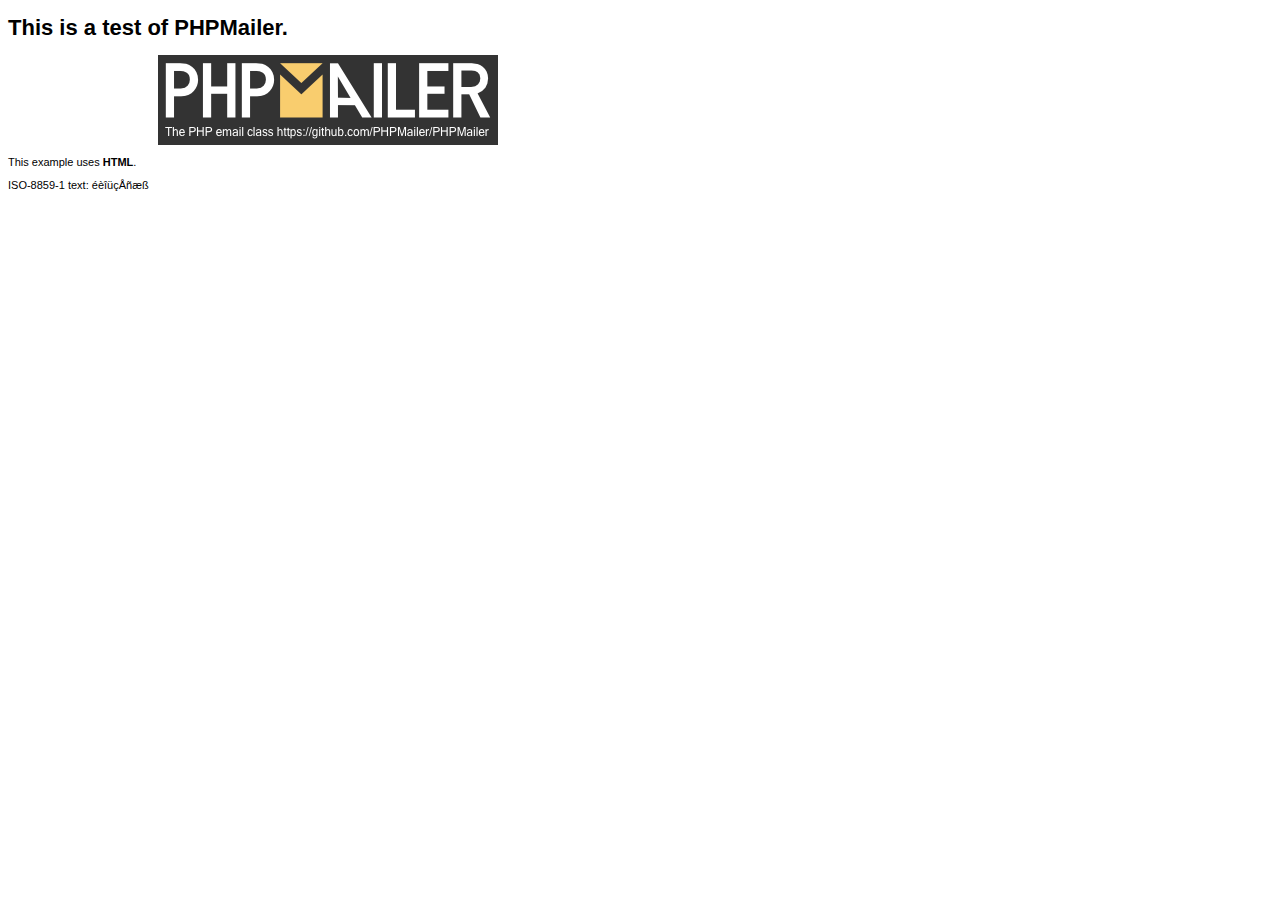
<file: public/vendor/phpmailer/phpmailer/examples/contents.html>
<!DOCTYPE HTML PUBLIC "-//W3C//DTD HTML 4.01 Transitional//EN" "http://www.w3.org/TR/html4/loose.dtd">
<html>
<head>
  <meta http-equiv="Content-Type" content="text/html; charset=iso-8859-1">
  <title>PHPMailer Test</title>
</head>
<body>
<div style="width: 640px; font-family: Arial, Helvetica, sans-serif; font-size: 11px;">
  <h1>This is a test of PHPMailer.</h1>
  <div align="center">
    <a href="https://github.com/PHPMailer/PHPMailer/"><img src="images/phpmailer.png" height="90" width="340" alt="PHPMailer rocks"></a>
  </div>
  <p>This example uses <strong>HTML</strong>.</p>
  <p>ISO-8859-1 text: ���������</p>
</div>
</body>
</html>
</file>
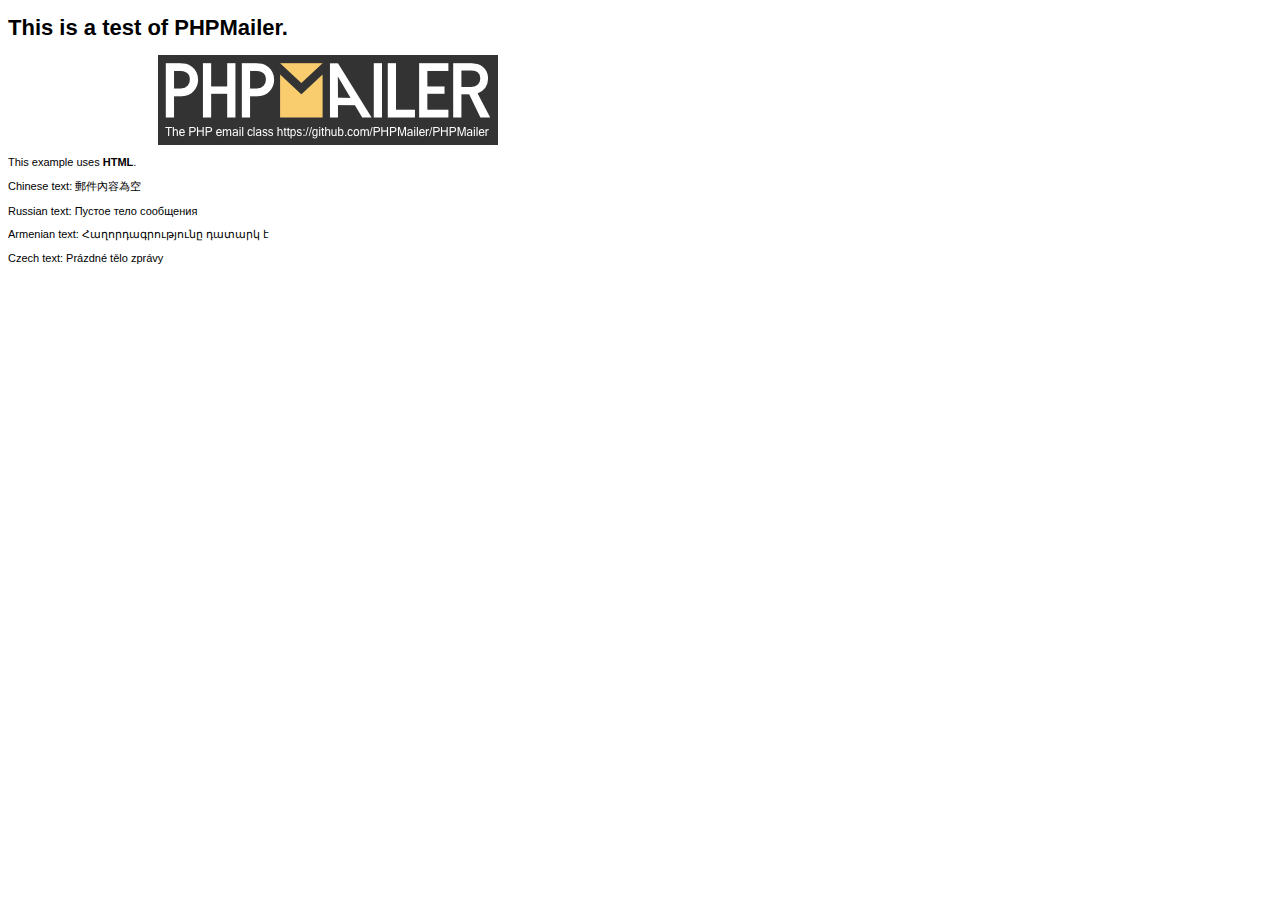
<file: public/vendor/phpmailer/phpmailer/examples/contentsutf8.html>
<!DOCTYPE HTML PUBLIC "-//W3C//DTD HTML 4.01 Transitional//EN" "http://www.w3.org/TR/html4/loose.dtd">
<html>
<head>
  <meta http-equiv="Content-Type" content="text/html; charset=utf-8">
  <title>PHPMailer Test</title>
</head>
<body>
<div style="width: 640px; font-family: Arial, Helvetica, sans-serif; font-size: 11px;">
  <h1>This is a test of PHPMailer.</h1>
  <div align="center">
    <a href="https://github.com/PHPMailer/PHPMailer/"><img src="images/phpmailer.png" height="90" width="340" alt="PHPMailer rocks"></a>
  </div>
  <p>This example uses <strong>HTML</strong>.</p>
  <p>Chinese text: 郵件內容為空</p>
  <p>Russian text: Пустое тело сообщения</p>
  <p>Armenian text: Հաղորդագրությունը դատարկ է</p>
  <p>Czech text: Prázdné tělo zprávy</p>
</div>
</body>
</html>
</file>
<file: public/css/main.min.css>
@font-face{font-family:Muller;font-style:italic;font-weight:500;font-display:block;src:url(../fonts/MullerRegularItalic/MullerRegularItalic.woff2) format("woff2"),url(../fonts/MullerRegularItalic/MullerRegularItalic.woff) format("woff")}@font-face{font-family:Muller;font-style:normal;font-weight:400;font-display:block;src:url(../fonts/MullerRegular/MullerRegular.woff2) format("woff2"),url(../fonts/MullerRegular/MullerRegular.woff) format("woff")}@font-face{font-family:Muller;font-style:normal;font-weight:700;font-display:block;src:url(../fonts/MullerBold/MullerBold.woff2) format("woff2"),url(../fonts/MullerBold/MullerBold.woff) format("woff")}.icon{display:inline-block;width:1em;height:1em;fill:currentColor}.icon-basket{font-size:2.4rem;width:.91667em}.icon-check{font-size:2.7rem;width:1em}.icon-fb,.icon-instagram{font-size:2.4rem;width:1em}.icon-telegram,.icon-viber{font-size:1.6rem;width:1em}.icon-vk{font-size:2.4rem;width:1em}.icon-whatsapp{font-size:1.6rem;width:1em}:root{--bs-blue:#0d6efd;--bs-indigo:#6610f2;--bs-purple:#6f42c1;--bs-pink:#d63384;--bs-red:#dc3545;--bs-orange:#fd7e14;--bs-yellow:#ffc107;--bs-green:#98d37f;--bs-teal:#20c997;--bs-cyan:#17a2b8;--bs-white:#fff;--bs-gray:#6c757d;--bs-gray-dark:#343a40;--bs-primary:#e45515;--bs-secondary:#6c757d;--bs-success:#98d37f;--bs-info:#17a2b8;--bs-warning:#ffc107;--bs-danger:#dc3545;--bs-light:#67573e;--bs-dark:#252323;--bs-font-sans-serif:"Muller",system-ui,-apple-system,"Segoe UI",Roboto,"Helvetica Neue",Arial,"Noto Sans",sans-serif,"Apple Color Emoji","Segoe UI Emoji","Segoe UI Symbol","Noto Color Emoji";--bs-font-monospace:SFMono-Regular,Menlo,Monaco,Consolas,"Liberation Mono","Courier New",monospace;--bs-gradient:linear-gradient(180deg,hsla(0,0%,100%,0.15),hsla(0,0%,100%,0))}*,:after,:before{-webkit-box-sizing:border-box;box-sizing:border-box}body{margin:0;font-family:var(--bs-font-sans-serif);font-size:1rem;font-weight:400;line-height:1.5;color:#151313;background-color:#fff;-webkit-text-size-adjust:100%;-webkit-tap-highlight-color:rgba(0,0,0,0)}[tabindex="-1"]:focus:not(:focus-visible){outline:0!important}hr{margin:1rem 0;color:inherit;background-color:currentColor;border:0;opacity:.25}hr:not([size]){height:1px}.h1,.h2,.h3,.h4,.h5,.h6,.sWeGive--cotacts .h2,.sWeGive--cotacts h2,h1,h2,h3,h4,h5,h6{margin-top:0;margin-bottom:.5rem;font-weight:500;line-height:1.2}.h1,.sWeGive--cotacts .h2,.sWeGive--cotacts h2,h1{font-size:calc(1.38971rem + 1.67647vw)}.h2,h2{font-size:calc(1.36029rem + 1.32353vw)}.h3,h3{font-size:calc(1.33088rem + .97059vw)}.h4,h4{font-size:calc(1.275rem + .3vw)}.h5,h5{font-size:1.17647rem}.h6,h6{font-size:1rem}p{margin-top:0;margin-bottom:1rem}abbr[data-bs-original-title],abbr[title]{text-decoration:underline;-webkit-text-decoration:underline dotted;text-decoration:underline dotted;cursor:help;-webkit-text-decoration-skip-ink:none;text-decoration-skip-ink:none}address{margin-bottom:1rem;font-style:normal;line-height:inherit}ol,ul{padding-left:2rem}dl,ol,ul{margin-top:0;margin-bottom:1rem}ol ol,ol ul,ul ol,ul ul{margin-bottom:0}dt{font-weight:700}dd{margin-bottom:.5rem;margin-left:0}blockquote{margin:0 0 1rem}b,strong{font-weight:bolder}.small,small{font-size:.875em}.mark,mark{padding:.2em;background-color:#fcf8e3}sub,sup{position:relative;font-size:.75em;line-height:0;vertical-align:baseline}sub{bottom:-.25em}sup{top:-.5em}a{color:#e45515;text-decoration:none}a:hover{color:#9e3b0f}a:not([href]):not([class]),a:not([href]):not([class]):hover{color:inherit;text-decoration:none}code,kbd,pre,samp{font-family:var(--bs-font-monospace);font-size:1em;direction:ltr;unicode-bidi:bidi-override}pre{display:block;margin-top:0;margin-bottom:1rem;overflow:auto;font-size:.875em}pre code{font-size:inherit;color:inherit;word-break:normal}code{font-size:.875em;color:#d63384;word-wrap:break-word}a>code{color:inherit}kbd{padding:.2rem .4rem;font-size:.875em;color:#fff;background-color:#212529;border-radius:1.25rem}kbd kbd{padding:0;font-size:1em;font-weight:700}figure{margin:0 0 1rem}img,svg{vertical-align:middle}table{caption-side:bottom;border-collapse:collapse}caption{padding-top:.5rem;padding-bottom:.5rem;color:#6c757d;text-align:left}th{text-align:inherit;text-align:-webkit-match-parent}tbody,td,tfoot,th,thead,tr{border:0 solid;border-color:inherit}label{display:inline-block}button{border-radius:0}button:focus{outline:1px dotted;outline:5px auto -webkit-focus-ring-color}button,input,optgroup,select,textarea{margin:0;font-family:inherit;font-size:inherit;line-height:inherit}button,select{text-transform:none}[role=button]{cursor:pointer}select{word-wrap:normal}[list]::-webkit-calendar-picker-indicator{display:none}[type=button],[type=reset],[type=submit],button{-webkit-appearance:button}[type=button]:not(:disabled),[type=reset]:not(:disabled),[type=submit]:not(:disabled),button:not(:disabled){cursor:pointer}::-moz-focus-inner{padding:0;border-style:none}textarea{resize:vertical}fieldset{min-width:0;padding:0;margin:0;border:0}legend{float:left;width:100%;padding:0;margin-bottom:.5rem;font-size:calc(1.275rem + .3vw);line-height:inherit}legend+*{clear:left}::-webkit-datetime-edit-day-field,::-webkit-datetime-edit-fields-wrapper,::-webkit-datetime-edit-hour-field,::-webkit-datetime-edit-minute,::-webkit-datetime-edit-month-field,::-webkit-datetime-edit-text,::-webkit-datetime-edit-year-field{padding:0}::-webkit-inner-spin-button{height:auto}[type=search]{outline-offset:-2px;-webkit-appearance:textfield}::-webkit-search-decoration{-webkit-appearance:none}::-webkit-color-swatch-wrapper{padding:0}::file-selector-button{font:inherit}::-webkit-file-upload-button{font:inherit;-webkit-appearance:button}output{display:inline-block}iframe{border:0}summary{display:list-item;cursor:pointer}progress{vertical-align:baseline}[hidden]{display:none!important}.lead{font-size:1.25rem;font-weight:300}.display-1{font-size:calc(1.625rem + 4.5vw)}.display-1,.display-2{font-weight:300;line-height:1.2}.display-2{font-size:calc(1.575rem + 3.9vw)}.display-3{font-size:calc(1.525rem + 3.3vw)}.display-3,.display-4{font-weight:300;line-height:1.2}.display-4{font-size:calc(1.475rem + 2.7vw)}.display-5{font-size:calc(1.425rem + 2.1vw)}.display-5,.display-6{font-weight:300;line-height:1.2}.display-6{font-size:calc(1.375rem + 1.5vw)}.list-inline,.list-unstyled{padding-left:0;list-style:none}.list-inline-item{display:inline-block}.list-inline-item:not(:last-child){margin-right:.5rem}.initialism{font-size:.875em;text-transform:uppercase}.blockquote{margin-bottom:1rem;font-size:1.25rem}.blockquote>:last-child{margin-bottom:0}.blockquote-footer{margin-top:-1rem;margin-bottom:1rem;font-size:.875em;color:#6c757d}.blockquote-footer:before{content:"\2014\00A0"}.container,.container-fluid,.container-lg,.container-md,.container-sm,.container-xl{width:100%;padding-right:var(--bs-gutter-x,30px);padding-left:var(--bs-gutter-x,30px);margin-right:auto;margin-left:auto}.row{--bs-gutter-x:30px;--bs-gutter-y:0;display:-webkit-box;display:-ms-flexbox;display:flex;-ms-flex-wrap:wrap;flex-wrap:wrap;margin-top:calc(var(--bs-gutter-y)*-1);margin-right:calc(var(--bs-gutter-x)/-2);margin-left:calc(var(--bs-gutter-x)/-2)}.row>*{-ms-flex-negative:0;flex-shrink:0;width:100%;max-width:100%;padding-right:calc(var(--bs-gutter-x)/2);padding-left:calc(var(--bs-gutter-x)/2);margin-top:var(--bs-gutter-y)}.col{-webkit-box-flex:1;-ms-flex:1 0 0%;flex:1 0 0%}.col-auto,.row-cols-auto>*{width:auto}.col-1,.col-auto,.row-cols-auto>*{-webkit-box-flex:0;-ms-flex:0 0 auto;flex:0 0 auto}.col-1{width:8.33333%}.col-2{width:16.66667%}.col-2,.col-3{-webkit-box-flex:0;-ms-flex:0 0 auto;flex:0 0 auto}.col-3{width:25%}.col-4{width:33.33333%}.col-4,.col-5{-webkit-box-flex:0;-ms-flex:0 0 auto;flex:0 0 auto}.col-5{width:41.66667%}.col-6{width:50%}.col-6,.col-7{-webkit-box-flex:0;-ms-flex:0 0 auto;flex:0 0 auto}.col-7{width:58.33333%}.col-8{width:66.66667%}.col-8,.col-9{-webkit-box-flex:0;-ms-flex:0 0 auto;flex:0 0 auto}.col-9{width:75%}.col-10{width:83.33333%}.col-10,.col-11{-webkit-box-flex:0;-ms-flex:0 0 auto;flex:0 0 auto}.col-11{width:91.66667%}.col-12{-webkit-box-flex:0;-ms-flex:0 0 auto;flex:0 0 auto;width:100%}.offset-1{margin-left:8.33333%}.offset-2{margin-left:16.66667%}.offset-3{margin-left:25%}.offset-4{margin-left:33.33333%}.offset-5{margin-left:41.66667%}.offset-6{margin-left:50%}.offset-7{margin-left:58.33333%}.offset-8{margin-left:66.66667%}.offset-9{margin-left:75%}.offset-10{margin-left:83.33333%}.offset-11{margin-left:91.66667%}.g-0,.gx-0{--bs-gutter-x:0}.g-0,.gy-0{--bs-gutter-y:0}.g-1,.gx-1{--bs-gutter-x:0.25rem}.g-1,.gy-1{--bs-gutter-y:0.25rem}.g-2,.gx-2{--bs-gutter-x:0.5rem}.g-2,.gy-2{--bs-gutter-y:0.5rem}.g-3,.gx-3{--bs-gutter-x:1rem}.g-3,.gy-3{--bs-gutter-y:1rem}.g-4,.gx-4{--bs-gutter-x:1.5rem}.g-4,.gy-4{--bs-gutter-y:1.5rem}.g-5,.gx-5{--bs-gutter-x:3rem}.g-5,.gy-5{--bs-gutter-y:3rem}.form-label{margin-bottom:.5rem}.col-form-label{padding-top:calc(.7rem + 1px);padding-bottom:calc(.7rem + 1px);margin-bottom:0;font-size:inherit;line-height:1.5}.col-form-label-lg{padding-top:calc(.5rem + 1px);padding-bottom:calc(.5rem + 1px);font-size:1.25rem}.col-form-label-sm{padding-top:calc(.25rem + 1px);padding-bottom:calc(.25rem + 1px);font-size:.875rem}.form-text{margin-top:.25rem;font-size:.875em;color:#6c757d}.form-control{display:block;width:100%;padding:.7rem 1.7rem;font-size:1rem;font-weight:400;line-height:1.5;color:#495057;background-color:#fff;background-clip:padding-box;border:1px solid #e0ddd7;-webkit-appearance:none;-moz-appearance:none;appearance:none;border-radius:3rem;-webkit-transition:border-color .15s ease-in-out,-webkit-box-shadow .15s ease-in-out;transition:border-color .15s ease-in-out,-webkit-box-shadow .15s ease-in-out;transition:border-color .15s ease-in-out,box-shadow .15s ease-in-out;transition:border-color .15s ease-in-out,box-shadow .15s ease-in-out,-webkit-box-shadow .15s ease-in-out}.form-control[type=file]{overflow:hidden}.form-control[type=file]:not(:disabled):not([readonly]){cursor:pointer}.form-control:focus{color:#495057;background-color:#fff;border-color:#f4a785;outline:0;-webkit-box-shadow:0 0 0 .2rem rgba(228,85,21,.25);box-shadow:0 0 0 .2rem rgba(228,85,21,.25)}.form-control::-webkit-date-and-time-value{height:1.5em}.form-control::-webkit-input-placeholder{color:#6c757d;opacity:1}.form-control::-moz-placeholder{color:#6c757d;opacity:1}.form-control:-ms-input-placeholder{color:#6c757d;opacity:1}.form-control::-ms-input-placeholder{color:#6c757d;opacity:1}.form-control::placeholder{color:#6c757d;opacity:1}.form-control:disabled,.form-control[readonly]{background-color:#e9ecef;opacity:1}.form-control::file-selector-button{padding:.7rem 1.7rem;margin:-.7rem -1.7rem;-webkit-margin-end:1.7rem;margin-inline-end:1.7rem;color:#495057;background-color:#e9ecef;pointer-events:none;border:0 solid;border-color:inherit;border-inline-end-width:1px;border-radius:0;-webkit-transition:color .15s ease-in-out,background-color .15s ease-in-out,border-color .15s ease-in-out,-webkit-box-shadow .15s ease-in-out;transition:color .15s ease-in-out,background-color .15s ease-in-out,border-color .15s ease-in-out,-webkit-box-shadow .15s ease-in-out;transition:color .15s ease-in-out,background-color .15s ease-in-out,border-color .15s ease-in-out,box-shadow .15s ease-in-out;transition:color .15s ease-in-out,background-color .15s ease-in-out,border-color .15s ease-in-out,box-shadow .15s ease-in-out,-webkit-box-shadow .15s ease-in-out}.form-control:hover:not(:disabled):not([readonly])::file-selector-button{background-color:#dde0e3}.form-control::-webkit-file-upload-button{padding:.7rem 1.7rem;margin:-.7rem -1.7rem;-webkit-margin-end:1.7rem;margin-inline-end:1.7rem;color:#495057;background-color:#e9ecef;pointer-events:none;border:0 solid;border-color:inherit;border-inline-end-width:1px;border-radius:0;-webkit-transition:color .15s ease-in-out,background-color .15s ease-in-out,border-color .15s ease-in-out,-webkit-box-shadow .15s ease-in-out;transition:color .15s ease-in-out,background-color .15s ease-in-out,border-color .15s ease-in-out,-webkit-box-shadow .15s ease-in-out;transition:color .15s ease-in-out,background-color .15s ease-in-out,border-color .15s ease-in-out,box-shadow .15s ease-in-out;transition:color .15s ease-in-out,background-color .15s ease-in-out,border-color .15s ease-in-out,box-shadow .15s ease-in-out,-webkit-box-shadow .15s ease-in-out}.form-control:hover:not(:disabled):not([readonly])::-webkit-file-upload-button{background-color:#dde0e3}.form-control-plaintext{display:block;width:100%;padding:.7rem 0;margin-bottom:0;line-height:1.5;color:#151313;background-color:transparent;border:solid transparent;border-width:1px 0}.form-control-plaintext.form-control-lg,.form-control-plaintext.form-control-sm{padding-right:0;padding-left:0}.form-control-sm{min-height:calc(1.5em + .5rem + 2px);padding:.25rem .5rem;font-size:.875rem;border-radius:1.25rem}.form-control-sm::file-selector-button{padding:.25rem .5rem;margin:-.25rem -.5rem;-webkit-margin-end:.5rem;margin-inline-end:.5rem}.form-control-sm::-webkit-file-upload-button{padding:.25rem .5rem;margin:-.25rem -.5rem;-webkit-margin-end:.5rem;margin-inline-end:.5rem}.form-control-lg{min-height:calc(1.5em + 1rem + 2px);padding:.5rem 1rem;font-size:1.25rem;border-radius:.3rem}.form-control-lg::file-selector-button{padding:.5rem 1rem;margin:-.5rem -1rem;-webkit-margin-end:1rem;margin-inline-end:1rem}.form-control-lg::-webkit-file-upload-button{padding:.5rem 1rem;margin:-.5rem -1rem;-webkit-margin-end:1rem;margin-inline-end:1rem}textarea.form-control{min-height:calc(1.5em + 1.4rem + 2px)}textarea.form-control-sm{min-height:calc(1.5em + .5rem + 2px)}textarea.form-control-lg{min-height:calc(1.5em + 1rem + 2px)}.form-control-color{max-width:3rem;height:auto;padding:.7rem}.form-control-color:not(:disabled):not([readonly]){cursor:pointer}.form-control-color::-moz-color-swatch{height:1.5em;border-radius:3rem}.form-control-color::-webkit-color-swatch{height:1.5em;border-radius:3rem}.form-select{display:block;width:100%;padding:.7rem 2.7rem .7rem 1.7rem;font-size:1rem;font-weight:400;line-height:1.5;color:#495057;vertical-align:middle;background-color:#fff;background-image:url("data:image/svg+xml;charset=utf-8,%3Csvg xmlns='http://www.w3.org/2000/svg' viewBox='0 0 16 16'%3E%3Cpath fill='none' stroke='%23343a40' stroke-linecap='round' stroke-linejoin='round' stroke-width='2' d='M2 5l6 6 6-6'/%3E%3C/svg%3E");background-repeat:no-repeat;background-position:right 1.7rem center;background-size:16px 12px;border:1px solid #e0ddd7;border-radius:3rem;-webkit-appearance:none;-moz-appearance:none;appearance:none}.form-select:focus{border-color:#f4a785;outline:0;-webkit-box-shadow:0 0 0 .2rem rgba(228,85,21,.25);box-shadow:0 0 0 .2rem rgba(228,85,21,.25)}.form-select[multiple],.form-select[size]:not([size="1"]){padding-right:1.7rem;background-image:none}.form-select:disabled{color:#6c757d;background-color:#e9ecef}.form-select:-moz-focusring{color:transparent;text-shadow:0 0 0 #495057}.form-select-sm{padding-top:.25rem;padding-bottom:.25rem;padding-left:.5rem;font-size:.875rem}.form-select-lg{padding-top:.5rem;padding-bottom:.5rem;padding-left:1rem;font-size:1.25rem}.form-check{display:block;min-height:1.5rem;padding-left:1.75em;margin-bottom:.125rem}.form-check .form-check-input{float:left;margin-left:-1.75em}.form-check-input{width:1.25em;height:1.25em;margin-top:.125em;vertical-align:top;background-color:#fff;background-repeat:no-repeat;background-position:50%;background-size:contain;border:1px solid rgba(0,0,0,.25);-webkit-appearance:none;-moz-appearance:none;appearance:none;-webkit-print-color-adjust:exact;color-adjust:exact;-webkit-transition:background-color .15s ease-in-out,background-position .15s ease-in-out,border-color .15s ease-in-out,-webkit-box-shadow .15s ease-in-out;transition:background-color .15s ease-in-out,background-position .15s ease-in-out,border-color .15s ease-in-out,-webkit-box-shadow .15s ease-in-out;transition:background-color .15s ease-in-out,background-position .15s ease-in-out,border-color .15s ease-in-out,box-shadow .15s ease-in-out;transition:background-color .15s ease-in-out,background-position .15s ease-in-out,border-color .15s ease-in-out,box-shadow .15s ease-in-out,-webkit-box-shadow .15s ease-in-out}.form-check-input[type=checkbox]{border-radius:.25em}.form-check-input[type=radio]{border-radius:50%}.form-check-input:active{-webkit-filter:brightness(90%);filter:brightness(90%)}.form-check-input:focus{border-color:#f4a785;outline:0;-webkit-box-shadow:0 0 0 .2rem rgba(228,85,21,.25);box-shadow:0 0 0 .2rem rgba(228,85,21,.25)}.form-check-input:checked{background-color:#e45515;border-color:#e45515}.form-check-input:checked[type=checkbox]{background-image:url("data:image/svg+xml;charset=utf-8,%3Csvg xmlns='http://www.w3.org/2000/svg' viewBox='0 0 20 20'%3E%3Cpath fill='none' stroke='%23fff' stroke-linecap='round' stroke-linejoin='round' stroke-width='3' d='M6 10l3 3 6-6'/%3E%3C/svg%3E")}.form-check-input:checked[type=radio]{background-image:url("data:image/svg+xml;charset=utf-8,%3Csvg xmlns='http://www.w3.org/2000/svg' viewBox='-4 -4 8 8'%3E%3Ccircle r='2' fill='%23fff'/%3E%3C/svg%3E")}.form-check-input[type=checkbox]:indeterminate{background-color:#e45515;border-color:#e45515;background-image:url("data:image/svg+xml;charset=utf-8,%3Csvg xmlns='http://www.w3.org/2000/svg' viewBox='0 0 20 20'%3E%3Cpath fill='none' stroke='%23fff' stroke-linecap='round' stroke-linejoin='round' stroke-width='3' d='M6 10h8'/%3E%3C/svg%3E")}.form-check-input:disabled{pointer-events:none;-webkit-filter:none;filter:none;opacity:.5}.form-check-input:disabled~.form-check-label,.form-check-input[disabled]~.form-check-label{opacity:.5}.form-switch{padding-left:2.5em}.form-switch .form-check-input{width:2em;margin-left:-2.5em;background-image:url("data:image/svg+xml;charset=utf-8,%3Csvg xmlns='http://www.w3.org/2000/svg' viewBox='-4 -4 8 8'%3E%3Ccircle r='3' fill='rgba(0, 0, 0, 0.25)'/%3E%3C/svg%3E");background-position:0;border-radius:2em}.form-switch .form-check-input:focus{background-image:url("data:image/svg+xml;charset=utf-8,%3Csvg xmlns='http://www.w3.org/2000/svg' viewBox='-4 -4 8 8'%3E%3Ccircle r='3' fill='%23f4a785'/%3E%3C/svg%3E")}.form-switch .form-check-input:checked{background-position:100%;background-image:url("data:image/svg+xml;charset=utf-8,%3Csvg xmlns='http://www.w3.org/2000/svg' viewBox='-4 -4 8 8'%3E%3Ccircle r='3' fill='%23fff'/%3E%3C/svg%3E")}.form-check-inline{display:inline-block;margin-right:1rem}.btn-check{position:absolute;clip:rect(0,0,0,0);pointer-events:none}.btn-check:disabled+.btn,.btn-check:disabled+.headerBlock__btn,.btn-check:disabled+.menu-mobile__btn,.btn-check:disabled+.sHelp__btn,.btn-check:disabled+.topLine__btn,.btn-check[disabled]+.btn,.btn-check[disabled]+.headerBlock__btn,.btn-check[disabled]+.menu-mobile__btn,.btn-check[disabled]+.sHelp__btn,.btn-check[disabled]+.topLine__btn,.callForm .btn-check:disabled+.form-wrap__btn,.callForm .btn-check[disabled]+.form-wrap__btn,.sWhoApplying .btn-check:disabled+.form-wrap__btn,.sWhoApplying .btn-check[disabled]+.form-wrap__btn{pointer-events:none;-webkit-filter:none;filter:none;opacity:.65}.form-range{width:100%;height:1.4rem;padding:0;background-color:transparent;-webkit-appearance:none;-moz-appearance:none;appearance:none}.form-range:focus{outline:none}.form-range:focus::-webkit-slider-thumb{-webkit-box-shadow:0 0 0 1px #fff,0 0 0 .2rem rgba(228,85,21,.25);box-shadow:0 0 0 1px #fff,0 0 0 .2rem rgba(228,85,21,.25)}.form-range:focus::-moz-range-thumb{box-shadow:0 0 0 1px #fff,0 0 0 .2rem rgba(228,85,21,.25)}.form-range::-moz-focus-outer{border:0}.form-range::-webkit-slider-thumb{width:1rem;height:1rem;margin-top:-.25rem;background-color:#e45515;border:0;border-radius:1rem;-webkit-transition:background-color .15s ease-in-out,border-color .15s ease-in-out,-webkit-box-shadow .15s ease-in-out;transition:background-color .15s ease-in-out,border-color .15s ease-in-out,-webkit-box-shadow .15s ease-in-out;transition:background-color .15s ease-in-out,border-color .15s ease-in-out,box-shadow .15s ease-in-out;transition:background-color .15s ease-in-out,border-color .15s ease-in-out,box-shadow .15s ease-in-out,-webkit-box-shadow .15s ease-in-out;-webkit-appearance:none;appearance:none}.form-range::-webkit-slider-thumb:active{background-color:#f8c9b3}.form-range::-webkit-slider-runnable-track{width:100%;height:.5rem;color:transparent;cursor:pointer;background-color:#dee2e6;border-color:transparent;border-radius:1rem}.form-range::-moz-range-thumb{width:1rem;height:1rem;background-color:#e45515;border:0;border-radius:1rem;-moz-transition:background-color .15s ease-in-out,border-color .15s ease-in-out,box-shadow .15s ease-in-out;transition:background-color .15s ease-in-out,border-color .15s ease-in-out,box-shadow .15s ease-in-out;-moz-appearance:none;appearance:none}.form-range::-moz-range-thumb:active{background-color:#f8c9b3}.form-range::-moz-range-track{width:100%;height:.5rem;color:transparent;cursor:pointer;background-color:#dee2e6;border-color:transparent;border-radius:1rem}.form-range:disabled{pointer-events:none}.form-range:disabled::-webkit-slider-thumb{background-color:#adb5bd}.form-range:disabled::-moz-range-thumb{background-color:#adb5bd}.form-floating{position:relative}.form-floating>.form-control,.form-floating>.form-select{height:calc(3.5rem + 2px);padding:1rem 1.7rem}.form-floating>label{position:absolute;top:0;left:0;height:100%;padding:1rem 1.7rem;pointer-events:none;border:1px solid transparent;-webkit-transform-origin:0 0;transform-origin:0 0;-webkit-transition:opacity .1s ease-in-out,-webkit-transform .1s ease-in-out;transition:opacity .1s ease-in-out,-webkit-transform .1s ease-in-out;transition:opacity .1s ease-in-out,transform .1s ease-in-out;transition:opacity .1s ease-in-out,transform .1s ease-in-out,-webkit-transform .1s ease-in-out}.form-floating>.form-control::-webkit-input-placeholder{color:transparent}.form-floating>.form-control::-moz-placeholder{color:transparent}.form-floating>.form-control:-ms-input-placeholder{color:transparent}.form-floating>.form-control::-ms-input-placeholder{color:transparent}.form-floating>.form-control::placeholder{color:transparent}.form-floating>.form-control:not(:-moz-placeholder-shown){padding-top:1.625rem;padding-bottom:.625rem}.form-floating>.form-control:not(:-ms-input-placeholder){padding-top:1.625rem;padding-bottom:.625rem}.form-floating>.form-control:focus,.form-floating>.form-control:not(:placeholder-shown){padding-top:1.625rem;padding-bottom:.625rem}.form-floating>.form-control:-webkit-autofill{padding-top:1.625rem;padding-bottom:.625rem}.form-floating>.form-select{padding-top:1.625rem;padding-bottom:.625rem}.form-floating>.form-control:not(:-moz-placeholder-shown)~label{opacity:.65;transform:scale(.85) translateY(-.5rem) translateX(.15rem)}.form-floating>.form-control:not(:-ms-input-placeholder)~label{opacity:.65;transform:scale(.85) translateY(-.5rem) translateX(.15rem)}.form-floating>.form-control:focus~label,.form-floating>.form-control:not(:placeholder-shown)~label,.form-floating>.form-select~label{opacity:.65;-webkit-transform:scale(.85) translateY(-.5rem) translateX(.15rem);transform:scale(.85) translateY(-.5rem) translateX(.15rem)}.form-floating>.form-control:-webkit-autofill~label{opacity:.65;-webkit-transform:scale(.85) translateY(-.5rem) translateX(.15rem);transform:scale(.85) translateY(-.5rem) translateX(.15rem)}.input-group{position:relative;display:-webkit-box;display:-ms-flexbox;display:flex;-ms-flex-wrap:wrap;flex-wrap:wrap;-webkit-box-align:stretch;-ms-flex-align:stretch;align-items:stretch;width:100%}.input-group>.form-control,.input-group>.form-select{position:relative;-webkit-box-flex:1;-ms-flex:1 1 auto;flex:1 1 auto;width:1%;min-width:0}.input-group>.form-control:focus,.input-group>.form-select:focus{z-index:3}.callForm .input-group .form-wrap__btn,.input-group .btn,.input-group .callForm .form-wrap__btn,.input-group .headerBlock__btn,.input-group .menu-mobile__btn,.input-group .sHelp__btn,.input-group .sWhoApplying .form-wrap__btn,.input-group .topLine__btn,.sWhoApplying .input-group .form-wrap__btn{position:relative;z-index:2}.callForm .input-group .form-wrap__btn:focus,.input-group .btn:focus,.input-group .callForm .form-wrap__btn:focus,.input-group .headerBlock__btn:focus,.input-group .menu-mobile__btn:focus,.input-group .sHelp__btn:focus,.input-group .sWhoApplying .form-wrap__btn:focus,.input-group .topLine__btn:focus,.sWhoApplying .input-group .form-wrap__btn:focus{z-index:3}.input-group-text{display:-webkit-box;display:-ms-flexbox;display:flex;-webkit-box-align:center;-ms-flex-align:center;align-items:center;padding:.7rem 1.7rem;font-size:1rem;font-weight:400;line-height:1.5;color:#495057;text-align:center;white-space:nowrap;background-color:#e9ecef;border:1px solid #e0ddd7;border-radius:3rem}.callForm .input-group-lg>.form-wrap__btn,.input-group-lg>.btn,.input-group-lg>.form-control,.input-group-lg>.form-select,.input-group-lg>.headerBlock__btn,.input-group-lg>.input-group-text,.input-group-lg>.menu-mobile__btn,.input-group-lg>.sHelp__btn,.input-group-lg>.topLine__btn,.sWhoApplying .input-group-lg>.form-wrap__btn{padding:.5rem 1rem;font-size:1.25rem;border-radius:.3rem}.callForm .input-group-sm>.form-wrap__btn,.input-group-sm>.btn,.input-group-sm>.form-control,.input-group-sm>.form-select,.input-group-sm>.headerBlock__btn,.input-group-sm>.input-group-text,.input-group-sm>.menu-mobile__btn,.input-group-sm>.sHelp__btn,.input-group-sm>.topLine__btn,.sWhoApplying .input-group-sm>.form-wrap__btn{padding:.25rem .5rem;font-size:.875rem;border-radius:1.25rem}.input-group-lg>.form-select,.input-group-sm>.form-select{padding-right:2.7rem}.input-group.has-validation>.dropdown-toggle:nth-last-child(n+4),.input-group.has-validation>:nth-last-child(n+3):not(.dropdown-toggle):not(.dropdown-menu),.input-group:not(.has-validation)>.dropdown-toggle:nth-last-child(n+3),.input-group:not(.has-validation)>:not(:last-child):not(.dropdown-toggle):not(.dropdown-menu){border-top-right-radius:0;border-bottom-right-radius:0}.input-group>:not(:first-child):not(.dropdown-menu):not(.valid-tooltip):not(.valid-feedback):not(.invalid-tooltip):not(.invalid-feedback){margin-left:-1px;border-top-left-radius:0;border-bottom-left-radius:0}.valid-feedback{display:none;width:100%;margin-top:.25rem;font-size:.875em;color:#98d37f}.valid-tooltip{position:absolute;top:100%;z-index:5;display:none;max-width:100%;padding:.25rem .5rem;margin-top:.1rem;font-size:.875rem;color:#212529;background-color:rgba(152,211,127,.9);border-radius:3rem}.is-valid~.valid-feedback,.is-valid~.valid-tooltip,.was-validated :valid~.valid-feedback,.was-validated :valid~.valid-tooltip{display:block}.form-control.is-valid,.was-validated .form-control:valid{border-color:#98d37f;padding-right:calc(1.5em + 1.4rem);background-image:url("data:image/svg+xml;charset=utf-8,%3Csvg xmlns='http://www.w3.org/2000/svg' viewBox='0 0 8 8'%3E%3Cpath fill='%2398d37f' d='M2.3 6.73L.6 4.53c-.4-1.04.46-1.4 1.1-.8l1.1 1.4 3.4-3.8c.6-.63 1.6-.27 1.2.7l-4 4.6c-.43.5-.8.4-1.1.1z'/%3E%3C/svg%3E");background-repeat:no-repeat;background-position:right calc(.375em + .35rem) center;background-size:calc(.75em + .7rem) calc(.75em + .7rem)}.form-control.is-valid:focus,.was-validated .form-control:valid:focus{border-color:#98d37f;-webkit-box-shadow:0 0 0 .2rem rgba(152,211,127,.25);box-shadow:0 0 0 .2rem rgba(152,211,127,.25)}.was-validated textarea.form-control:valid,textarea.form-control.is-valid{padding-right:calc(1.5em + 1.4rem);background-position:top calc(.375em + .35rem) right calc(.375em + .35rem)}.form-select.is-valid,.was-validated .form-select:valid{border-color:#98d37f;padding-right:calc(.75em + 3.75rem);background-image:url("data:image/svg+xml;charset=utf-8,%3Csvg xmlns='http://www.w3.org/2000/svg' viewBox='0 0 16 16'%3E%3Cpath fill='none' stroke='%23343a40' stroke-linecap='round' stroke-linejoin='round' stroke-width='2' d='M2 5l6 6 6-6'/%3E%3C/svg%3E"),url("data:image/svg+xml;charset=utf-8,%3Csvg xmlns='http://www.w3.org/2000/svg' viewBox='0 0 8 8'%3E%3Cpath fill='%2398d37f' d='M2.3 6.73L.6 4.53c-.4-1.04.46-1.4 1.1-.8l1.1 1.4 3.4-3.8c.6-.63 1.6-.27 1.2.7l-4 4.6c-.43.5-.8.4-1.1.1z'/%3E%3C/svg%3E");background-position:right 1.7rem center,center right 2.7rem;background-size:16px 12px,calc(.75em + .7rem) calc(.75em + .7rem)}.form-select.is-valid:focus,.was-validated .form-select:valid:focus{border-color:#98d37f;-webkit-box-shadow:0 0 0 .2rem rgba(152,211,127,.25);box-shadow:0 0 0 .2rem rgba(152,211,127,.25)}.form-check-input.is-valid,.was-validated .form-check-input:valid{border-color:#98d37f}.form-check-input.is-valid:checked,.was-validated .form-check-input:valid:checked{background-color:#98d37f}.form-check-input.is-valid:focus,.was-validated .form-check-input:valid:focus{-webkit-box-shadow:0 0 0 .2rem rgba(152,211,127,.25);box-shadow:0 0 0 .2rem rgba(152,211,127,.25)}.form-check-input.is-valid~.form-check-label,.was-validated .form-check-input:valid~.form-check-label{color:#98d37f}.form-check-inline .form-check-input~.valid-feedback{margin-left:.5em}.invalid-feedback{display:none;width:100%;margin-top:.25rem;font-size:.875em;color:#dc3545}.invalid-tooltip{position:absolute;top:100%;z-index:5;display:none;max-width:100%;padding:.25rem .5rem;margin-top:.1rem;font-size:.875rem;color:#fff;background-color:rgba(220,53,69,.9);border-radius:3rem}.is-invalid~.invalid-feedback,.is-invalid~.invalid-tooltip,.was-validated :invalid~.invalid-feedback,.was-validated :invalid~.invalid-tooltip{display:block}.form-control.is-invalid,.was-validated .form-control:invalid{border-color:#dc3545;padding-right:calc(1.5em + 1.4rem);background-image:url("data:image/svg+xml;charset=utf-8,%3Csvg xmlns='http://www.w3.org/2000/svg' width='12' height='12' fill='none' stroke='%23dc3545'%3E%3Ccircle cx='6' cy='6' r='4.5'/%3E%3Cpath stroke-linejoin='round' d='M5.8 3.6h.4L6 6.5z'/%3E%3Ccircle cx='6' cy='8.2' r='.6' fill='%23dc3545' stroke='none'/%3E%3C/svg%3E");background-repeat:no-repeat;background-position:right calc(.375em + .35rem) center;background-size:calc(.75em + .7rem) calc(.75em + .7rem)}.form-control.is-invalid:focus,.was-validated .form-control:invalid:focus{border-color:#dc3545;-webkit-box-shadow:0 0 0 .2rem rgba(220,53,69,.25);box-shadow:0 0 0 .2rem rgba(220,53,69,.25)}.was-validated textarea.form-control:invalid,textarea.form-control.is-invalid{padding-right:calc(1.5em + 1.4rem);background-position:top calc(.375em + .35rem) right calc(.375em + .35rem)}.form-select.is-invalid,.was-validated .form-select:invalid{border-color:#dc3545;padding-right:calc(.75em + 3.75rem);background-image:url("data:image/svg+xml;charset=utf-8,%3Csvg xmlns='http://www.w3.org/2000/svg' viewBox='0 0 16 16'%3E%3Cpath fill='none' stroke='%23343a40' stroke-linecap='round' stroke-linejoin='round' stroke-width='2' d='M2 5l6 6 6-6'/%3E%3C/svg%3E"),url("data:image/svg+xml;charset=utf-8,%3Csvg xmlns='http://www.w3.org/2000/svg' width='12' height='12' fill='none' stroke='%23dc3545'%3E%3Ccircle cx='6' cy='6' r='4.5'/%3E%3Cpath stroke-linejoin='round' d='M5.8 3.6h.4L6 6.5z'/%3E%3Ccircle cx='6' cy='8.2' r='.6' fill='%23dc3545' stroke='none'/%3E%3C/svg%3E");background-position:right 1.7rem center,center right 2.7rem;background-size:16px 12px,calc(.75em + .7rem) calc(.75em + .7rem)}.form-select.is-invalid:focus,.was-validated .form-select:invalid:focus{border-color:#dc3545;-webkit-box-shadow:0 0 0 .2rem rgba(220,53,69,.25);box-shadow:0 0 0 .2rem rgba(220,53,69,.25)}.form-check-input.is-invalid,.was-validated .form-check-input:invalid{border-color:#dc3545}.form-check-input.is-invalid:checked,.was-validated .form-check-input:invalid:checked{background-color:#dc3545}.form-check-input.is-invalid:focus,.was-validated .form-check-input:invalid:focus{-webkit-box-shadow:0 0 0 .2rem rgba(220,53,69,.25);box-shadow:0 0 0 .2rem rgba(220,53,69,.25)}.form-check-input.is-invalid~.form-check-label,.was-validated .form-check-input:invalid~.form-check-label{color:#dc3545}.form-check-inline .form-check-input~.invalid-feedback{margin-left:.5em}.btn,.callForm .form-wrap__btn,.headerBlock__btn,.menu-mobile__btn,.sHelp__btn,.sWhoApplying .form-wrap__btn,.topLine__btn{display:inline-block;font-weight:400;line-height:1.5;color:#151313;text-align:center;vertical-align:middle;cursor:pointer;-webkit-user-select:none;-moz-user-select:none;-ms-user-select:none;user-select:none;background-color:transparent;border:1px solid transparent;padding:.7rem 1.7rem;font-size:1rem;border-radius:3rem;-webkit-transition:color .15s ease-in-out,background-color .15s ease-in-out,border-color .15s ease-in-out,-webkit-box-shadow .15s ease-in-out;transition:color .15s ease-in-out,background-color .15s ease-in-out,border-color .15s ease-in-out,-webkit-box-shadow .15s ease-in-out;transition:color .15s ease-in-out,background-color .15s ease-in-out,border-color .15s ease-in-out,box-shadow .15s ease-in-out;transition:color .15s ease-in-out,background-color .15s ease-in-out,border-color .15s ease-in-out,box-shadow .15s ease-in-out,-webkit-box-shadow .15s ease-in-out}.btn:hover,.callForm .form-wrap__btn:hover,.headerBlock__btn:hover,.menu-mobile__btn:hover,.sHelp__btn:hover,.sWhoApplying .form-wrap__btn:hover,.topLine__btn:hover{color:#151313}.btn-check:focus+.btn,.btn-check:focus+.headerBlock__btn,.btn-check:focus+.menu-mobile__btn,.btn-check:focus+.sHelp__btn,.btn-check:focus+.topLine__btn,.btn:focus,.callForm .btn-check:focus+.form-wrap__btn,.callForm .form-wrap__btn:focus,.headerBlock__btn:focus,.menu-mobile__btn:focus,.sHelp__btn:focus,.sWhoApplying .btn-check:focus+.form-wrap__btn,.sWhoApplying .form-wrap__btn:focus,.topLine__btn:focus{outline:0;-webkit-box-shadow:0 0 0 .2rem rgba(228,85,21,.25);box-shadow:0 0 0 .2rem rgba(228,85,21,.25)}.btn.disabled,.btn:disabled,.callForm .disabled.form-wrap__btn,.callForm .form-wrap__btn:disabled,.callForm fieldset:disabled .form-wrap__btn,.disabled.headerBlock__btn,.disabled.menu-mobile__btn,.disabled.sHelp__btn,.disabled.topLine__btn,.headerBlock__btn:disabled,.menu-mobile__btn:disabled,.sHelp__btn:disabled,.sWhoApplying .disabled.form-wrap__btn,.sWhoApplying .form-wrap__btn:disabled,.sWhoApplying fieldset:disabled .form-wrap__btn,.topLine__btn:disabled,fieldset:disabled .btn,fieldset:disabled .callForm .form-wrap__btn,fieldset:disabled .headerBlock__btn,fieldset:disabled .menu-mobile__btn,fieldset:disabled .sHelp__btn,fieldset:disabled .sWhoApplying .form-wrap__btn,fieldset:disabled .topLine__btn{pointer-events:none;opacity:.65}.btn-primary,.callForm .form-wrap__btn,.headerBlock__btn,.menu-mobile__btn,.sHelp__btn,.sWhoApplying .form-wrap__btn,.topLine__btn{color:#fff;background-color:#e45515;border-color:#e45515}.btn-primary:hover,.callForm .form-wrap__btn:hover,.headerBlock__btn:hover,.menu-mobile__btn:hover,.sHelp__btn:hover,.sWhoApplying .form-wrap__btn:hover,.topLine__btn:hover{color:#fff;background-color:#c24812;border-color:#b64411}.btn-check:focus+.btn-primary,.btn-check:focus+.headerBlock__btn,.btn-check:focus+.menu-mobile__btn,.btn-check:focus+.sHelp__btn,.btn-check:focus+.topLine__btn,.btn-primary:focus,.callForm .btn-check:focus+.form-wrap__btn,.callForm .form-wrap__btn:focus,.headerBlock__btn:focus,.menu-mobile__btn:focus,.sHelp__btn:focus,.sWhoApplying .btn-check:focus+.form-wrap__btn,.sWhoApplying .form-wrap__btn:focus,.topLine__btn:focus{color:#fff;background-color:#c24812;border-color:#b64411;-webkit-box-shadow:0 0 0 .2rem rgba(232,111,56,.5);box-shadow:0 0 0 .2rem rgba(232,111,56,.5)}.active.headerBlock__btn,.active.menu-mobile__btn,.active.sHelp__btn,.active.topLine__btn,.btn-check:active+.btn-primary,.btn-check:active+.headerBlock__btn,.btn-check:active+.menu-mobile__btn,.btn-check:active+.sHelp__btn,.btn-check:active+.topLine__btn,.btn-check:checked+.btn-primary,.btn-check:checked+.headerBlock__btn,.btn-check:checked+.menu-mobile__btn,.btn-check:checked+.sHelp__btn,.btn-check:checked+.topLine__btn,.btn-primary.active,.btn-primary:active,.callForm .active.form-wrap__btn,.callForm .btn-check:active+.form-wrap__btn,.callForm .btn-check:checked+.form-wrap__btn,.callForm .form-wrap__btn:active,.callForm .show>.dropdown-toggle.form-wrap__btn,.headerBlock__btn:active,.menu-mobile__btn:active,.sHelp__btn:active,.show>.btn-primary.dropdown-toggle,.show>.dropdown-toggle.headerBlock__btn,.show>.dropdown-toggle.menu-mobile__btn,.show>.dropdown-toggle.sHelp__btn,.show>.dropdown-toggle.topLine__btn,.sWhoApplying .active.form-wrap__btn,.sWhoApplying .btn-check:active+.form-wrap__btn,.sWhoApplying .btn-check:checked+.form-wrap__btn,.sWhoApplying .form-wrap__btn:active,.sWhoApplying .show>.dropdown-toggle.form-wrap__btn,.topLine__btn:active{color:#fff;background-color:#b64411;border-color:#ab4010}.active.headerBlock__btn:focus,.active.menu-mobile__btn:focus,.active.sHelp__btn:focus,.active.topLine__btn:focus,.btn-check:active+.btn-primary:focus,.btn-check:active+.headerBlock__btn:focus,.btn-check:active+.menu-mobile__btn:focus,.btn-check:active+.sHelp__btn:focus,.btn-check:active+.topLine__btn:focus,.btn-check:checked+.btn-primary:focus,.btn-check:checked+.headerBlock__btn:focus,.btn-check:checked+.menu-mobile__btn:focus,.btn-check:checked+.sHelp__btn:focus,.btn-check:checked+.topLine__btn:focus,.btn-primary.active:focus,.btn-primary:active:focus,.callForm .active.form-wrap__btn:focus,.callForm .btn-check:active+.form-wrap__btn:focus,.callForm .btn-check:checked+.form-wrap__btn:focus,.callForm .form-wrap__btn:active:focus,.callForm .show>.dropdown-toggle.form-wrap__btn:focus,.headerBlock__btn:active:focus,.menu-mobile__btn:active:focus,.sHelp__btn:active:focus,.show>.btn-primary.dropdown-toggle:focus,.show>.dropdown-toggle.headerBlock__btn:focus,.show>.dropdown-toggle.menu-mobile__btn:focus,.show>.dropdown-toggle.sHelp__btn:focus,.show>.dropdown-toggle.topLine__btn:focus,.sWhoApplying .active.form-wrap__btn:focus,.sWhoApplying .btn-check:active+.form-wrap__btn:focus,.sWhoApplying .btn-check:checked+.form-wrap__btn:focus,.sWhoApplying .form-wrap__btn:active:focus,.sWhoApplying .show>.dropdown-toggle.form-wrap__btn:focus,.topLine__btn:active:focus{-webkit-box-shadow:0 0 0 .2rem rgba(232,111,56,.5);box-shadow:0 0 0 .2rem rgba(232,111,56,.5)}.btn-primary.disabled,.btn-primary:disabled,.callForm .disabled.form-wrap__btn,.callForm .form-wrap__btn:disabled,.disabled.headerBlock__btn,.disabled.menu-mobile__btn,.disabled.sHelp__btn,.disabled.topLine__btn,.headerBlock__btn:disabled,.menu-mobile__btn:disabled,.sHelp__btn:disabled,.sWhoApplying .disabled.form-wrap__btn,.sWhoApplying .form-wrap__btn:disabled,.topLine__btn:disabled{color:#fff;background-color:#e45515;border-color:#e45515}.btn-secondary{color:#fff;background-color:#6c757d;border-color:#6c757d}.btn-check:focus+.btn-secondary,.btn-secondary:focus,.btn-secondary:hover{color:#fff;background-color:#5c636a;border-color:#565e64}.btn-check:focus+.btn-secondary,.btn-secondary:focus{-webkit-box-shadow:0 0 0 .2rem rgba(130,138,145,.5);box-shadow:0 0 0 .2rem rgba(130,138,145,.5)}.btn-check:active+.btn-secondary,.btn-check:checked+.btn-secondary,.btn-secondary.active,.btn-secondary:active,.show>.btn-secondary.dropdown-toggle{color:#fff;background-color:#565e64;border-color:#51585e}.btn-check:active+.btn-secondary:focus,.btn-check:checked+.btn-secondary:focus,.btn-secondary.active:focus,.btn-secondary:active:focus,.show>.btn-secondary.dropdown-toggle:focus{-webkit-box-shadow:0 0 0 .2rem rgba(130,138,145,.5);box-shadow:0 0 0 .2rem rgba(130,138,145,.5)}.btn-secondary.disabled,.btn-secondary:disabled{color:#fff;background-color:#6c757d;border-color:#6c757d}.btn-success{color:#212529;background-color:#98d37f;border-color:#98d37f}.btn-check:focus+.btn-success,.btn-success:focus,.btn-success:hover{color:#212529;background-color:#a7da92;border-color:#a2d78c}.btn-check:focus+.btn-success,.btn-success:focus{-webkit-box-shadow:0 0 0 .2rem rgba(134,185,114,.5);box-shadow:0 0 0 .2rem rgba(134,185,114,.5)}.btn-check:active+.btn-success,.btn-check:checked+.btn-success,.btn-success.active,.btn-success:active,.show>.btn-success.dropdown-toggle{color:#212529;background-color:#addc99;border-color:#a2d78c}.btn-check:active+.btn-success:focus,.btn-check:checked+.btn-success:focus,.btn-success.active:focus,.btn-success:active:focus,.show>.btn-success.dropdown-toggle:focus{-webkit-box-shadow:0 0 0 .2rem rgba(134,185,114,.5);box-shadow:0 0 0 .2rem rgba(134,185,114,.5)}.btn-success.disabled,.btn-success:disabled{color:#212529;background-color:#98d37f;border-color:#98d37f}.btn-info{color:#fff;background-color:#17a2b8;border-color:#17a2b8}.btn-check:focus+.btn-info,.btn-info:focus,.btn-info:hover{color:#fff;background-color:#148a9c;border-color:#128293}.btn-check:focus+.btn-info,.btn-info:focus{-webkit-box-shadow:0 0 0 .2rem rgba(58,176,195,.5);box-shadow:0 0 0 .2rem rgba(58,176,195,.5)}.btn-check:active+.btn-info,.btn-check:checked+.btn-info,.btn-info.active,.btn-info:active,.show>.btn-info.dropdown-toggle{color:#fff;background-color:#128293;border-color:#117a8a}.btn-check:active+.btn-info:focus,.btn-check:checked+.btn-info:focus,.btn-info.active:focus,.btn-info:active:focus,.show>.btn-info.dropdown-toggle:focus{-webkit-box-shadow:0 0 0 .2rem rgba(58,176,195,.5);box-shadow:0 0 0 .2rem rgba(58,176,195,.5)}.btn-info.disabled,.btn-info:disabled{color:#fff;background-color:#17a2b8;border-color:#17a2b8}.btn-warning{color:#212529;background-color:#ffc107;border-color:#ffc107}.btn-check:focus+.btn-warning,.btn-warning:focus,.btn-warning:hover{color:#212529;background-color:#ffca2c;border-color:#ffc720}.btn-check:focus+.btn-warning,.btn-warning:focus{-webkit-box-shadow:0 0 0 .2rem rgba(222,170,12,.5);box-shadow:0 0 0 .2rem rgba(222,170,12,.5)}.btn-check:active+.btn-warning,.btn-check:checked+.btn-warning,.btn-warning.active,.btn-warning:active,.show>.btn-warning.dropdown-toggle{color:#212529;background-color:#ffcd39;border-color:#ffc720}.btn-check:active+.btn-warning:focus,.btn-check:checked+.btn-warning:focus,.btn-warning.active:focus,.btn-warning:active:focus,.show>.btn-warning.dropdown-toggle:focus{-webkit-box-shadow:0 0 0 .2rem rgba(222,170,12,.5);box-shadow:0 0 0 .2rem rgba(222,170,12,.5)}.btn-warning.disabled,.btn-warning:disabled{color:#212529;background-color:#ffc107;border-color:#ffc107}.btn-danger{color:#fff;background-color:#dc3545;border-color:#dc3545}.btn-check:focus+.btn-danger,.btn-danger:focus,.btn-danger:hover{color:#fff;background-color:#bb2d3b;border-color:#b02a37}.btn-check:focus+.btn-danger,.btn-danger:focus{-webkit-box-shadow:0 0 0 .2rem rgba(225,83,97,.5);box-shadow:0 0 0 .2rem rgba(225,83,97,.5)}.btn-check:active+.btn-danger,.btn-check:checked+.btn-danger,.btn-danger.active,.btn-danger:active,.show>.btn-danger.dropdown-toggle{color:#fff;background-color:#b02a37;border-color:#a52834}.btn-check:active+.btn-danger:focus,.btn-check:checked+.btn-danger:focus,.btn-danger.active:focus,.btn-danger:active:focus,.show>.btn-danger.dropdown-toggle:focus{-webkit-box-shadow:0 0 0 .2rem rgba(225,83,97,.5);box-shadow:0 0 0 .2rem rgba(225,83,97,.5)}.btn-danger.disabled,.btn-danger:disabled{color:#fff;background-color:#dc3545;border-color:#dc3545}.btn-light{color:#fff;background-color:#67573e;border-color:#67573e}.btn-check:focus+.btn-light,.btn-light:focus,.btn-light:hover{color:#fff;background-color:#584a35;border-color:#524632}.btn-check:focus+.btn-light,.btn-light:focus{-webkit-box-shadow:0 0 0 .2rem rgba(126,112,91,.5);box-shadow:0 0 0 .2rem rgba(126,112,91,.5)}.btn-check:active+.btn-light,.btn-check:checked+.btn-light,.btn-light.active,.btn-light:active,.show>.btn-light.dropdown-toggle{color:#fff;background-color:#524632;border-color:#4d412f}.btn-check:active+.btn-light:focus,.btn-check:checked+.btn-light:focus,.btn-light.active:focus,.btn-light:active:focus,.show>.btn-light.dropdown-toggle:focus{-webkit-box-shadow:0 0 0 .2rem rgba(126,112,91,.5);box-shadow:0 0 0 .2rem rgba(126,112,91,.5)}.btn-light.disabled,.btn-light:disabled{color:#fff;background-color:#67573e;border-color:#67573e}.btn-dark{color:#fff;background-color:#252323;border-color:#252323}.btn-check:focus+.btn-dark,.btn-dark:focus,.btn-dark:hover{color:#fff;background-color:#1f1e1e;border-color:#1e1c1c}.btn-check:focus+.btn-dark,.btn-dark:focus{-webkit-box-shadow:0 0 0 .2rem rgba(70,68,68,.5);box-shadow:0 0 0 .2rem rgba(70,68,68,.5)}.btn-check:active+.btn-dark,.btn-check:checked+.btn-dark,.btn-dark.active,.btn-dark:active,.show>.btn-dark.dropdown-toggle{color:#fff;background-color:#1e1c1c;border-color:#1c1a1a}.btn-check:active+.btn-dark:focus,.btn-check:checked+.btn-dark:focus,.btn-dark.active:focus,.btn-dark:active:focus,.show>.btn-dark.dropdown-toggle:focus{-webkit-box-shadow:0 0 0 .2rem rgba(70,68,68,.5);box-shadow:0 0 0 .2rem rgba(70,68,68,.5)}.btn-dark.disabled,.btn-dark:disabled{color:#fff;background-color:#252323;border-color:#252323}.btn-outline-primary{color:#e45515;border-color:#e45515}.btn-outline-primary:hover{color:#fff;background-color:#e45515;border-color:#e45515}.btn-check:focus+.btn-outline-primary,.btn-outline-primary:focus{-webkit-box-shadow:0 0 0 .2rem rgba(228,85,21,.5);box-shadow:0 0 0 .2rem rgba(228,85,21,.5)}.btn-check:active+.btn-outline-primary,.btn-check:checked+.btn-outline-primary,.btn-outline-primary.active,.btn-outline-primary.dropdown-toggle.show,.btn-outline-primary:active{color:#fff;background-color:#e45515;border-color:#e45515}.btn-check:active+.btn-outline-primary:focus,.btn-check:checked+.btn-outline-primary:focus,.btn-outline-primary.active:focus,.btn-outline-primary.dropdown-toggle.show:focus,.btn-outline-primary:active:focus{-webkit-box-shadow:0 0 0 .2rem rgba(228,85,21,.5);box-shadow:0 0 0 .2rem rgba(228,85,21,.5)}.btn-outline-primary.disabled,.btn-outline-primary:disabled{color:#e45515;background-color:transparent}.btn-outline-secondary{color:#6c757d;border-color:#6c757d}.btn-outline-secondary:hover{color:#fff;background-color:#6c757d;border-color:#6c757d}.btn-check:focus+.btn-outline-secondary,.btn-outline-secondary:focus{-webkit-box-shadow:0 0 0 .2rem rgba(108,117,125,.5);box-shadow:0 0 0 .2rem rgba(108,117,125,.5)}.btn-check:active+.btn-outline-secondary,.btn-check:checked+.btn-outline-secondary,.btn-outline-secondary.active,.btn-outline-secondary.dropdown-toggle.show,.btn-outline-secondary:active{color:#fff;background-color:#6c757d;border-color:#6c757d}.btn-check:active+.btn-outline-secondary:focus,.btn-check:checked+.btn-outline-secondary:focus,.btn-outline-secondary.active:focus,.btn-outline-secondary.dropdown-toggle.show:focus,.btn-outline-secondary:active:focus{-webkit-box-shadow:0 0 0 .2rem rgba(108,117,125,.5);box-shadow:0 0 0 .2rem rgba(108,117,125,.5)}.btn-outline-secondary.disabled,.btn-outline-secondary:disabled{color:#6c757d;background-color:transparent}.btn-outline-success{color:#98d37f;border-color:#98d37f}.btn-outline-success:hover{color:#212529;background-color:#98d37f;border-color:#98d37f}.btn-check:focus+.btn-outline-success,.btn-outline-success:focus{-webkit-box-shadow:0 0 0 .2rem rgba(152,211,127,.5);box-shadow:0 0 0 .2rem rgba(152,211,127,.5)}.btn-check:active+.btn-outline-success,.btn-check:checked+.btn-outline-success,.btn-outline-success.active,.btn-outline-success.dropdown-toggle.show,.btn-outline-success:active{color:#212529;background-color:#98d37f;border-color:#98d37f}.btn-check:active+.btn-outline-success:focus,.btn-check:checked+.btn-outline-success:focus,.btn-outline-success.active:focus,.btn-outline-success.dropdown-toggle.show:focus,.btn-outline-success:active:focus{-webkit-box-shadow:0 0 0 .2rem rgba(152,211,127,.5);box-shadow:0 0 0 .2rem rgba(152,211,127,.5)}.btn-outline-success.disabled,.btn-outline-success:disabled{color:#98d37f;background-color:transparent}.btn-outline-info{color:#17a2b8;border-color:#17a2b8}.btn-outline-info:hover{color:#fff;background-color:#17a2b8;border-color:#17a2b8}.btn-check:focus+.btn-outline-info,.btn-outline-info:focus{-webkit-box-shadow:0 0 0 .2rem rgba(23,162,184,.5);box-shadow:0 0 0 .2rem rgba(23,162,184,.5)}.btn-check:active+.btn-outline-info,.btn-check:checked+.btn-outline-info,.btn-outline-info.active,.btn-outline-info.dropdown-toggle.show,.btn-outline-info:active{color:#fff;background-color:#17a2b8;border-color:#17a2b8}.btn-check:active+.btn-outline-info:focus,.btn-check:checked+.btn-outline-info:focus,.btn-outline-info.active:focus,.btn-outline-info.dropdown-toggle.show:focus,.btn-outline-info:active:focus{-webkit-box-shadow:0 0 0 .2rem rgba(23,162,184,.5);box-shadow:0 0 0 .2rem rgba(23,162,184,.5)}.btn-outline-info.disabled,.btn-outline-info:disabled{color:#17a2b8;background-color:transparent}.btn-outline-warning{color:#ffc107;border-color:#ffc107}.btn-outline-warning:hover{color:#212529;background-color:#ffc107;border-color:#ffc107}.btn-check:focus+.btn-outline-warning,.btn-outline-warning:focus{-webkit-box-shadow:0 0 0 .2rem rgba(255,193,7,.5);box-shadow:0 0 0 .2rem rgba(255,193,7,.5)}.btn-check:active+.btn-outline-warning,.btn-check:checked+.btn-outline-warning,.btn-outline-warning.active,.btn-outline-warning.dropdown-toggle.show,.btn-outline-warning:active{color:#212529;background-color:#ffc107;border-color:#ffc107}.btn-check:active+.btn-outline-warning:focus,.btn-check:checked+.btn-outline-warning:focus,.btn-outline-warning.active:focus,.btn-outline-warning.dropdown-toggle.show:focus,.btn-outline-warning:active:focus{-webkit-box-shadow:0 0 0 .2rem rgba(255,193,7,.5);box-shadow:0 0 0 .2rem rgba(255,193,7,.5)}.btn-outline-warning.disabled,.btn-outline-warning:disabled{color:#ffc107;background-color:transparent}.btn-outline-danger{color:#dc3545;border-color:#dc3545}.btn-outline-danger:hover{color:#fff;background-color:#dc3545;border-color:#dc3545}.btn-check:focus+.btn-outline-danger,.btn-outline-danger:focus{-webkit-box-shadow:0 0 0 .2rem rgba(220,53,69,.5);box-shadow:0 0 0 .2rem rgba(220,53,69,.5)}.btn-check:active+.btn-outline-danger,.btn-check:checked+.btn-outline-danger,.btn-outline-danger.active,.btn-outline-danger.dropdown-toggle.show,.btn-outline-danger:active{color:#fff;background-color:#dc3545;border-color:#dc3545}.btn-check:active+.btn-outline-danger:focus,.btn-check:checked+.btn-outline-danger:focus,.btn-outline-danger.active:focus,.btn-outline-danger.dropdown-toggle.show:focus,.btn-outline-danger:active:focus{-webkit-box-shadow:0 0 0 .2rem rgba(220,53,69,.5);box-shadow:0 0 0 .2rem rgba(220,53,69,.5)}.btn-outline-danger.disabled,.btn-outline-danger:disabled{color:#dc3545;background-color:transparent}.btn-outline-light{color:#67573e;border-color:#67573e}.btn-outline-light:hover{color:#fff;background-color:#67573e;border-color:#67573e}.btn-check:focus+.btn-outline-light,.btn-outline-light:focus{-webkit-box-shadow:0 0 0 .2rem rgba(103,87,62,.5);box-shadow:0 0 0 .2rem rgba(103,87,62,.5)}.btn-check:active+.btn-outline-light,.btn-check:checked+.btn-outline-light,.btn-outline-light.active,.btn-outline-light.dropdown-toggle.show,.btn-outline-light:active{color:#fff;background-color:#67573e;border-color:#67573e}.btn-check:active+.btn-outline-light:focus,.btn-check:checked+.btn-outline-light:focus,.btn-outline-light.active:focus,.btn-outline-light.dropdown-toggle.show:focus,.btn-outline-light:active:focus{-webkit-box-shadow:0 0 0 .2rem rgba(103,87,62,.5);box-shadow:0 0 0 .2rem rgba(103,87,62,.5)}.btn-outline-light.disabled,.btn-outline-light:disabled{color:#67573e;background-color:transparent}.btn-outline-dark{color:#252323;border-color:#252323}.btn-outline-dark:hover{color:#fff;background-color:#252323;border-color:#252323}.btn-check:focus+.btn-outline-dark,.btn-outline-dark:focus{-webkit-box-shadow:0 0 0 .2rem rgba(37,35,35,.5);box-shadow:0 0 0 .2rem rgba(37,35,35,.5)}.btn-check:active+.btn-outline-dark,.btn-check:checked+.btn-outline-dark,.btn-outline-dark.active,.btn-outline-dark.dropdown-toggle.show,.btn-outline-dark:active{color:#fff;background-color:#252323;border-color:#252323}.btn-check:active+.btn-outline-dark:focus,.btn-check:checked+.btn-outline-dark:focus,.btn-outline-dark.active:focus,.btn-outline-dark.dropdown-toggle.show:focus,.btn-outline-dark:active:focus{-webkit-box-shadow:0 0 0 .2rem rgba(37,35,35,.5);box-shadow:0 0 0 .2rem rgba(37,35,35,.5)}.btn-outline-dark.disabled,.btn-outline-dark:disabled{color:#252323;background-color:transparent}.btn-link{font-weight:400;color:#e45515;text-decoration:none}.btn-link:hover{color:#9e3b0f}.btn-link.disabled,.btn-link:disabled{color:#6c757d}.btn-lg{padding:.5rem 1rem;font-size:1.25rem;border-radius:.3rem}.btn-sm{padding:.25rem .5rem;font-size:.875rem;border-radius:1.25rem}.clearfix:after{display:block;clear:both;content:""}.link-primary{color:#e45515}.link-primary:focus,.link-primary:hover{color:#b64411}.link-secondary{color:#6c757d}.link-secondary:focus,.link-secondary:hover{color:#565e64}.link-success{color:#98d37f}.link-success:focus,.link-success:hover{color:#addc99}.link-info{color:#17a2b8}.link-info:focus,.link-info:hover{color:#128293}.link-warning{color:#ffc107}.link-warning:focus,.link-warning:hover{color:#ffcd39}.link-danger{color:#dc3545}.link-danger:focus,.link-danger:hover{color:#b02a37}.link-light{color:#67573e}.link-light:focus,.link-light:hover{color:#524632}.link-dark{color:#252323}.link-dark:focus,.link-dark:hover{color:#1e1c1c}.ratio{position:relative;width:100%}.ratio:before{display:block;padding-top:var(--aspect-ratio);content:""}.ratio>*{position:absolute;top:0;left:0;width:100%;height:100%}.ratio-1x1{--aspect-ratio:100%}.ratio-4x3{--aspect-ratio:75%}.ratio-16x9{--aspect-ratio:56.25%}.ratio-21x9{--aspect-ratio:42.85714%}.fixed-top{top:0}.fixed-bottom,.fixed-top{position:fixed;right:0;left:0;z-index:1030}.fixed-bottom{bottom:0}.sticky-top{position:-webkit-sticky;position:sticky;top:0;z-index:1020}.visually-hidden,.visually-hidden-focusable:not(:focus){position:absolute!important;width:1px!important;height:1px!important;padding:0!important;margin:-1px!important;overflow:hidden!important;clip:rect(0,0,0,0)!important;white-space:nowrap!important;border:0!important}.stretched-link:after{position:absolute;top:0;right:0;bottom:0;left:0;z-index:1;content:""}.text-truncate{overflow:hidden;text-overflow:ellipsis;white-space:nowrap}.align-baseline{vertical-align:baseline!important}.align-top{vertical-align:top!important}.align-middle{vertical-align:middle!important}.align-bottom{vertical-align:bottom!important}.align-text-bottom{vertical-align:text-bottom!important}.align-text-top{vertical-align:text-top!important}.float-start{float:left!important}.float-end{float:right!important}.float-none{float:none!important}.overflow-auto{overflow:auto!important}.overflow-hidden{overflow:hidden!important}.overflow-visible{overflow:visible!important}.overflow-scroll{overflow:scroll!important}.d-inline{display:inline!important}.d-inline-block{display:inline-block!important}.d-block{display:block!important}.d-grid{display:grid!important}.d-table{display:table!important}.d-table-row{display:table-row!important}.d-table-cell{display:table-cell!important}.d-flex{display:-webkit-box!important;display:-ms-flexbox!important;display:flex!important}.d-inline-flex{display:-webkit-inline-box!important;display:-ms-inline-flexbox!important;display:inline-flex!important}.d-none{display:none!important}.shadow{-webkit-box-shadow:0 .5rem 1rem rgba(0,0,0,.15)!important;box-shadow:0 .5rem 1rem rgba(0,0,0,.15)!important}.shadow-sm{-webkit-box-shadow:0 .125rem .25rem rgba(0,0,0,.075)!important;box-shadow:0 .125rem .25rem rgba(0,0,0,.075)!important}.shadow-lg{-webkit-box-shadow:0 1rem 3rem rgba(0,0,0,.175)!important;box-shadow:0 1rem 3rem rgba(0,0,0,.175)!important}.shadow-none{-webkit-box-shadow:none!important;box-shadow:none!important}.position-static{position:static!important}.position-relative{position:relative!important}.position-absolute{position:absolute!important}.position-fixed{position:fixed!important}.position-sticky{position:-webkit-sticky!important;position:sticky!important}.top-0{top:0!important}.top-50{top:50%!important}.top-100{top:100%!important}.bottom-0{bottom:0!important}.bottom-50{bottom:50%!important}.bottom-100{bottom:100%!important}.start-0{left:0!important}.start-50{left:50%!important}.start-100{left:100%!important}.end-0{right:0!important}.end-50{right:50%!important}.end-100{right:100%!important}.translate-middle{-webkit-transform:translate(-50%,-50%)!important;transform:translate(-50%,-50%)!important}.translate-middle-x{-webkit-transform:translateX(-50%)!important;transform:translateX(-50%)!important}.translate-middle-y{-webkit-transform:translateY(-50%)!important;transform:translateY(-50%)!important}.border{border:1px solid #dee2e6!important}.border-0{border:0!important}.border-top{border-top:1px solid #dee2e6!important}.border-top-0{border-top:0!important}.border-end{border-right:1px solid #dee2e6!important}.border-end-0{border-right:0!important}.border-bottom{border-bottom:1px solid #dee2e6!important}.border-bottom-0{border-bottom:0!important}.border-start{border-left:1px solid #dee2e6!important}.border-start-0{border-left:0!important}.border-primary{border-color:#e45515!important}.border-secondary{border-color:#6c757d!important}.border-success{border-color:#98d37f!important}.border-info{border-color:#17a2b8!important}.border-warning{border-color:#ffc107!important}.border-danger{border-color:#dc3545!important}.border-light{border-color:#67573e!important}.border-dark{border-color:#252323!important}.border-white{border-color:#fff!important}.border-0{border-width:0!important}.border-1{border-width:1px!important}.border-2{border-width:2px!important}.border-3{border-width:3px!important}.border-4{border-width:4px!important}.border-5{border-width:5px!important}.w-25{width:25%!important}.w-50{width:50%!important}.w-75{width:75%!important}.w-100{width:100%!important}.w-auto{width:auto!important}.mw-100{max-width:100%!important}.vw-100{width:100vw!important}.min-vw-100{min-width:100vw!important}.h-25{height:25%!important}.h-50{height:50%!important}.h-75{height:75%!important}.h-100{height:100%!important}.h-auto{height:auto!important}.mh-100{max-height:100%!important}.vh-100{height:100vh!important}.min-vh-100{min-height:100vh!important}.flex-fill{-webkit-box-flex:1!important;-ms-flex:1 1 auto!important;flex:1 1 auto!important}.flex-row{-webkit-box-orient:horizontal!important;-ms-flex-direction:row!important;flex-direction:row!important}.flex-column,.flex-row{-webkit-box-direction:normal!important}.flex-column{-webkit-box-orient:vertical!important;-ms-flex-direction:column!important;flex-direction:column!important}.flex-row-reverse{-webkit-box-orient:horizontal!important;-ms-flex-direction:row-reverse!important;flex-direction:row-reverse!important}.flex-column-reverse,.flex-row-reverse{-webkit-box-direction:reverse!important}.flex-column-reverse{-webkit-box-orient:vertical!important;-ms-flex-direction:column-reverse!important;flex-direction:column-reverse!important}.flex-grow-0{-webkit-box-flex:0!important;-ms-flex-positive:0!important;flex-grow:0!important}.flex-grow-1{-webkit-box-flex:1!important;-ms-flex-positive:1!important;flex-grow:1!important}.flex-shrink-0{-ms-flex-negative:0!important;flex-shrink:0!important}.flex-shrink-1{-ms-flex-negative:1!important;flex-shrink:1!important}.flex-wrap{-ms-flex-wrap:wrap!important;flex-wrap:wrap!important}.flex-nowrap{-ms-flex-wrap:nowrap!important;flex-wrap:nowrap!important}.flex-wrap-reverse{-ms-flex-wrap:wrap-reverse!important;flex-wrap:wrap-reverse!important}.gap-0{gap:0!important}.gap-1{gap:.25rem!important}.gap-2{gap:.5rem!important}.gap-3{gap:1rem!important}.gap-4{gap:1.5rem!important}.gap-5{gap:3rem!important}.justify-content-start{-webkit-box-pack:start!important;-ms-flex-pack:start!important;justify-content:flex-start!important}.justify-content-end{-webkit-box-pack:end!important;-ms-flex-pack:end!important;justify-content:flex-end!important}.justify-content-center{-webkit-box-pack:center!important;-ms-flex-pack:center!important;justify-content:center!important}.justify-content-between{-webkit-box-pack:justify!important;-ms-flex-pack:justify!important;justify-content:space-between!important}.justify-content-around{-ms-flex-pack:distribute!important;justify-content:space-around!important}.justify-content-evenly{-webkit-box-pack:space-evenly!important;-ms-flex-pack:space-evenly!important;justify-content:space-evenly!important}.align-items-start{-webkit-box-align:start!important;-ms-flex-align:start!important;align-items:flex-start!important}.align-items-end{-webkit-box-align:end!important;-ms-flex-align:end!important;align-items:flex-end!important}.align-items-center{-webkit-box-align:center!important;-ms-flex-align:center!important;align-items:center!important}.align-items-baseline{-webkit-box-align:baseline!important;-ms-flex-align:baseline!important;align-items:baseline!important}.align-items-stretch{-webkit-box-align:stretch!important;-ms-flex-align:stretch!important;align-items:stretch!important}.align-content-start{-ms-flex-line-pack:start!important;align-content:flex-start!important}.align-content-end{-ms-flex-line-pack:end!important;align-content:flex-end!important}.align-content-center{-ms-flex-line-pack:center!important;align-content:center!important}.align-content-between{-ms-flex-line-pack:justify!important;align-content:space-between!important}.align-content-around{-ms-flex-line-pack:distribute!important;align-content:space-around!important}.align-content-stretch{-ms-flex-line-pack:stretch!important;align-content:stretch!important}.align-self-auto{-ms-flex-item-align:auto!important;align-self:auto!important}.align-self-start{-ms-flex-item-align:start!important;align-self:flex-start!important}.align-self-end{-ms-flex-item-align:end!important;align-self:flex-end!important}.align-self-center{-ms-flex-item-align:center!important;align-self:center!important}.align-self-baseline{-ms-flex-item-align:baseline!important;align-self:baseline!important}.align-self-stretch{-ms-flex-item-align:stretch!important;align-self:stretch!important}.order-first{-webkit-box-ordinal-group:0!important;-ms-flex-order:-1!important;order:-1!important}.order-0{-webkit-box-ordinal-group:1!important;-ms-flex-order:0!important;order:0!important}.order-1{-webkit-box-ordinal-group:2!important;-ms-flex-order:1!important;order:1!important}.order-2{-webkit-box-ordinal-group:3!important;-ms-flex-order:2!important;order:2!important}.order-3{-webkit-box-ordinal-group:4!important;-ms-flex-order:3!important;order:3!important}.order-4{-webkit-box-ordinal-group:5!important;-ms-flex-order:4!important;order:4!important}.order-5{-webkit-box-ordinal-group:6!important;-ms-flex-order:5!important;order:5!important}.order-last{-webkit-box-ordinal-group:7!important;-ms-flex-order:6!important;order:6!important}.m-0{margin:0!important}.m-1{margin:.25rem!important}.m-2{margin:.5rem!important}.m-3{margin:1rem!important}.m-4{margin:1.5rem!important}.m-5{margin:3rem!important}.m-auto{margin:auto!important}.mx-0{margin-right:0!important;margin-left:0!important}.mx-1{margin-right:.25rem!important;margin-left:.25rem!important}.mx-2{margin-right:.5rem!important;margin-left:.5rem!important}.mx-3{margin-right:1rem!important;margin-left:1rem!important}.mx-4{margin-right:1.5rem!important;margin-left:1.5rem!important}.mx-5{margin-right:3rem!important;margin-left:3rem!important}.mx-auto{margin-right:auto!important;margin-left:auto!important}.my-0{margin-top:0!important;margin-bottom:0!important}.my-1{margin-top:.25rem!important;margin-bottom:.25rem!important}.my-2{margin-top:.5rem!important;margin-bottom:.5rem!important}.my-3{margin-top:1rem!important;margin-bottom:1rem!important}.my-4{margin-top:1.5rem!important;margin-bottom:1.5rem!important}.my-5{margin-top:3rem!important;margin-bottom:3rem!important}.my-auto{margin-top:auto!important;margin-bottom:auto!important}.mt-0{margin-top:0!important}.mt-1{margin-top:.25rem!important}.mt-2{margin-top:.5rem!important}.mt-3{margin-top:1rem!important}.mt-4{margin-top:1.5rem!important}.mt-5{margin-top:3rem!important}.mt-auto{margin-top:auto!important}.me-0{margin-right:0!important}.me-1{margin-right:.25rem!important}.me-2{margin-right:.5rem!important}.me-3{margin-right:1rem!important}.me-4{margin-right:1.5rem!important}.me-5{margin-right:3rem!important}.me-auto{margin-right:auto!important}.mb-0{margin-bottom:0!important}.mb-1{margin-bottom:.25rem!important}.mb-2{margin-bottom:.5rem!important}.mb-3{margin-bottom:1rem!important}.mb-4{margin-bottom:1.5rem!important}.mb-5{margin-bottom:3rem!important}.mb-auto{margin-bottom:auto!important}.ms-0{margin-left:0!important}.ms-1{margin-left:.25rem!important}.ms-2{margin-left:.5rem!important}.ms-3{margin-left:1rem!important}.ms-4{margin-left:1.5rem!important}.ms-5{margin-left:3rem!important}.ms-auto{margin-left:auto!important}.p-0{padding:0!important}.p-1{padding:.25rem!important}.p-2{padding:.5rem!important}.p-3{padding:1rem!important}.p-4{padding:1.5rem!important}.p-5{padding:3rem!important}.px-0{padding-right:0!important;padding-left:0!important}.px-1{padding-right:.25rem!important;padding-left:.25rem!important}.px-2{padding-right:.5rem!important;padding-left:.5rem!important}.px-3{padding-right:1rem!important;padding-left:1rem!important}.px-4{padding-right:1.5rem!important;padding-left:1.5rem!important}.px-5{padding-right:3rem!important;padding-left:3rem!important}.py-0{padding-top:0!important;padding-bottom:0!important}.py-1{padding-top:.25rem!important;padding-bottom:.25rem!important}.py-2{padding-top:.5rem!important;padding-bottom:.5rem!important}.py-3{padding-top:1rem!important;padding-bottom:1rem!important}.py-4{padding-top:1.5rem!important;padding-bottom:1.5rem!important}.py-5{padding-top:3rem!important;padding-bottom:3rem!important}.pt-0{padding-top:0!important}.pt-1{padding-top:.25rem!important}.pt-2{padding-top:.5rem!important}.pt-3{padding-top:1rem!important}.pt-4{padding-top:1.5rem!important}.pt-5{padding-top:3rem!important}.pe-0{padding-right:0!important}.pe-1{padding-right:.25rem!important}.pe-2{padding-right:.5rem!important}.pe-3{padding-right:1rem!important}.pe-4{padding-right:1.5rem!important}.pe-5{padding-right:3rem!important}.pb-0{padding-bottom:0!important}.pb-1{padding-bottom:.25rem!important}.pb-2{padding-bottom:.5rem!important}.pb-3{padding-bottom:1rem!important}.pb-4{padding-bottom:1.5rem!important}.pb-5{padding-bottom:3rem!important}.ps-0{padding-left:0!important}.ps-1{padding-left:.25rem!important}.ps-2{padding-left:.5rem!important}.ps-3{padding-left:1rem!important}.ps-4{padding-left:1.5rem!important}.ps-5{padding-left:3rem!important}.fs-1{font-size:calc(1.38971rem + 1.67647vw)!important}.fs-2{font-size:calc(1.36029rem + 1.32353vw)!important}.fs-3{font-size:calc(1.33088rem + .97059vw)!important}.fs-4{font-size:calc(1.275rem + .3vw)!important}.fs-5{font-size:1.17647rem!important}.fs-6{font-size:1rem!important}.fst-italic{font-style:italic!important}.fst-normal{font-style:normal!important}.fw-light{font-weight:300!important}.fw-lighter{font-weight:lighter!important}.fw-normal{font-weight:400!important}.fw-bold{font-weight:700!important}.fw-bolder{font-weight:bolder!important}.text-lowercase{text-transform:lowercase!important}.text-uppercase{text-transform:uppercase!important}.text-capitalize{text-transform:capitalize!important}.text-start{text-align:left!important}.text-end{text-align:right!important}.text-center{text-align:center!important}.text-primary{color:#e45515!important}.text-secondary{color:#6c757d!important}.text-success{color:#98d37f!important}.text-info{color:#17a2b8!important}.text-warning{color:#ffc107!important}.text-danger{color:#dc3545!important}.text-light{color:#67573e!important}.text-dark{color:#252323!important}.text-white{color:#fff!important}.text-body{color:#151313!important}.text-muted{color:#6c757d!important}.text-black-50{color:rgba(0,0,0,.5)!important}.text-white-50{color:hsla(0,0%,100%,.5)!important}.text-reset{color:inherit!important}.lh-1{line-height:1!important}.lh-sm{line-height:1.25!important}.lh-base{line-height:1.5!important}.lh-lg{line-height:2!important}.bg-primary{background-color:#e45515!important}.bg-secondary{background-color:#6c757d!important}.bg-success{background-color:#98d37f!important}.bg-info{background-color:#17a2b8!important}.bg-warning{background-color:#ffc107!important}.bg-danger{background-color:#dc3545!important}.bg-light{background-color:#67573e!important}.bg-dark{background-color:#252323!important}.bg-body,.bg-white{background-color:#fff!important}.bg-transparent{background-color:transparent!important}.bg-gradient{background-image:var(--bs-gradient)!important}.text-wrap{white-space:normal!important}.text-nowrap{white-space:nowrap!important}.text-decoration-none{text-decoration:none!important}.text-decoration-underline{text-decoration:underline!important}.text-decoration-line-through{text-decoration:line-through!important}.text-break{word-wrap:break-word!important;word-break:break-word!important}.font-monospace{font-family:var(--bs-font-monospace)!important}.user-select-all{-webkit-user-select:all!important;-moz-user-select:all!important;-ms-user-select:all!important;user-select:all!important}.user-select-auto{-webkit-user-select:auto!important;-moz-user-select:auto!important;-ms-user-select:auto!important;user-select:auto!important}.user-select-none{-webkit-user-select:none!important;-moz-user-select:none!important;-ms-user-select:none!important;user-select:none!important}.pe-none{pointer-events:none!important}.pe-auto{pointer-events:auto!important}.rounded{border-radius:3rem!important}.rounded-0{border-radius:0!important}.rounded-1{border-radius:1.25rem!important}.rounded-2{border-radius:3rem!important}.rounded-3{border-radius:.3rem!important}.rounded-circle{border-radius:50%!important}.rounded-pill{border-radius:50rem!important}.rounded-top{border-top-left-radius:3rem!important}.rounded-end,.rounded-top{border-top-right-radius:3rem!important}.rounded-bottom,.rounded-end{border-bottom-right-radius:3rem!important}.rounded-bottom,.rounded-start{border-bottom-left-radius:3rem!important}.rounded-start{border-top-left-radius:3rem!important}.visible{visibility:visible!important}.invisible{visibility:hidden!important}:root{--animate-delay:1.2s;--fontSizeBase:17px;--sPT:1.32353rem;--sPB:1.32353rem;--sTPB:1.41176rem;--swiperArrowSize:4rem;--swiperArrowPosition:calc(var(--swiperArrowSize)*-1/2);--swiperBorderColorDef:var(--bs-primary);--swiperColorDef:var(--bs-primary);--swiperBgDef:#fff;--swiperBorderColorDefHover:var(--bs-primary);--swiperColorDefHover:var(--bs-primary);--swiperBgDefHover:#fff}.pixel-perfect{top:0;display:block;position:absolute;left:0;right:0;margin-left:auto;margin-right:auto;pointer-events:none;z-index:1000;overflow:hidden;width:100%;height:100%;background-position:center 0;opacity:0}html{-webkit-text-size-adjust:none;overflow-x:hidden;overflow-y:auto}html.fixed{overflow:hidden}body,html{font-size:var(--fontSizeBase)}.h1,.sWeGive--cotacts .h2,.sWeGive--cotacts h2,h1{font-weight:700}.btn-primary-sm,.menu-mobile__btn,.sHelp__btn,.topLine__btn{padding:.4rem 1.4rem}.btn-success{color:#7a2d0b}body{min-width:320px;position:relative}body:before{content:"";position:absolute;left:0;width:100%;height:100%;-webkit-transition:all .36s;transition:all .36s;background-color:#000;opacity:0;z-index:-1;top:0}body.fancybox-active,body.fixed{overflow:hidden}body.fixed{position:absolute;width:100%;left:0;top:0;z-index:999}body.fixed:before{z-index:999;opacity:.76}.section{background-size:cover;background-repeat:no-repeat;background-position:50%;padding-top:var(--sPT);padding-bottom:var(--sPB)}.section-title{padding-bottom:var(--sTPB)}.mono{font-family:SFMono-Regular,Menlo,Monaco,Consolas,Liberation Mono,Courier New,monospace}.small{font-size:.82353rem}.tdn{text-decoration:none!important}.ttu{text-transform:uppercase}.tdu{text-decoration:underline}.tdu:hover{text-decoration:none}.fw-300{font-weight:300}.fw-500{font-weight:500}.fw-900{font-weight:900}.row--sm{--bs-gutter-x:10;margin-left:calc(var(--bs-gutter-x)*-1/2);margin-right:calc(var(--bs-gutter-x)*-1/2)}.row--sm>*{padding-left:calc(var(--bs-gutter-x)/2);padding-right:calc(var(--bs-gutter-x)/2)}.slick-slide img{display:inline}.image-source-link{color:#98c3d1}.slick-slide{outline:0!important}.slick-arrow{position:absolute;top:50%;-webkit-transform:translateY(-50%);transform:translateY(-50%);z-index:2;cursor:pointer}.slick-arrow i{line-height:1}.slick-arrow.l{left:0}.slick-arrow.l svg{-webkit-transform:rotateY(180deg);transform:rotateY(180deg)}.slick-arrow.r{right:0}.slick-arrow svg{width:17px;height:auto}.strong{font-weight:700}ul{padding-left:0}.res-i,picture img{max-width:100%;height:auto}.img-bg{position:relative;background-size:cover;background-repeat:no-repeat;background-position:50%}.img-bg img{position:absolute;width:1px;height:1px;margin:-1px;border:0;padding:0;clip:rect(0 0 0 0);overflow:hidden}.bgs{background-size:cover;background-repeat:no-repeat;background-position:50%}.table{display:table}.tr{display:table-row}.td{display:table-cell}.tabs__btn:hover{cursor:pointer}.tabs__content{display:none}.tabs__content.active{display:block}.invisible{position:absolute;width:1px;height:1px;margin:-1px;border:0;padding:0;clip:rect(0 0 0 0);overflow:hidden}.control-wrap{position:relative}.swiper-button-hand{width:var(--swiperArrowSize);height:var(--swiperArrowSize);border-radius:50%;background-color:var(--swiperBgDef);border:2px solid var(--swiperBorderColorDef);color:var(--swiperColorDef);background-size:cover;background-repeat:no-repeat;background-position:50%;z-index:300;outline:none!important;background-image:none;position:absolute;top:0;bottom:0;margin:auto 0;-webkit-box-shadow:0 15px 60px rgba(0,0,0,.1);box-shadow:0 15px 60px rgba(0,0,0,.1);-webkit-transition:all .36s;transition:all .36s}.swiper-button-hand:hover{background-color:var(--swiperBgDefHover);border-color:var(--swiperBorderColorDefHover);color:var(--swiperColorDefHover)}.swiper-button-hand .icon{font-size:.70588rem}.swiper-button-hand:after{display:none}.swiper-button-hand-next{right:var(--swiperArrowPosition)}.swiper-button-hand-prev{left:var(--swiperArrowPosition)}.swiper-pagination{width:100%;text-align:center}.swiper-pagination-bullet{opacity:1;width:8px;height:8px;border-radius:50%;background-color:#6c757d;outline:none!important;-webkit-transition:all .36s;transition:all .36s;margin-left:.47059rem;margin-right:.29412rem}.swiper-pagination-bullet-active,.swiper-pagination-bullet:hover{background-color:#e45515}img.object-fit-js{height:100%;width:100%;display:block;-o-object-fit:cover;object-fit:cover}.object-fit-js img,img.img-bg{-o-object-fit:cover;object-fit:cover;-o-object-position:top;object-position:top}a{-webkit-transition:all .36s;transition:all .36s}.picture-bg,img.img-bg{position:absolute;z-index:-1;left:0;top:0;width:100%;height:100%}.bg-wrap{position:relative;z-index:2}.browsehappy{position:absolute;width:100%;z-index:2000;background:#000;min-height:100px;font-size:10px;color:#fff;top:0;padding-top:30px}iframe{border:none}.footer{background-color:#151313;padding-top:1.47059rem;padding-bottom:1.76471rem;color:#d6ccbc;margin-top:auto}.footer__polite{color:#d6ccbc;text-decoration:underline;display:block;margin-bottom:.58824rem}.footer__polite:hover{text-decoration:none}.footer__foot{padding-top:1.76471rem}.footer__sm{font-size:10px}.footer .topLine{border-bottom:none}.footer .topLine__call,.footer .topLine__logoTitle,.footer .topLine__mail,.footer .topLine__phone,.footer .topLine__result,.footer .topLine__tel{color:#d6ccbc}.footer .topLine__mail{margin-top:.58824rem;display:block}.form-wrap__input{resize:none}.form-wrap__btn{cursor:pointer}.form-wrap label{width:100%;display:block}.parsley-error{-o-border-image:none;border-image:none;border:2px solid red!important;color:red;outline:0!important}.parsley-success{border:2px solid #00d600!important}.parsley-errors-list{color:red}.custom-input{display:block;margin:auto auto 1.17647rem;cursor:pointer;position:relative;padding-left:2.05882rem;display:inline-block}.custom-input__input{position:absolute;width:1px;height:1px;margin:-1px;border:0;padding:0;clip:rect(0 0 0 0);overflow:hidden}.custom-input__lab{left:0;display:block;top:.17647rem;width:1.17647rem;height:1.17647rem;background-color:#e45515;-webkit-transition:all .36s;transition:all .36s;position:absolute;margin-right:10px}.custom-input__lab:after{content:"";position:absolute;top:0;bottom:0;margin:auto;left:0;right:0;opacity:0}.custom-input__input[type=checkbox]+.custom-input__lab:after{content:url("data:image/svg+xml;charset=utf-8,%3Csvg xmlns='http://www.w3.org/2000/svg' width='13' height='8' viewBox='0 0 448 512'%3E%3Cpath fill='%23fff' d='M413.505 91.951L133.49 371.966l-98.995-98.995c-4.686-4.686-12.284-4.686-16.971 0L6.211 284.284c-4.686 4.686-4.686 12.284 0 16.971l118.794 118.794c4.686 4.686 12.284 4.686 16.971 0l299.813-299.813c4.686-4.686 4.686-12.284 0-16.971l-11.314-11.314c-4.686-4.686-12.284-4.686-16.97 0z' class='st0'/%3E%3C/svg%3E");position:absolute;top:0;bottom:0;margin:auto;left:0;right:0;opacity:0}.custom-input__input[type=radio]+.custom-input__lab,.custom-input__input[type=radio]+.custom-input__lab:after{border-radius:50%}.custom-input__input:checked+.custom-input__lab{background-color:#98d37f}.custom-input__input:checked+.custom-input__lab:after{opacity:1}input[type=number]{-moz-appearance:textfield}select::-ms-expand{display:none}input::-webkit-inner-spin-button,input::-webkit-outer-spin-button{-webkit-appearance:none;margin:0}.select2-container--default{display:block;outline:0!important}.select2-container--default .select2-selection--single{border-radius:0;border:none;border-bottom:1px solid;height:auto;font-size:1.41176rem;outline:0!important}.select2-container--default .select2-selection--single .select2-selection__arrow b{border-color:#98d37f transparent transparent;border-style:solid;border-width:7px 7px 0}.select2-container--default .select2-selection--single .select2-selection__rendered{white-space:normal;padding-left:0;padding-bottom:5px}.select2-container--default.select2-container--open .select2-selection--single .select2-selection__arrow b{border-color:transparent transparent #98d37f;border-width:0 7px 7px}.select2-container--default .select2-results__option--highlighted[aria-selected]{background-color:#98d37f}.headerBlock{--sPT:6.47059rem;--sPB:6.47059rem;--sTPB:0.88235rem;position:relative;min-height:23.82353rem}.headerBlock ul{margin-bottom:1.76471rem}.headerBlock li{list-style:none;position:relative;font-size:1.17647rem;color:#67573e;padding-left:2.76471rem;padding-bottom:.58824rem}.headerBlock li:before{content:"";position:absolute;left:0;top:.70588rem;height:3px;width:30px;background-color:#e45515}.headerBlock__smTxt{max-width:48.52941rem}.headerBlock .section-title--bottobLine{padding-bottom:calc(var(--sTPB)*1.9);position:relative}.headerBlock .section-title--bottobLine:after{content:"";position:absolute;bottom:1.47059rem;left:0;background-color:#e45515;height:4px;width:37px}.headerBlock_txtXsm .headerBlock__smTxt{max-width:37.05882rem}.soc{margin:0 -.58824rem;display:-webkit-box;display:-ms-flexbox;display:flex}.soc__item{text-decoration:none!important;margin:0 .58824rem;vertical-align:middle;-webkit-transition:all .36s;transition:all .36s;display:block}.soc__item:hover{opacity:.6}.soc .icon{font-size:1.76471rem}.counter{counter-reset:num}.counter__item{position:relative}.counter__item:before{content:counter(num);counter-increment:num}.callBock__tel{color:#151313;font-size:2.05882rem;line-height:1.15}.callForm .form-wrap__main{display:-webkit-box;display:-ms-flexbox;display:flex;-webkit-box-align:center;-ms-flex-align:center;align-items:center;-webkit-box-pack:center;-ms-flex-pack:center;justify-content:center;max-width:39.41176rem;margin-left:auto;margin-right:auto;margin-bottom:.88235rem}.modal-win{width:100%;max-width:500px;position:relative}.modal-win .modal-content{max-width:485px}.modal-win .mfp-close{color:#e45515;font-size:40px;font-weight:100}.modal-win .form-wrap form{display:grid;place-items:center}.modal-win .form-group{margin-bottom:.58824rem}a{outline:0!important}.modal-form{position:relative}#foot-dialog .h3,#foot-dialog h3{font-size:2.11765em}.mfp-close{-webkit-user-select:none;-moz-user-select:none;-ms-user-select:none;user-select:none;position:absolute;right:0;top:0;text-decoration:none;opacity:.65;font-style:normal;font-size:28px;font-family:Arial,Baskerville,monospace;overflow:visible;cursor:pointer;background:0 0;border:0;display:block;outline:0;padding:0;z-index:1046;-webkit-box-shadow:none;box-shadow:none;color:#151313;opacity:1;font-size:50px;font-weight:100;width:56px;height:56px;border-radius:50%;line-height:56px;text-align:center;margin-top:-5px;margin-right:-5px;-webkit-transition:all .36s;transition:all .36s}.polite .link{color:#e45515;cursor:pointer;text-decoration:underline}.polite .link :hover{display:none}.sAbout{overflow:hidden;padding-bottom:calc(var(--sPB)*1.3)}.sAbout .section-title{padding-bottom:calc(var(--sTPB)/1.6)}.sAbout__text{padding-bottom:1.17647rem}.sAbout__list{-webkit-box-shadow:0 19px 52px 17px rgba(246,239,231,.75);box-shadow:0 19px 52px 17px rgba(246,239,231,.75);padding:.82353rem 1rem .70588rem 0;margin-bottom:1.76471rem;border-radius:1.25rem;overflow:hidden}.sAbout ol{list-style-type:none;counter-reset:item}.sAbout li{list-style:none;line-height:2.125}.sAbout li:before{content:counter(item) ". ";counter-increment:item;color:#e45515;margin-right:.17647rem}.sAbout li:before,.sAbout li a{display:inline-block;font-weight:700}.sAbout li a{color:#151313}.sAbout--partnership ol{margin-bottom:.7rem}.sAbout--partnership li{line-height:1.5}.sAbout--partnership li:not(:last-child){padding-bottom:1.35294rem}.sAbout--partnership .sAbout__list{padding:1.41176rem 1rem .70588rem .58824rem;margin-bottom:3.70588rem}.sAbout--partnership .sAbout__text{position:relative;padding-bottom:1.76471rem}.sAbout--partnership .sAbout__text:after{content:"";width:200vw;height:1px;left:-50vw;position:absolute;bottom:1.17647rem;background-color:#f2eddc}.sAbout__imgWrap{-webkit-box-shadow:0 12px 28px 12px rgba(239,229,217,.75);box-shadow:0 12px 28px 12px rgba(239,229,217,.75);background-color:#e45515;float:left;height:100px;width:100px;margin:0 1.17647rem;border-radius:50%;overflow:hidden}.sAbout--relatives p{margin-bottom:1.45rem}.sAbout--relatives .sAbout__text{position:relative;padding-bottom:2.94118rem}.sAbout--relatives .sAbout__text:after{content:"";width:200vw;height:1px;left:-50vw;position:absolute;bottom:3.23529rem;background-color:#f2eddc}.sAbout--relatives .sAbout__list{padding:1.76471rem 1rem 1.58824rem .94118rem}.sAbout--relatives .sAbout__list p{margin-bottom:0}.sAbout--relatives .section-title{padding-bottom:calc(var(--sTPB)/1.1)}.sContact{padding-top:calc(var(--sPT)*1.1);padding-bottom:calc(var(--sPB)*2)}.sContact__phone{display:block;color:#151313;font-size:1.25rem;margin-bottom:3px}.sContact__mail a{color:#151313}.sContact__mail a:hover{color:#e45515}.sContact__soc{margin-bottom:.70588rem}.sContent{padding-bottom:calc(var(--sPB)*1.4);overflow:hidden}.sContent p{margin-bottom:1.5rem}.sContent__text{padding-bottom:1.17647rem}.sContent__item{-webkit-box-shadow:0 19px 52px 17px rgba(246,239,231,.75);box-shadow:0 19px 52px 17px rgba(246,239,231,.75);padding:1.58824rem 1.05882rem .70588rem;height:calc(100% - 1.76471rem);margin-bottom:1.76471rem;border-radius:1.25rem}.sContent__item p{margin-bottom:0}.sContent__iconWrap{background-color:#98d37f;border-radius:50%;height:37px;width:38px;margin:0 auto 1.17647rem;display:grid;place-items:center}.sContent__iconWrap .icon{font-size:1.58824rem}.sContent__cards{padding-bottom:2.29412rem;margin-bottom:2.82353rem;position:relative}.sContent__cards:after{content:"";position:absolute;bottom:0;left:-50vw;width:200vw;height:1px;background-color:#f2eddc}.sContent__imgWrap{-webkit-box-shadow:0 12px 28px 12px rgba(239,229,217,.75);box-shadow:0 12px 28px 12px rgba(239,229,217,.75);background-color:#e45515;border-radius:50%;margin-top:.58824rem;overflow:hidden;max-width:8.64706rem;display:block;position:relative}.sContent__imgWrap:before{content:"";position:relative;height:0;display:block;padding-bottom:100%}.sContent__imgWrap img{position:absolute;top:0;bottom:0;margin:auto;left:0;right:0;width:100%;height:100%;-o-object-fit:cover;object-fit:cover}.sContent .section-title--pbSm{padding-bottom:calc(var(--sPB)/1.3)}.sContent .callForm{padding-top:1.76471rem}.sForm{padding-top:calc(var(--sPT)/1.2);padding-bottom:calc(var(--sPB)/1.2);border-bottom:1px solid #f2eddc}.sForm .section-title{padding-bottom:calc(var(--sTPB)*1.08)}.sForm .section-title--sm{padding-bottom:calc(var(--sTPB)/1.6)}.sForm .section-title--sm .h2,.sForm .section-title--sm h2{margin-bottom:1.55rem}.sForm__form{background-color:#e45515;border-radius:1.25rem;overflow:hidden;color:#fff;margin-bottom:2.64706rem}.sForm__formCol{padding-top:1.11765rem;padding-bottom:2rem;padding-right:1.76471rem}.sForm__formCol .h2{line-height:1;position:relative;margin-bottom:2.05882rem}.sForm__formCol .h2:before{content:"";position:absolute;bottom:-1.05882rem;height:4px;width:39px;background-color:#fff}.sForm p{margin-bottom:1.4rem}.sForm__picCol{position:relative;padding-left:0;min-height:14.70588rem}.sForm__picCol .picture-bg{z-index:1}.sForm__sale{position:absolute;z-index:2;left:9%;top:8%;text-shadow:0 1px 13px rgba(0,0,0,.75);font-size:3.76471rem;font-weight:700}.sForm__date{color:#832f0a;background-color:#98d37f;display:inline-block;padding-left:3px;padding-right:3px;margin-bottom:.88235rem}.sForm .form-wrap form{display:-webkit-box;display:-ms-flexbox;display:flex;-webkit-box-align:center;-ms-flex-align:center;align-items:center}.sForm .form-wrap__input-wrap{width:100%}.sForm__btn{margin-bottom:1.76471rem}.sHelp{position:relative;min-height:32.76471rem}.sHelp .section-title{padding-bottom:calc(var(--sTPB)*1.15)}.sHelp p{margin-bottom:1.5rem}.sHelp__btn{margin-top:.76471rem}.sMap{overflow:hidden;padding-top:0;padding-bottom:0}.sMap,.sMap:before{display:block;position:relative}.sMap:before{content:"";height:0;padding-bottom:87.5%}.sMap iframe,.sMap picture,.sMap script{position:absolute;top:0;bottom:0;margin:auto;left:0;right:0;width:100%;height:100%}.sMap iframe>img,.sMap picture>img,.sMap script>img{width:100%;height:100%;-o-object-fit:cover;object-fit:cover}.sNeedKnow{padding-bottom:calc(var(--sPB)/3)}.sNeedKnow .section-title{padding-bottom:calc(var(--sTPB)/1.7)}.sNeedKnow__imgWrap{border:6px solid #ece3dc;overflow:hidden;border-radius:3.52941rem;max-width:15.88235rem;max-height:15.88235rem;margin-left:auto;margin-right:auto}.sNeedKnow__imgWrap img{width:100%}.sNeedKnow__textCol{position:relative;padding-top:1.64706rem}.sNeedKnow p{margin-bottom:1.4rem}.sNeedKnow__roundImg{height:130px;width:130px;border-radius:50%;overflow:hidden}.sNeedKnow__features{padding:1.17647rem;margin-top:.58824rem;-webkit-box-shadow:0 19px 52px 17px rgba(246,239,231,.75);box-shadow:0 19px 52px 17px rgba(246,239,231,.75);background-color:#fff;position:relative;border-radius:1.17647rem;overflow:hidden}.sNeedKnow__col{position:relative}.sNeedKnow__col:after{content:"";width:100%;height:1px;display:block;background-color:#e45515}.sNeedKnow__col p{margin-bottom:2.4rem}.sNeedKnow ul li{list-style:none}.sNeedKnow ul li:before{content:"";display:inline-block;width:3px;height:3px;background-color:#151313;border-radius:50%;margin-bottom:3px;margin-right:5px}.sReviews{padding-top:calc(var(--sPT)*1.1);padding-bottom:calc(var(--sPB)*1.2);overflow:hidden}.sReviews .section-title{padding-bottom:0}.sReviews__slider{padding-bottom:1.17647rem;padding-top:.58824rem;overflow:visible}.sReviews__slide{position:relative;background-color:#fff;border-radius:1.25rem;-webkit-box-shadow:0 22px 49px rgba(226,212,200,.75);box-shadow:0 22px 49px rgba(226,212,200,.75);width:95%;height:auto}.sReviews p{font-style:italic;color:#67573e;margin-bottom:1.47059rem}.sUrgentServices{border-bottom:1px solid #f2eddc}.sUrgentServices__item{display:block;-webkit-box-shadow:0 19px 52px 17px rgba(246,239,231,.75);box-shadow:0 19px 52px 17px rgba(246,239,231,.75);padding:1.17647rem;height:calc(100% - 1.76471rem);margin-bottom:1.76471rem;border-radius:1.17647rem}.sUrgentServices__item:hover{-webkit-box-shadow:0 5px 10px 10px #f6efe7;box-shadow:0 5px 10px 10px #f6efe7}.sUrgentServices__item:hover img{-webkit-transform:scale(.9);transform:scale(.9)}.sUrgentServices img{-webkit-transition:all .36s;transition:all .36s}.sUrgentServices__row{padding-bottom:.88235rem}.sUrgentServices__text{color:#151313;padding-top:.58824rem}.sVideo{padding-bottom:calc(var(--sPB)/2)}.sVideo__videoWrap,.sVideo__videoWrap:before{display:block;position:relative}.sVideo__videoWrap:before{content:"";height:0;padding-bottom:88.88889%}.sVideo__videoWrap iframe{position:absolute;top:0;bottom:0;margin:auto;left:0;right:0;width:100%;height:100%}.sWeGive{background-color:rgba(244,238,231,.68);padding-bottom:calc(var(--sPB)/1.14)}.sWeGive .section-title{padding-bottom:calc(var(--sPB)/1.2)}.sWeGive__item{border-radius:1.25rem;background-color:rgba(252,251,251,.68);-webkit-box-shadow:0 22px 49px rgba(226,212,200,.75);box-shadow:0 22px 49px rgba(226,212,200,.75);padding:1rem 1.17647rem 2.64706rem;height:calc(100% - 1.17647rem);margin-bottom:1.17647rem}.sWeGive__item--contacts{padding:2.94118rem 2.35294rem 3.82353rem}.sWeGive picture{margin-bottom:.94118rem;display:block}.sWeGive__title{font-weight:700;margin-bottom:1.47059rem}.sWeGive p{color:#67573e}.sWeGive--cotacts,.sWeGive--cotacts .section-title{padding-bottom:var(--sPB)}.sWeGive--cotacts p{margin-bottom:1.5rem}.sWhoApplying{padding-top:calc(var(--sPT)*1.1);padding-bottom:calc(var(--sPB)*1.21)}.sWhoApplying .section-title{padding-bottom:calc(var(--sTPB)/1.5)}.sWhoApplying__imgWrap{height:80px;width:80px;-webkit-box-shadow:0 12px 28px 12px rgba(239,229,217,.75);box-shadow:0 12px 28px 12px rgba(239,229,217,.75);border-radius:50%;overflow:hidden}.sWhoApplying__imgWrap img{width:100%;height:100%;-o-object-fit:cover;object-fit:cover}.sWhoApplying__textWrap{position:relative;padding-top:2.64706rem;padding-bottom:1.41176rem}.sWhoApplying__textWrap:before{content:"";position:absolute;top:1.76471rem;left:0;height:4px;width:37px;background-color:#e45515}.sWhoApplying .form-wrap form{display:-webkit-box;display:-ms-flexbox;display:flex;-webkit-box-align:center;-ms-flex-align:center;align-items:center;max-width:39.41176rem;margin-left:auto;margin-right:auto}.toggle-menu-mobile{display:block;height:1.41176em;position:relative;color:#e45515;font-size:32px;width:2.05882rem}.toggle-menu-mobile.on{color:#fff}.toggle-menu-mobile span:after,.toggle-menu-mobile span:before{content:"";position:absolute;left:0}.toggle-menu-mobile span{position:absolute;top:0;bottom:0;margin-top:auto;margin-bottom:auto}.toggle-menu-mobile span:before{top:.23529em}.toggle-menu-mobile span:after{bottom:.23529em}.toggle-menu-mobile span{display:block}.toggle-menu-mobile span,.toggle-menu-mobile span:after,.toggle-menu-mobile span:before{width:1em;height:.11765em;background-color:currentColor;-webkit-transition:all .3s;transition:all .3s;-webkit-backface-visibility:hidden;backface-visibility:hidden;border-radius:6px}.toggle-menu-mobile.on span{background-color:transparent}.toggle-menu-mobile.on span:after,.toggle-menu-mobile.on span:before{top:0;bottom:0;-webkit-transform-origin:50% 50%;transform-origin:50% 50%}.toggle-menu-mobile.on span:before{-webkit-transform:rotate(45deg);transform:rotate(45deg)}.toggle-menu-mobile.on span:after{-webkit-transform:rotate(-45deg);transform:rotate(-45deg)}.menu-mobile{position:fixed!important;z-index:999;max-width:85%;height:calc(var(--vh, 1vh)*100);width:280px;top:0;right:0;-webkit-transform:translate(120%);transform:translate(120%);-webkit-transition:all .6s;transition:all .6s;will-change:transform}.menu-mobile__inner{background-color:#fff;padding:1.17647rem 0;overflow-x:hidden;overflow-y:auto;-webkit-overflow-scrolling:touch;height:100%}.menu-mobile.active{-webkit-transform:translate(0);transform:translate(0)}.menu-mobile.active .toggle-menu-mobile{opacity:1}.menu-mobile .toggle-menu-mobile{cursor:pointer;margin-left:-15%;position:absolute;opacity:0;left:0;right:auto;color:#fff;top:10px;z-index:9999;background-color:transparent}.menu-mobile .toggle-menu-mobile span,.menu-mobile .toggle-menu-mobile span:after,.menu-mobile .toggle-menu-mobile span:before{background-color:#fff}.menu-mobile .toggle-menu-mobile.on{opacity:1}.menu-mobile .toggle-menu-mobile.on span{background-color:transparent}.menu-mobile ul{position:relative}.menu-mobile li{display:block;margin:0;border-top:1px solid hsla(0,0%,100%,.13)}.menu-mobile li a{padding:10px;display:block}.menu-mobile__tel{display:block;font-weight:700;color:#151313;margin-top:1.17647rem;margin-bottom:.58824rem;text-align:center}.menu-mobile__btn{display:block;max-width:11.76471rem;margin-left:auto;margin-right:auto}.navMenu{list-style:none;position:relative;margin-bottom:0;max-width:100%;-ms-flex-wrap:wrap;flex-wrap:wrap}.navMenu a{display:block;text-align:center;padding:.82353rem 0 .58824rem;color:#67573e}.navMenu a:hover{color:#e45515}.navMenu li{position:relative}.navMenu .sub-menu{list-style:none;font-size:.94118rem;-webkit-transition:all .36s;transition:all .36s}.navMenu .sub-menu li:after{display:none!important}.navMenu .sub-menu a{color:#151313}.navMenu .sub-menu a:hover{color:#e45515}.top-nav{position:-webkit-sticky;position:sticky;left:0;top:0;z-index:800;background-color:#fff}.top-nav.fixed{bottom:auto;margin-top:0}.topLine{position:relative;padding-top:.58824rem;padding-bottom:0}.topLine__logo{display:-webkit-box;display:-ms-flexbox;display:flex;-webkit-box-align:center;-ms-flex-align:center;align-items:center}.topLine__logoTextWrap{padding-left:.29412rem}.topLine__allRus{-ms-flex-negative:0;flex-shrink:0}.topLine__phone{color:#151313;font-weight:700;line-height:1;font-size:1.17647rem}.topLine__call{color:#252323;font-size:.88235rem}.topLine__logoTitle{display:block;line-height:1.3;font-weight:700;color:#000;letter-spacing:.05294rem}.topLine__result{color:#67573e;letter-spacing:.01176rem}.topLine__tel{display:block;font-weight:700;color:#151313;margin-bottom:.29412rem}@media (min-width:576px){.container,.container-sm{max-width:540px}.col-sm{-webkit-box-flex:1;-ms-flex:1 0 0%;flex:1 0 0%}.col-sm-auto,.row-cols-sm-auto>*{width:auto}.col-sm-1,.col-sm-auto,.row-cols-sm-auto>*{-webkit-box-flex:0;-ms-flex:0 0 auto;flex:0 0 auto}.col-sm-1{width:8.33333%}.col-sm-2{width:16.66667%}.col-sm-2,.col-sm-3{-webkit-box-flex:0;-ms-flex:0 0 auto;flex:0 0 auto}.col-sm-3{width:25%}.col-sm-4{width:33.33333%}.col-sm-4,.col-sm-5{-webkit-box-flex:0;-ms-flex:0 0 auto;flex:0 0 auto}.col-sm-5{width:41.66667%}.col-sm-6{width:50%}.col-sm-6,.col-sm-7{-webkit-box-flex:0;-ms-flex:0 0 auto;flex:0 0 auto}.col-sm-7{width:58.33333%}.col-sm-8{width:66.66667%}.col-sm-8,.col-sm-9{-webkit-box-flex:0;-ms-flex:0 0 auto;flex:0 0 auto}.col-sm-9{width:75%}.col-sm-10{width:83.33333%}.col-sm-10,.col-sm-11{-webkit-box-flex:0;-ms-flex:0 0 auto;flex:0 0 auto}.col-sm-11{width:91.66667%}.col-sm-12{-webkit-box-flex:0;-ms-flex:0 0 auto;flex:0 0 auto;width:100%}.offset-sm-0{margin-left:0}.offset-sm-1{margin-left:8.33333%}.offset-sm-2{margin-left:16.66667%}.offset-sm-3{margin-left:25%}.offset-sm-4{margin-left:33.33333%}.offset-sm-5{margin-left:41.66667%}.offset-sm-6{margin-left:50%}.offset-sm-7{margin-left:58.33333%}.offset-sm-8{margin-left:66.66667%}.offset-sm-9{margin-left:75%}.offset-sm-10{margin-left:83.33333%}.offset-sm-11{margin-left:91.66667%}.g-sm-0,.gx-sm-0{--bs-gutter-x:0}.g-sm-0,.gy-sm-0{--bs-gutter-y:0}.g-sm-1,.gx-sm-1{--bs-gutter-x:0.25rem}.g-sm-1,.gy-sm-1{--bs-gutter-y:0.25rem}.g-sm-2,.gx-sm-2{--bs-gutter-x:0.5rem}.g-sm-2,.gy-sm-2{--bs-gutter-y:0.5rem}.g-sm-3,.gx-sm-3{--bs-gutter-x:1rem}.g-sm-3,.gy-sm-3{--bs-gutter-y:1rem}.g-sm-4,.gx-sm-4{--bs-gutter-x:1.5rem}.g-sm-4,.gy-sm-4{--bs-gutter-y:1.5rem}.g-sm-5,.gx-sm-5{--bs-gutter-x:3rem}.g-sm-5,.gy-sm-5{--bs-gutter-y:3rem}.sticky-sm-top{position:-webkit-sticky;position:sticky;top:0;z-index:1020}.float-sm-start{float:left!important}.float-sm-end{float:right!important}.float-sm-none{float:none!important}.d-sm-inline{display:inline!important}.d-sm-inline-block{display:inline-block!important}.d-sm-block{display:block!important}.d-sm-grid{display:grid!important}.d-sm-table{display:table!important}.d-sm-table-row{display:table-row!important}.d-sm-table-cell{display:table-cell!important}.d-sm-flex{display:-webkit-box!important;display:-ms-flexbox!important;display:flex!important}.d-sm-inline-flex{display:-webkit-inline-box!important;display:-ms-inline-flexbox!important;display:inline-flex!important}.d-sm-none{display:none!important}.flex-sm-fill{-webkit-box-flex:1!important;-ms-flex:1 1 auto!important;flex:1 1 auto!important}.flex-sm-row{-webkit-box-orient:horizontal!important;-ms-flex-direction:row!important;flex-direction:row!important}.flex-sm-column,.flex-sm-row{-webkit-box-direction:normal!important}.flex-sm-column{-webkit-box-orient:vertical!important;-ms-flex-direction:column!important;flex-direction:column!important}.flex-sm-row-reverse{-webkit-box-orient:horizontal!important;-webkit-box-direction:reverse!important;-ms-flex-direction:row-reverse!important;flex-direction:row-reverse!important}.flex-sm-column-reverse{-webkit-box-orient:vertical!important;-webkit-box-direction:reverse!important;-ms-flex-direction:column-reverse!important;flex-direction:column-reverse!important}.flex-sm-grow-0{-webkit-box-flex:0!important;-ms-flex-positive:0!important;flex-grow:0!important}.flex-sm-grow-1{-webkit-box-flex:1!important;-ms-flex-positive:1!important;flex-grow:1!important}.flex-sm-shrink-0{-ms-flex-negative:0!important;flex-shrink:0!important}.flex-sm-shrink-1{-ms-flex-negative:1!important;flex-shrink:1!important}.flex-sm-wrap{-ms-flex-wrap:wrap!important;flex-wrap:wrap!important}.flex-sm-nowrap{-ms-flex-wrap:nowrap!important;flex-wrap:nowrap!important}.flex-sm-wrap-reverse{-ms-flex-wrap:wrap-reverse!important;flex-wrap:wrap-reverse!important}.gap-sm-0{gap:0!important}.gap-sm-1{gap:.25rem!important}.gap-sm-2{gap:.5rem!important}.gap-sm-3{gap:1rem!important}.gap-sm-4{gap:1.5rem!important}.gap-sm-5{gap:3rem!important}.justify-content-sm-start{-webkit-box-pack:start!important;-ms-flex-pack:start!important;justify-content:flex-start!important}.justify-content-sm-end{-webkit-box-pack:end!important;-ms-flex-pack:end!important;justify-content:flex-end!important}.justify-content-sm-center{-webkit-box-pack:center!important;-ms-flex-pack:center!important;justify-content:center!important}.justify-content-sm-between{-webkit-box-pack:justify!important;-ms-flex-pack:justify!important;justify-content:space-between!important}.justify-content-sm-around{-ms-flex-pack:distribute!important;justify-content:space-around!important}.justify-content-sm-evenly{-webkit-box-pack:space-evenly!important;-ms-flex-pack:space-evenly!important;justify-content:space-evenly!important}.align-items-sm-start{-webkit-box-align:start!important;-ms-flex-align:start!important;align-items:flex-start!important}.align-items-sm-end{-webkit-box-align:end!important;-ms-flex-align:end!important;align-items:flex-end!important}.align-items-sm-center{-webkit-box-align:center!important;-ms-flex-align:center!important;align-items:center!important}.align-items-sm-baseline{-webkit-box-align:baseline!important;-ms-flex-align:baseline!important;align-items:baseline!important}.align-items-sm-stretch{-webkit-box-align:stretch!important;-ms-flex-align:stretch!important;align-items:stretch!important}.align-content-sm-start{-ms-flex-line-pack:start!important;align-content:flex-start!important}.align-content-sm-end{-ms-flex-line-pack:end!important;align-content:flex-end!important}.align-content-sm-center{-ms-flex-line-pack:center!important;align-content:center!important}.align-content-sm-between{-ms-flex-line-pack:justify!important;align-content:space-between!important}.align-content-sm-around{-ms-flex-line-pack:distribute!important;align-content:space-around!important}.align-content-sm-stretch{-ms-flex-line-pack:stretch!important;align-content:stretch!important}.align-self-sm-auto{-ms-flex-item-align:auto!important;align-self:auto!important}.align-self-sm-start{-ms-flex-item-align:start!important;align-self:flex-start!important}.align-self-sm-end{-ms-flex-item-align:end!important;align-self:flex-end!important}.align-self-sm-center{-ms-flex-item-align:center!important;align-self:center!important}.align-self-sm-baseline{-ms-flex-item-align:baseline!important;align-self:baseline!important}.align-self-sm-stretch{-ms-flex-item-align:stretch!important;align-self:stretch!important}.order-sm-first{-webkit-box-ordinal-group:0!important;-ms-flex-order:-1!important;order:-1!important}.order-sm-0{-webkit-box-ordinal-group:1!important;-ms-flex-order:0!important;order:0!important}.order-sm-1{-webkit-box-ordinal-group:2!important;-ms-flex-order:1!important;order:1!important}.order-sm-2{-webkit-box-ordinal-group:3!important;-ms-flex-order:2!important;order:2!important}.order-sm-3{-webkit-box-ordinal-group:4!important;-ms-flex-order:3!important;order:3!important}.order-sm-4{-webkit-box-ordinal-group:5!important;-ms-flex-order:4!important;order:4!important}.order-sm-5{-webkit-box-ordinal-group:6!important;-ms-flex-order:5!important;order:5!important}.order-sm-last{-webkit-box-ordinal-group:7!important;-ms-flex-order:6!important;order:6!important}.m-sm-0{margin:0!important}.m-sm-1{margin:.25rem!important}.m-sm-2{margin:.5rem!important}.m-sm-3{margin:1rem!important}.m-sm-4{margin:1.5rem!important}.m-sm-5{margin:3rem!important}.m-sm-auto{margin:auto!important}.mx-sm-0{margin-right:0!important;margin-left:0!important}.mx-sm-1{margin-right:.25rem!important;margin-left:.25rem!important}.mx-sm-2{margin-right:.5rem!important;margin-left:.5rem!important}.mx-sm-3{margin-right:1rem!important;margin-left:1rem!important}.mx-sm-4{margin-right:1.5rem!important;margin-left:1.5rem!important}.mx-sm-5{margin-right:3rem!important;margin-left:3rem!important}.mx-sm-auto{margin-right:auto!important;margin-left:auto!important}.my-sm-0{margin-top:0!important;margin-bottom:0!important}.my-sm-1{margin-top:.25rem!important;margin-bottom:.25rem!important}.my-sm-2{margin-top:.5rem!important;margin-bottom:.5rem!important}.my-sm-3{margin-top:1rem!important;margin-bottom:1rem!important}.my-sm-4{margin-top:1.5rem!important;margin-bottom:1.5rem!important}.my-sm-5{margin-top:3rem!important;margin-bottom:3rem!important}.my-sm-auto{margin-top:auto!important;margin-bottom:auto!important}.mt-sm-0{margin-top:0!important}.mt-sm-1{margin-top:.25rem!important}.mt-sm-2{margin-top:.5rem!important}.mt-sm-3{margin-top:1rem!important}.mt-sm-4{margin-top:1.5rem!important}.mt-sm-5{margin-top:3rem!important}.mt-sm-auto{margin-top:auto!important}.me-sm-0{margin-right:0!important}.me-sm-1{margin-right:.25rem!important}.me-sm-2{margin-right:.5rem!important}.me-sm-3{margin-right:1rem!important}.me-sm-4{margin-right:1.5rem!important}.me-sm-5{margin-right:3rem!important}.me-sm-auto{margin-right:auto!important}.mb-sm-0{margin-bottom:0!important}.mb-sm-1{margin-bottom:.25rem!important}.mb-sm-2{margin-bottom:.5rem!important}.mb-sm-3{margin-bottom:1rem!important}.mb-sm-4{margin-bottom:1.5rem!important}.mb-sm-5{margin-bottom:3rem!important}.mb-sm-auto{margin-bottom:auto!important}.ms-sm-0{margin-left:0!important}.ms-sm-1{margin-left:.25rem!important}.ms-sm-2{margin-left:.5rem!important}.ms-sm-3{margin-left:1rem!important}.ms-sm-4{margin-left:1.5rem!important}.ms-sm-5{margin-left:3rem!important}.ms-sm-auto{margin-left:auto!important}.p-sm-0{padding:0!important}.p-sm-1{padding:.25rem!important}.p-sm-2{padding:.5rem!important}.p-sm-3{padding:1rem!important}.p-sm-4{padding:1.5rem!important}.p-sm-5{padding:3rem!important}.px-sm-0{padding-right:0!important;padding-left:0!important}.px-sm-1{padding-right:.25rem!important;padding-left:.25rem!important}.px-sm-2{padding-right:.5rem!important;padding-left:.5rem!important}.px-sm-3{padding-right:1rem!important;padding-left:1rem!important}.px-sm-4{padding-right:1.5rem!important;padding-left:1.5rem!important}.px-sm-5{padding-right:3rem!important;padding-left:3rem!important}.py-sm-0{padding-top:0!important;padding-bottom:0!important}.py-sm-1{padding-top:.25rem!important;padding-bottom:.25rem!important}.py-sm-2{padding-top:.5rem!important;padding-bottom:.5rem!important}.py-sm-3{padding-top:1rem!important;padding-bottom:1rem!important}.py-sm-4{padding-top:1.5rem!important;padding-bottom:1.5rem!important}.py-sm-5{padding-top:3rem!important;padding-bottom:3rem!important}.pt-sm-0{padding-top:0!important}.pt-sm-1{padding-top:.25rem!important}.pt-sm-2{padding-top:.5rem!important}.pt-sm-3{padding-top:1rem!important}.pt-sm-4{padding-top:1.5rem!important}.pt-sm-5{padding-top:3rem!important}.pe-sm-0{padding-right:0!important}.pe-sm-1{padding-right:.25rem!important}.pe-sm-2{padding-right:.5rem!important}.pe-sm-3{padding-right:1rem!important}.pe-sm-4{padding-right:1.5rem!important}.pe-sm-5{padding-right:3rem!important}.pb-sm-0{padding-bottom:0!important}.pb-sm-1{padding-bottom:.25rem!important}.pb-sm-2{padding-bottom:.5rem!important}.pb-sm-3{padding-bottom:1rem!important}.pb-sm-4{padding-bottom:1.5rem!important}.pb-sm-5{padding-bottom:3rem!important}.ps-sm-0{padding-left:0!important}.ps-sm-1{padding-left:.25rem!important}.ps-sm-2{padding-left:.5rem!important}.ps-sm-3{padding-left:1rem!important}.ps-sm-4{padding-left:1.5rem!important}.ps-sm-5{padding-left:3rem!important}.text-sm-start{text-align:left!important}.text-sm-end{text-align:right!important}.text-sm-center{text-align:center!important}.callBock__tel{font-size:2.64706rem}.callForm{padding-top:1.76471rem}.callForm .form-group{margin-left:.88235rem;margin-right:.88235rem}.modal-text{max-width:1000px}.sAbout__imgWrap{height:147px;width:147px}.sNeedKnow__picCol{max-width:26.5%}.sNeedKnow__imgWrap{border-radius:2.05882rem}.sReviews__slide{width:386px}.sUrgentServices__item{padding:1.64706rem 1.47059rem 2.35294rem}.sVideo__videoWrap,.sVideo__videoWrap:before{display:block;position:relative}.sVideo__videoWrap:before{content:"";height:0;padding-bottom:65.43536%}.sWhoApplying__imgWrap{height:147px;width:147px}.sWhoApplying .form-wrap{padding-top:1.76471rem}.sWhoApplying .form-wrap .form-group{margin-left:.88235rem;margin-right:.88235rem}.topLine{padding-top:2.58824rem;padding-bottom:1.11765rem}.topLine__logo{margin-top:-.88235rem}.topLine__logoTextWrap{padding-left:.58824rem}.topLine__logoTitle{font-size:1.11765rem}.topLine__col{text-align:center}.topLine__tel{margin-top:-.17647rem;margin-bottom:.17647rem}}@media (min-width:768px){.container,.container-md,.container-sm{max-width:720px}.col-md{-webkit-box-flex:1;-ms-flex:1 0 0%;flex:1 0 0%}.col-md-auto,.row-cols-md-auto>*{width:auto}.col-md-1,.col-md-auto,.row-cols-md-auto>*{-webkit-box-flex:0;-ms-flex:0 0 auto;flex:0 0 auto}.col-md-1{width:8.33333%}.col-md-2{width:16.66667%}.col-md-2,.col-md-3{-webkit-box-flex:0;-ms-flex:0 0 auto;flex:0 0 auto}.col-md-3{width:25%}.col-md-4{width:33.33333%}.col-md-4,.col-md-5{-webkit-box-flex:0;-ms-flex:0 0 auto;flex:0 0 auto}.col-md-5{width:41.66667%}.col-md-6{width:50%}.col-md-6,.col-md-7{-webkit-box-flex:0;-ms-flex:0 0 auto;flex:0 0 auto}.col-md-7{width:58.33333%}.col-md-8{width:66.66667%}.col-md-8,.col-md-9{-webkit-box-flex:0;-ms-flex:0 0 auto;flex:0 0 auto}.col-md-9{width:75%}.col-md-10{width:83.33333%}.col-md-10,.col-md-11{-webkit-box-flex:0;-ms-flex:0 0 auto;flex:0 0 auto}.col-md-11{width:91.66667%}.col-md-12{-webkit-box-flex:0;-ms-flex:0 0 auto;flex:0 0 auto;width:100%}.offset-md-0{margin-left:0}.offset-md-1{margin-left:8.33333%}.offset-md-2{margin-left:16.66667%}.offset-md-3{margin-left:25%}.offset-md-4{margin-left:33.33333%}.offset-md-5{margin-left:41.66667%}.offset-md-6{margin-left:50%}.offset-md-7{margin-left:58.33333%}.offset-md-8{margin-left:66.66667%}.offset-md-9{margin-left:75%}.offset-md-10{margin-left:83.33333%}.offset-md-11{margin-left:91.66667%}.g-md-0,.gx-md-0{--bs-gutter-x:0}.g-md-0,.gy-md-0{--bs-gutter-y:0}.g-md-1,.gx-md-1{--bs-gutter-x:0.25rem}.g-md-1,.gy-md-1{--bs-gutter-y:0.25rem}.g-md-2,.gx-md-2{--bs-gutter-x:0.5rem}.g-md-2,.gy-md-2{--bs-gutter-y:0.5rem}.g-md-3,.gx-md-3{--bs-gutter-x:1rem}.g-md-3,.gy-md-3{--bs-gutter-y:1rem}.g-md-4,.gx-md-4{--bs-gutter-x:1.5rem}.g-md-4,.gy-md-4{--bs-gutter-y:1.5rem}.g-md-5,.gx-md-5{--bs-gutter-x:3rem}.g-md-5,.gy-md-5{--bs-gutter-y:3rem}.sticky-md-top{position:-webkit-sticky;position:sticky;top:0;z-index:1020}.float-md-start{float:left!important}.float-md-end{float:right!important}.float-md-none{float:none!important}.d-md-inline{display:inline!important}.d-md-inline-block{display:inline-block!important}.d-md-block{display:block!important}.d-md-grid{display:grid!important}.d-md-table{display:table!important}.d-md-table-row{display:table-row!important}.d-md-table-cell{display:table-cell!important}.d-md-flex{display:-webkit-box!important;display:-ms-flexbox!important;display:flex!important}.d-md-inline-flex{display:-webkit-inline-box!important;display:-ms-inline-flexbox!important;display:inline-flex!important}.d-md-none{display:none!important}.flex-md-fill{-webkit-box-flex:1!important;-ms-flex:1 1 auto!important;flex:1 1 auto!important}.flex-md-row{-webkit-box-orient:horizontal!important;-ms-flex-direction:row!important;flex-direction:row!important}.flex-md-column,.flex-md-row{-webkit-box-direction:normal!important}.flex-md-column{-webkit-box-orient:vertical!important;-ms-flex-direction:column!important;flex-direction:column!important}.flex-md-row-reverse{-webkit-box-orient:horizontal!important;-webkit-box-direction:reverse!important;-ms-flex-direction:row-reverse!important;flex-direction:row-reverse!important}.flex-md-column-reverse{-webkit-box-orient:vertical!important;-webkit-box-direction:reverse!important;-ms-flex-direction:column-reverse!important;flex-direction:column-reverse!important}.flex-md-grow-0{-webkit-box-flex:0!important;-ms-flex-positive:0!important;flex-grow:0!important}.flex-md-grow-1{-webkit-box-flex:1!important;-ms-flex-positive:1!important;flex-grow:1!important}.flex-md-shrink-0{-ms-flex-negative:0!important;flex-shrink:0!important}.flex-md-shrink-1{-ms-flex-negative:1!important;flex-shrink:1!important}.flex-md-wrap{-ms-flex-wrap:wrap!important;flex-wrap:wrap!important}.flex-md-nowrap{-ms-flex-wrap:nowrap!important;flex-wrap:nowrap!important}.flex-md-wrap-reverse{-ms-flex-wrap:wrap-reverse!important;flex-wrap:wrap-reverse!important}.gap-md-0{gap:0!important}.gap-md-1{gap:.25rem!important}.gap-md-2{gap:.5rem!important}.gap-md-3{gap:1rem!important}.gap-md-4{gap:1.5rem!important}.gap-md-5{gap:3rem!important}.justify-content-md-start{-webkit-box-pack:start!important;-ms-flex-pack:start!important;justify-content:flex-start!important}.justify-content-md-end{-webkit-box-pack:end!important;-ms-flex-pack:end!important;justify-content:flex-end!important}.justify-content-md-center{-webkit-box-pack:center!important;-ms-flex-pack:center!important;justify-content:center!important}.justify-content-md-between{-webkit-box-pack:justify!important;-ms-flex-pack:justify!important;justify-content:space-between!important}.justify-content-md-around{-ms-flex-pack:distribute!important;justify-content:space-around!important}.justify-content-md-evenly{-webkit-box-pack:space-evenly!important;-ms-flex-pack:space-evenly!important;justify-content:space-evenly!important}.align-items-md-start{-webkit-box-align:start!important;-ms-flex-align:start!important;align-items:flex-start!important}.align-items-md-end{-webkit-box-align:end!important;-ms-flex-align:end!important;align-items:flex-end!important}.align-items-md-center{-webkit-box-align:center!important;-ms-flex-align:center!important;align-items:center!important}.align-items-md-baseline{-webkit-box-align:baseline!important;-ms-flex-align:baseline!important;align-items:baseline!important}.align-items-md-stretch{-webkit-box-align:stretch!important;-ms-flex-align:stretch!important;align-items:stretch!important}.align-content-md-start{-ms-flex-line-pack:start!important;align-content:flex-start!important}.align-content-md-end{-ms-flex-line-pack:end!important;align-content:flex-end!important}.align-content-md-center{-ms-flex-line-pack:center!important;align-content:center!important}.align-content-md-between{-ms-flex-line-pack:justify!important;align-content:space-between!important}.align-content-md-around{-ms-flex-line-pack:distribute!important;align-content:space-around!important}.align-content-md-stretch{-ms-flex-line-pack:stretch!important;align-content:stretch!important}.align-self-md-auto{-ms-flex-item-align:auto!important;align-self:auto!important}.align-self-md-start{-ms-flex-item-align:start!important;align-self:flex-start!important}.align-self-md-end{-ms-flex-item-align:end!important;align-self:flex-end!important}.align-self-md-center{-ms-flex-item-align:center!important;align-self:center!important}.align-self-md-baseline{-ms-flex-item-align:baseline!important;align-self:baseline!important}.align-self-md-stretch{-ms-flex-item-align:stretch!important;align-self:stretch!important}.order-md-first{-webkit-box-ordinal-group:0!important;-ms-flex-order:-1!important;order:-1!important}.order-md-0{-webkit-box-ordinal-group:1!important;-ms-flex-order:0!important;order:0!important}.order-md-1{-webkit-box-ordinal-group:2!important;-ms-flex-order:1!important;order:1!important}.order-md-2{-webkit-box-ordinal-group:3!important;-ms-flex-order:2!important;order:2!important}.order-md-3{-webkit-box-ordinal-group:4!important;-ms-flex-order:3!important;order:3!important}.order-md-4{-webkit-box-ordinal-group:5!important;-ms-flex-order:4!important;order:4!important}.order-md-5{-webkit-box-ordinal-group:6!important;-ms-flex-order:5!important;order:5!important}.order-md-last{-webkit-box-ordinal-group:7!important;-ms-flex-order:6!important;order:6!important}.m-md-0{margin:0!important}.m-md-1{margin:.25rem!important}.m-md-2{margin:.5rem!important}.m-md-3{margin:1rem!important}.m-md-4{margin:1.5rem!important}.m-md-5{margin:3rem!important}.m-md-auto{margin:auto!important}.mx-md-0{margin-right:0!important;margin-left:0!important}.mx-md-1{margin-right:.25rem!important;margin-left:.25rem!important}.mx-md-2{margin-right:.5rem!important;margin-left:.5rem!important}.mx-md-3{margin-right:1rem!important;margin-left:1rem!important}.mx-md-4{margin-right:1.5rem!important;margin-left:1.5rem!important}.mx-md-5{margin-right:3rem!important;margin-left:3rem!important}.mx-md-auto{margin-right:auto!important;margin-left:auto!important}.my-md-0{margin-top:0!important;margin-bottom:0!important}.my-md-1{margin-top:.25rem!important;margin-bottom:.25rem!important}.my-md-2{margin-top:.5rem!important;margin-bottom:.5rem!important}.my-md-3{margin-top:1rem!important;margin-bottom:1rem!important}.my-md-4{margin-top:1.5rem!important;margin-bottom:1.5rem!important}.my-md-5{margin-top:3rem!important;margin-bottom:3rem!important}.my-md-auto{margin-top:auto!important;margin-bottom:auto!important}.mt-md-0{margin-top:0!important}.mt-md-1{margin-top:.25rem!important}.mt-md-2{margin-top:.5rem!important}.mt-md-3{margin-top:1rem!important}.mt-md-4{margin-top:1.5rem!important}.mt-md-5{margin-top:3rem!important}.mt-md-auto{margin-top:auto!important}.me-md-0{margin-right:0!important}.me-md-1{margin-right:.25rem!important}.me-md-2{margin-right:.5rem!important}.me-md-3{margin-right:1rem!important}.me-md-4{margin-right:1.5rem!important}.me-md-5{margin-right:3rem!important}.me-md-auto{margin-right:auto!important}.mb-md-0{margin-bottom:0!important}.mb-md-1{margin-bottom:.25rem!important}.mb-md-2{margin-bottom:.5rem!important}.mb-md-3{margin-bottom:1rem!important}.mb-md-4{margin-bottom:1.5rem!important}.mb-md-5{margin-bottom:3rem!important}.mb-md-auto{margin-bottom:auto!important}.ms-md-0{margin-left:0!important}.ms-md-1{margin-left:.25rem!important}.ms-md-2{margin-left:.5rem!important}.ms-md-3{margin-left:1rem!important}.ms-md-4{margin-left:1.5rem!important}.ms-md-5{margin-left:3rem!important}.ms-md-auto{margin-left:auto!important}.p-md-0{padding:0!important}.p-md-1{padding:.25rem!important}.p-md-2{padding:.5rem!important}.p-md-3{padding:1rem!important}.p-md-4{padding:1.5rem!important}.p-md-5{padding:3rem!important}.px-md-0{padding-right:0!important;padding-left:0!important}.px-md-1{padding-right:.25rem!important;padding-left:.25rem!important}.px-md-2{padding-right:.5rem!important;padding-left:.5rem!important}.px-md-3{padding-right:1rem!important;padding-left:1rem!important}.px-md-4{padding-right:1.5rem!important;padding-left:1.5rem!important}.px-md-5{padding-right:3rem!important;padding-left:3rem!important}.py-md-0{padding-top:0!important;padding-bottom:0!important}.py-md-1{padding-top:.25rem!important;padding-bottom:.25rem!important}.py-md-2{padding-top:.5rem!important;padding-bottom:.5rem!important}.py-md-3{padding-top:1rem!important;padding-bottom:1rem!important}.py-md-4{padding-top:1.5rem!important;padding-bottom:1.5rem!important}.py-md-5{padding-top:3rem!important;padding-bottom:3rem!important}.pt-md-0{padding-top:0!important}.pt-md-1{padding-top:.25rem!important}.pt-md-2{padding-top:.5rem!important}.pt-md-3{padding-top:1rem!important}.pt-md-4{padding-top:1.5rem!important}.pt-md-5{padding-top:3rem!important}.pe-md-0{padding-right:0!important}.pe-md-1{padding-right:.25rem!important}.pe-md-2{padding-right:.5rem!important}.pe-md-3{padding-right:1rem!important}.pe-md-4{padding-right:1.5rem!important}.pe-md-5{padding-right:3rem!important}.pb-md-0{padding-bottom:0!important}.pb-md-1{padding-bottom:.25rem!important}.pb-md-2{padding-bottom:.5rem!important}.pb-md-3{padding-bottom:1rem!important}.pb-md-4{padding-bottom:1.5rem!important}.pb-md-5{padding-bottom:3rem!important}.ps-md-0{padding-left:0!important}.ps-md-1{padding-left:.25rem!important}.ps-md-2{padding-left:.5rem!important}.ps-md-3{padding-left:1rem!important}.ps-md-4{padding-left:1.5rem!important}.ps-md-5{padding-left:3rem!important}.text-md-start{text-align:left!important}.text-md-end{text-align:right!important}.text-md-center{text-align:center!important}:root{--sPT:2.64706rem;--sPB:2.64706rem;--sTPB:2.82353rem}.footer__foot{padding-top:4.70588rem}.sAbout__text{padding-bottom:2.11765rem}.sAbout__list{padding:1.64706rem 2.05882rem 1.47059rem .88235rem}.sAbout--partnership .sAbout__list{padding:2.58824rem 2.05882rem 1.47059rem 1.94118rem}.sAbout--partnership .sAbout__text{padding-bottom:3.52941rem}.sAbout--relatives .sAbout__text{padding-bottom:5.88235rem}.sContent .callForm{padding-top:3.35294rem}.sForm .form-wrap__input-wrap{max-width:16rem;margin-right:.76471rem}.sMap,.sMap:before{display:block;position:relative}.sMap:before{content:"";height:0;padding-bottom:40.38462%}.sNeedKnow__roundImg{height:184px;width:184px}.sNeedKnow__features{padding:2.94118rem 4.11765rem 2.05882rem}}@media (min-width:992px){.container,.container-lg,.container-md,.container-sm{max-width:960px}.col-lg{-webkit-box-flex:1;-ms-flex:1 0 0%;flex:1 0 0%}.col-lg-auto,.row-cols-lg-auto>*{width:auto}.col-lg-1,.col-lg-auto,.row-cols-lg-auto>*{-webkit-box-flex:0;-ms-flex:0 0 auto;flex:0 0 auto}.col-lg-1{width:8.33333%}.col-lg-2{width:16.66667%}.col-lg-2,.col-lg-3{-webkit-box-flex:0;-ms-flex:0 0 auto;flex:0 0 auto}.col-lg-3{width:25%}.col-lg-4{width:33.33333%}.col-lg-4,.col-lg-5{-webkit-box-flex:0;-ms-flex:0 0 auto;flex:0 0 auto}.col-lg-5{width:41.66667%}.col-lg-6{width:50%}.col-lg-6,.col-lg-7{-webkit-box-flex:0;-ms-flex:0 0 auto;flex:0 0 auto}.col-lg-7{width:58.33333%}.col-lg-8{width:66.66667%}.col-lg-8,.col-lg-9{-webkit-box-flex:0;-ms-flex:0 0 auto;flex:0 0 auto}.col-lg-9{width:75%}.col-lg-10{width:83.33333%}.col-lg-10,.col-lg-11{-webkit-box-flex:0;-ms-flex:0 0 auto;flex:0 0 auto}.col-lg-11{width:91.66667%}.col-lg-12{-webkit-box-flex:0;-ms-flex:0 0 auto;flex:0 0 auto;width:100%}.offset-lg-0{margin-left:0}.offset-lg-1{margin-left:8.33333%}.offset-lg-2{margin-left:16.66667%}.offset-lg-3{margin-left:25%}.offset-lg-4{margin-left:33.33333%}.offset-lg-5{margin-left:41.66667%}.offset-lg-6{margin-left:50%}.offset-lg-7{margin-left:58.33333%}.offset-lg-8{margin-left:66.66667%}.offset-lg-9{margin-left:75%}.offset-lg-10{margin-left:83.33333%}.offset-lg-11{margin-left:91.66667%}.g-lg-0,.gx-lg-0{--bs-gutter-x:0}.g-lg-0,.gy-lg-0{--bs-gutter-y:0}.g-lg-1,.gx-lg-1{--bs-gutter-x:0.25rem}.g-lg-1,.gy-lg-1{--bs-gutter-y:0.25rem}.g-lg-2,.gx-lg-2{--bs-gutter-x:0.5rem}.g-lg-2,.gy-lg-2{--bs-gutter-y:0.5rem}.g-lg-3,.gx-lg-3{--bs-gutter-x:1rem}.g-lg-3,.gy-lg-3{--bs-gutter-y:1rem}.g-lg-4,.gx-lg-4{--bs-gutter-x:1.5rem}.g-lg-4,.gy-lg-4{--bs-gutter-y:1.5rem}.g-lg-5,.gx-lg-5{--bs-gutter-x:3rem}.g-lg-5,.gy-lg-5{--bs-gutter-y:3rem}.sticky-lg-top{position:-webkit-sticky;position:sticky;top:0;z-index:1020}.float-lg-start{float:left!important}.float-lg-end{float:right!important}.float-lg-none{float:none!important}.d-lg-inline{display:inline!important}.d-lg-inline-block{display:inline-block!important}.d-lg-block{display:block!important}.d-lg-grid{display:grid!important}.d-lg-table{display:table!important}.d-lg-table-row{display:table-row!important}.d-lg-table-cell{display:table-cell!important}.d-lg-flex{display:-webkit-box!important;display:-ms-flexbox!important;display:flex!important}.d-lg-inline-flex{display:-webkit-inline-box!important;display:-ms-inline-flexbox!important;display:inline-flex!important}.d-lg-none{display:none!important}.flex-lg-fill{-webkit-box-flex:1!important;-ms-flex:1 1 auto!important;flex:1 1 auto!important}.flex-lg-row{-webkit-box-orient:horizontal!important;-ms-flex-direction:row!important;flex-direction:row!important}.flex-lg-column,.flex-lg-row{-webkit-box-direction:normal!important}.flex-lg-column{-webkit-box-orient:vertical!important;-ms-flex-direction:column!important;flex-direction:column!important}.flex-lg-row-reverse{-webkit-box-orient:horizontal!important;-webkit-box-direction:reverse!important;-ms-flex-direction:row-reverse!important;flex-direction:row-reverse!important}.flex-lg-column-reverse{-webkit-box-orient:vertical!important;-webkit-box-direction:reverse!important;-ms-flex-direction:column-reverse!important;flex-direction:column-reverse!important}.flex-lg-grow-0{-webkit-box-flex:0!important;-ms-flex-positive:0!important;flex-grow:0!important}.flex-lg-grow-1{-webkit-box-flex:1!important;-ms-flex-positive:1!important;flex-grow:1!important}.flex-lg-shrink-0{-ms-flex-negative:0!important;flex-shrink:0!important}.flex-lg-shrink-1{-ms-flex-negative:1!important;flex-shrink:1!important}.flex-lg-wrap{-ms-flex-wrap:wrap!important;flex-wrap:wrap!important}.flex-lg-nowrap{-ms-flex-wrap:nowrap!important;flex-wrap:nowrap!important}.flex-lg-wrap-reverse{-ms-flex-wrap:wrap-reverse!important;flex-wrap:wrap-reverse!important}.gap-lg-0{gap:0!important}.gap-lg-1{gap:.25rem!important}.gap-lg-2{gap:.5rem!important}.gap-lg-3{gap:1rem!important}.gap-lg-4{gap:1.5rem!important}.gap-lg-5{gap:3rem!important}.justify-content-lg-start{-webkit-box-pack:start!important;-ms-flex-pack:start!important;justify-content:flex-start!important}.justify-content-lg-end{-webkit-box-pack:end!important;-ms-flex-pack:end!important;justify-content:flex-end!important}.justify-content-lg-center{-webkit-box-pack:center!important;-ms-flex-pack:center!important;justify-content:center!important}.justify-content-lg-between{-webkit-box-pack:justify!important;-ms-flex-pack:justify!important;justify-content:space-between!important}.justify-content-lg-around{-ms-flex-pack:distribute!important;justify-content:space-around!important}.justify-content-lg-evenly{-webkit-box-pack:space-evenly!important;-ms-flex-pack:space-evenly!important;justify-content:space-evenly!important}.align-items-lg-start{-webkit-box-align:start!important;-ms-flex-align:start!important;align-items:flex-start!important}.align-items-lg-end{-webkit-box-align:end!important;-ms-flex-align:end!important;align-items:flex-end!important}.align-items-lg-center{-webkit-box-align:center!important;-ms-flex-align:center!important;align-items:center!important}.align-items-lg-baseline{-webkit-box-align:baseline!important;-ms-flex-align:baseline!important;align-items:baseline!important}.align-items-lg-stretch{-webkit-box-align:stretch!important;-ms-flex-align:stretch!important;align-items:stretch!important}.align-content-lg-start{-ms-flex-line-pack:start!important;align-content:flex-start!important}.align-content-lg-end{-ms-flex-line-pack:end!important;align-content:flex-end!important}.align-content-lg-center{-ms-flex-line-pack:center!important;align-content:center!important}.align-content-lg-between{-ms-flex-line-pack:justify!important;align-content:space-between!important}.align-content-lg-around{-ms-flex-line-pack:distribute!important;align-content:space-around!important}.align-content-lg-stretch{-ms-flex-line-pack:stretch!important;align-content:stretch!important}.align-self-lg-auto{-ms-flex-item-align:auto!important;align-self:auto!important}.align-self-lg-start{-ms-flex-item-align:start!important;align-self:flex-start!important}.align-self-lg-end{-ms-flex-item-align:end!important;align-self:flex-end!important}.align-self-lg-center{-ms-flex-item-align:center!important;align-self:center!important}.align-self-lg-baseline{-ms-flex-item-align:baseline!important;align-self:baseline!important}.align-self-lg-stretch{-ms-flex-item-align:stretch!important;align-self:stretch!important}.order-lg-first{-webkit-box-ordinal-group:0!important;-ms-flex-order:-1!important;order:-1!important}.order-lg-0{-webkit-box-ordinal-group:1!important;-ms-flex-order:0!important;order:0!important}.order-lg-1{-webkit-box-ordinal-group:2!important;-ms-flex-order:1!important;order:1!important}.order-lg-2{-webkit-box-ordinal-group:3!important;-ms-flex-order:2!important;order:2!important}.order-lg-3{-webkit-box-ordinal-group:4!important;-ms-flex-order:3!important;order:3!important}.order-lg-4{-webkit-box-ordinal-group:5!important;-ms-flex-order:4!important;order:4!important}.order-lg-5{-webkit-box-ordinal-group:6!important;-ms-flex-order:5!important;order:5!important}.order-lg-last{-webkit-box-ordinal-group:7!important;-ms-flex-order:6!important;order:6!important}.m-lg-0{margin:0!important}.m-lg-1{margin:.25rem!important}.m-lg-2{margin:.5rem!important}.m-lg-3{margin:1rem!important}.m-lg-4{margin:1.5rem!important}.m-lg-5{margin:3rem!important}.m-lg-auto{margin:auto!important}.mx-lg-0{margin-right:0!important;margin-left:0!important}.mx-lg-1{margin-right:.25rem!important;margin-left:.25rem!important}.mx-lg-2{margin-right:.5rem!important;margin-left:.5rem!important}.mx-lg-3{margin-right:1rem!important;margin-left:1rem!important}.mx-lg-4{margin-right:1.5rem!important;margin-left:1.5rem!important}.mx-lg-5{margin-right:3rem!important;margin-left:3rem!important}.mx-lg-auto{margin-right:auto!important;margin-left:auto!important}.my-lg-0{margin-top:0!important;margin-bottom:0!important}.my-lg-1{margin-top:.25rem!important;margin-bottom:.25rem!important}.my-lg-2{margin-top:.5rem!important;margin-bottom:.5rem!important}.my-lg-3{margin-top:1rem!important;margin-bottom:1rem!important}.my-lg-4{margin-top:1.5rem!important;margin-bottom:1.5rem!important}.my-lg-5{margin-top:3rem!important;margin-bottom:3rem!important}.my-lg-auto{margin-top:auto!important;margin-bottom:auto!important}.mt-lg-0{margin-top:0!important}.mt-lg-1{margin-top:.25rem!important}.mt-lg-2{margin-top:.5rem!important}.mt-lg-3{margin-top:1rem!important}.mt-lg-4{margin-top:1.5rem!important}.mt-lg-5{margin-top:3rem!important}.mt-lg-auto{margin-top:auto!important}.me-lg-0{margin-right:0!important}.me-lg-1{margin-right:.25rem!important}.me-lg-2{margin-right:.5rem!important}.me-lg-3{margin-right:1rem!important}.me-lg-4{margin-right:1.5rem!important}.me-lg-5{margin-right:3rem!important}.me-lg-auto{margin-right:auto!important}.mb-lg-0{margin-bottom:0!important}.mb-lg-1{margin-bottom:.25rem!important}.mb-lg-2{margin-bottom:.5rem!important}.mb-lg-3{margin-bottom:1rem!important}.mb-lg-4{margin-bottom:1.5rem!important}.mb-lg-5{margin-bottom:3rem!important}.mb-lg-auto{margin-bottom:auto!important}.ms-lg-0{margin-left:0!important}.ms-lg-1{margin-left:.25rem!important}.ms-lg-2{margin-left:.5rem!important}.ms-lg-3{margin-left:1rem!important}.ms-lg-4{margin-left:1.5rem!important}.ms-lg-5{margin-left:3rem!important}.ms-lg-auto{margin-left:auto!important}.p-lg-0{padding:0!important}.p-lg-1{padding:.25rem!important}.p-lg-2{padding:.5rem!important}.p-lg-3{padding:1rem!important}.p-lg-4{padding:1.5rem!important}.p-lg-5{padding:3rem!important}.px-lg-0{padding-right:0!important;padding-left:0!important}.px-lg-1{padding-right:.25rem!important;padding-left:.25rem!important}.px-lg-2{padding-right:.5rem!important;padding-left:.5rem!important}.px-lg-3{padding-right:1rem!important;padding-left:1rem!important}.px-lg-4{padding-right:1.5rem!important;padding-left:1.5rem!important}.px-lg-5{padding-right:3rem!important;padding-left:3rem!important}.py-lg-0{padding-top:0!important;padding-bottom:0!important}.py-lg-1{padding-top:.25rem!important;padding-bottom:.25rem!important}.py-lg-2{padding-top:.5rem!important;padding-bottom:.5rem!important}.py-lg-3{padding-top:1rem!important;padding-bottom:1rem!important}.py-lg-4{padding-top:1.5rem!important;padding-bottom:1.5rem!important}.py-lg-5{padding-top:3rem!important;padding-bottom:3rem!important}.pt-lg-0{padding-top:0!important}.pt-lg-1{padding-top:.25rem!important}.pt-lg-2{padding-top:.5rem!important}.pt-lg-3{padding-top:1rem!important}.pt-lg-4{padding-top:1.5rem!important}.pt-lg-5{padding-top:3rem!important}.pe-lg-0{padding-right:0!important}.pe-lg-1{padding-right:.25rem!important}.pe-lg-2{padding-right:.5rem!important}.pe-lg-3{padding-right:1rem!important}.pe-lg-4{padding-right:1.5rem!important}.pe-lg-5{padding-right:3rem!important}.pb-lg-0{padding-bottom:0!important}.pb-lg-1{padding-bottom:.25rem!important}.pb-lg-2{padding-bottom:.5rem!important}.pb-lg-3{padding-bottom:1rem!important}.pb-lg-4{padding-bottom:1.5rem!important}.pb-lg-5{padding-bottom:3rem!important}.ps-lg-0{padding-left:0!important}.ps-lg-1{padding-left:.25rem!important}.ps-lg-2{padding-left:.5rem!important}.ps-lg-3{padding-left:1rem!important}.ps-lg-4{padding-left:1.5rem!important}.ps-lg-5{padding-left:3rem!important}.text-lg-start{text-align:left!important}.text-lg-end{text-align:right!important}.text-lg-center{text-align:center!important}.wow{visibility:hidden}.headerBlock{min-height:29.70588rem}.sAbout__imgWrap{margin:0 1.17647rem 2.94118rem}.sAbout--relatives .sAbout__list{padding:5.47059rem 2.05882rem 3.23529rem 1.94118rem}.sForm__formCol{padding-right:3.11765rem}.sMap,.sMap:before{display:block;position:relative}.sMap:before{content:"";height:0;padding-bottom:27.63158%}.sNeedKnow__roundImg{position:absolute;right:0;bottom:-5.88235rem;z-index:5}.sNeedKnow__features{margin-top:-3.82353rem}.sNeedKnow__col{width:57%!important}.sNeedKnow__col:after{right:0;position:absolute;top:0;bottom:0;margin-top:auto;margin-bottom:auto;width:1px;height:91%}.sReviews .swiper-wrapper{-webkit-box-orient:horizontal;-webkit-box-direction:reverse;-ms-flex-direction:row-reverse;flex-direction:row-reverse;-webkit-box-pack:center;-ms-flex-pack:center;justify-content:center;margin-left:-15px}.sReviews__slide{padding:1.47059rem 1.64706rem 1.41176rem}.sReviews__slide:not(:last-child){padding-left:2.94118rem}.sUrgentServices__row{padding-bottom:2rem}.sWhoApplying__textWrap{max-width:27.35294rem}.navMenu{display:-webkit-box;display:-ms-flexbox;display:flex;-webkit-box-pack:justify;-ms-flex-pack:justify;justify-content:space-between;--bs-gutter-x:20px;margin-left:calc(var(--bs-gutter-x)*-1/2);margin-right:calc(var(--bs-gutter-x)*-1/2)}.navMenu>*{padding-left:calc(var(--bs-gutter-x)/2);padding-right:calc(var(--bs-gutter-x)/2)}.navMenu li:not(:last-child):after{background-color:#ede5ce;content:"";right:-.58824rem;position:absolute;top:0;bottom:0;margin-top:auto;margin-bottom:auto;height:17px;width:1px}.navMenu li:hover .sub-menu{opacity:1;-webkit-transform:translateX(-50%);transform:translateX(-50%)}.navMenu .sub-menu{position:absolute;left:50%;right:auto;-webkit-transform:scale(0);transform:scale(0);padding:20px 10px;background-color:#fff;top:100%;border-radius:10px;opacity:0;min-width:250px;-webkit-box-shadow:0 5px 5px 5px #ccc;box-shadow:0 5px 5px 5px #ccc}.topLine{border-bottom:1px solid #ede5ce}.topLine__phone{font-size:1.47059rem}}@media (min-width:992px) and (min-width:1200px){.navMenu li:not(:last-child):after{right:-1.76471rem}}@media (min-width:1200px){.h1,.sWeGive--cotacts .h2,.sWeGive--cotacts h2,h1{font-size:2.64706rem}.h2,h2{font-size:2.35294rem}.h3,h3{font-size:2.05882rem}.h4,h4,legend{font-size:1.5rem}.display-1{font-size:5rem}.display-2{font-size:4.5rem}.display-3{font-size:4rem}.display-4{font-size:3.5rem}.display-5{font-size:3rem}.display-6{font-size:2.5rem}.container,.container-lg,.container-md,.container-sm,.container-xl{max-width:1170px}.col-xl{-webkit-box-flex:1;-ms-flex:1 0 0%;flex:1 0 0%}.col-xl-auto,.row-cols-xl-auto>*{width:auto}.col-xl-1,.col-xl-auto,.row-cols-xl-auto>*{-webkit-box-flex:0;-ms-flex:0 0 auto;flex:0 0 auto}.col-xl-1{width:8.33333%}.col-xl-2{width:16.66667%}.col-xl-2,.col-xl-3{-webkit-box-flex:0;-ms-flex:0 0 auto;flex:0 0 auto}.col-xl-3{width:25%}.col-xl-4{width:33.33333%}.col-xl-4,.col-xl-5{-webkit-box-flex:0;-ms-flex:0 0 auto;flex:0 0 auto}.col-xl-5{width:41.66667%}.col-xl-6{width:50%}.col-xl-6,.col-xl-7{-webkit-box-flex:0;-ms-flex:0 0 auto;flex:0 0 auto}.col-xl-7{width:58.33333%}.col-xl-8{width:66.66667%}.col-xl-8,.col-xl-9{-webkit-box-flex:0;-ms-flex:0 0 auto;flex:0 0 auto}.col-xl-9{width:75%}.col-xl-10{width:83.33333%}.col-xl-10,.col-xl-11{-webkit-box-flex:0;-ms-flex:0 0 auto;flex:0 0 auto}.col-xl-11{width:91.66667%}.col-xl-12{-webkit-box-flex:0;-ms-flex:0 0 auto;flex:0 0 auto;width:100%}.offset-xl-0{margin-left:0}.offset-xl-1{margin-left:8.33333%}.offset-xl-2{margin-left:16.66667%}.offset-xl-3{margin-left:25%}.offset-xl-4{margin-left:33.33333%}.offset-xl-5{margin-left:41.66667%}.offset-xl-6{margin-left:50%}.offset-xl-7{margin-left:58.33333%}.offset-xl-8{margin-left:66.66667%}.offset-xl-9{margin-left:75%}.offset-xl-10{margin-left:83.33333%}.offset-xl-11{margin-left:91.66667%}.g-xl-0,.gx-xl-0{--bs-gutter-x:0}.g-xl-0,.gy-xl-0{--bs-gutter-y:0}.g-xl-1,.gx-xl-1{--bs-gutter-x:0.25rem}.g-xl-1,.gy-xl-1{--bs-gutter-y:0.25rem}.g-xl-2,.gx-xl-2{--bs-gutter-x:0.5rem}.g-xl-2,.gy-xl-2{--bs-gutter-y:0.5rem}.g-xl-3,.gx-xl-3{--bs-gutter-x:1rem}.g-xl-3,.gy-xl-3{--bs-gutter-y:1rem}.g-xl-4,.gx-xl-4{--bs-gutter-x:1.5rem}.g-xl-4,.gy-xl-4{--bs-gutter-y:1.5rem}.g-xl-5,.gx-xl-5{--bs-gutter-x:3rem}.g-xl-5,.gy-xl-5{--bs-gutter-y:3rem}.sticky-xl-top{position:-webkit-sticky;position:sticky;top:0;z-index:1020}.float-xl-start{float:left!important}.float-xl-end{float:right!important}.float-xl-none{float:none!important}.d-xl-inline{display:inline!important}.d-xl-inline-block{display:inline-block!important}.d-xl-block{display:block!important}.d-xl-grid{display:grid!important}.d-xl-table{display:table!important}.d-xl-table-row{display:table-row!important}.d-xl-table-cell{display:table-cell!important}.d-xl-flex{display:-webkit-box!important;display:-ms-flexbox!important;display:flex!important}.d-xl-inline-flex{display:-webkit-inline-box!important;display:-ms-inline-flexbox!important;display:inline-flex!important}.d-xl-none{display:none!important}.flex-xl-fill{-webkit-box-flex:1!important;-ms-flex:1 1 auto!important;flex:1 1 auto!important}.flex-xl-row{-webkit-box-orient:horizontal!important;-ms-flex-direction:row!important;flex-direction:row!important}.flex-xl-column,.flex-xl-row{-webkit-box-direction:normal!important}.flex-xl-column{-webkit-box-orient:vertical!important;-ms-flex-direction:column!important;flex-direction:column!important}.flex-xl-row-reverse{-webkit-box-orient:horizontal!important;-webkit-box-direction:reverse!important;-ms-flex-direction:row-reverse!important;flex-direction:row-reverse!important}.flex-xl-column-reverse{-webkit-box-orient:vertical!important;-webkit-box-direction:reverse!important;-ms-flex-direction:column-reverse!important;flex-direction:column-reverse!important}.flex-xl-grow-0{-webkit-box-flex:0!important;-ms-flex-positive:0!important;flex-grow:0!important}.flex-xl-grow-1{-webkit-box-flex:1!important;-ms-flex-positive:1!important;flex-grow:1!important}.flex-xl-shrink-0{-ms-flex-negative:0!important;flex-shrink:0!important}.flex-xl-shrink-1{-ms-flex-negative:1!important;flex-shrink:1!important}.flex-xl-wrap{-ms-flex-wrap:wrap!important;flex-wrap:wrap!important}.flex-xl-nowrap{-ms-flex-wrap:nowrap!important;flex-wrap:nowrap!important}.flex-xl-wrap-reverse{-ms-flex-wrap:wrap-reverse!important;flex-wrap:wrap-reverse!important}.gap-xl-0{gap:0!important}.gap-xl-1{gap:.25rem!important}.gap-xl-2{gap:.5rem!important}.gap-xl-3{gap:1rem!important}.gap-xl-4{gap:1.5rem!important}.gap-xl-5{gap:3rem!important}.justify-content-xl-start{-webkit-box-pack:start!important;-ms-flex-pack:start!important;justify-content:flex-start!important}.justify-content-xl-end{-webkit-box-pack:end!important;-ms-flex-pack:end!important;justify-content:flex-end!important}.justify-content-xl-center{-webkit-box-pack:center!important;-ms-flex-pack:center!important;justify-content:center!important}.justify-content-xl-between{-webkit-box-pack:justify!important;-ms-flex-pack:justify!important;justify-content:space-between!important}.justify-content-xl-around{-ms-flex-pack:distribute!important;justify-content:space-around!important}.justify-content-xl-evenly{-webkit-box-pack:space-evenly!important;-ms-flex-pack:space-evenly!important;justify-content:space-evenly!important}.align-items-xl-start{-webkit-box-align:start!important;-ms-flex-align:start!important;align-items:flex-start!important}.align-items-xl-end{-webkit-box-align:end!important;-ms-flex-align:end!important;align-items:flex-end!important}.align-items-xl-center{-webkit-box-align:center!important;-ms-flex-align:center!important;align-items:center!important}.align-items-xl-baseline{-webkit-box-align:baseline!important;-ms-flex-align:baseline!important;align-items:baseline!important}.align-items-xl-stretch{-webkit-box-align:stretch!important;-ms-flex-align:stretch!important;align-items:stretch!important}.align-content-xl-start{-ms-flex-line-pack:start!important;align-content:flex-start!important}.align-content-xl-end{-ms-flex-line-pack:end!important;align-content:flex-end!important}.align-content-xl-center{-ms-flex-line-pack:center!important;align-content:center!important}.align-content-xl-between{-ms-flex-line-pack:justify!important;align-content:space-between!important}.align-content-xl-around{-ms-flex-line-pack:distribute!important;align-content:space-around!important}.align-content-xl-stretch{-ms-flex-line-pack:stretch!important;align-content:stretch!important}.align-self-xl-auto{-ms-flex-item-align:auto!important;align-self:auto!important}.align-self-xl-start{-ms-flex-item-align:start!important;align-self:flex-start!important}.align-self-xl-end{-ms-flex-item-align:end!important;align-self:flex-end!important}.align-self-xl-center{-ms-flex-item-align:center!important;align-self:center!important}.align-self-xl-baseline{-ms-flex-item-align:baseline!important;align-self:baseline!important}.align-self-xl-stretch{-ms-flex-item-align:stretch!important;align-self:stretch!important}.order-xl-first{-webkit-box-ordinal-group:0!important;-ms-flex-order:-1!important;order:-1!important}.order-xl-0{-webkit-box-ordinal-group:1!important;-ms-flex-order:0!important;order:0!important}.order-xl-1{-webkit-box-ordinal-group:2!important;-ms-flex-order:1!important;order:1!important}.order-xl-2{-webkit-box-ordinal-group:3!important;-ms-flex-order:2!important;order:2!important}.order-xl-3{-webkit-box-ordinal-group:4!important;-ms-flex-order:3!important;order:3!important}.order-xl-4{-webkit-box-ordinal-group:5!important;-ms-flex-order:4!important;order:4!important}.order-xl-5{-webkit-box-ordinal-group:6!important;-ms-flex-order:5!important;order:5!important}.order-xl-last{-webkit-box-ordinal-group:7!important;-ms-flex-order:6!important;order:6!important}.m-xl-0{margin:0!important}.m-xl-1{margin:.25rem!important}.m-xl-2{margin:.5rem!important}.m-xl-3{margin:1rem!important}.m-xl-4{margin:1.5rem!important}.m-xl-5{margin:3rem!important}.m-xl-auto{margin:auto!important}.mx-xl-0{margin-right:0!important;margin-left:0!important}.mx-xl-1{margin-right:.25rem!important;margin-left:.25rem!important}.mx-xl-2{margin-right:.5rem!important;margin-left:.5rem!important}.mx-xl-3{margin-right:1rem!important;margin-left:1rem!important}.mx-xl-4{margin-right:1.5rem!important;margin-left:1.5rem!important}.mx-xl-5{margin-right:3rem!important;margin-left:3rem!important}.mx-xl-auto{margin-right:auto!important;margin-left:auto!important}.my-xl-0{margin-top:0!important;margin-bottom:0!important}.my-xl-1{margin-top:.25rem!important;margin-bottom:.25rem!important}.my-xl-2{margin-top:.5rem!important;margin-bottom:.5rem!important}.my-xl-3{margin-top:1rem!important;margin-bottom:1rem!important}.my-xl-4{margin-top:1.5rem!important;margin-bottom:1.5rem!important}.my-xl-5{margin-top:3rem!important;margin-bottom:3rem!important}.my-xl-auto{margin-top:auto!important;margin-bottom:auto!important}.mt-xl-0{margin-top:0!important}.mt-xl-1{margin-top:.25rem!important}.mt-xl-2{margin-top:.5rem!important}.mt-xl-3{margin-top:1rem!important}.mt-xl-4{margin-top:1.5rem!important}.mt-xl-5{margin-top:3rem!important}.mt-xl-auto{margin-top:auto!important}.me-xl-0{margin-right:0!important}.me-xl-1{margin-right:.25rem!important}.me-xl-2{margin-right:.5rem!important}.me-xl-3{margin-right:1rem!important}.me-xl-4{margin-right:1.5rem!important}.me-xl-5{margin-right:3rem!important}.me-xl-auto{margin-right:auto!important}.mb-xl-0{margin-bottom:0!important}.mb-xl-1{margin-bottom:.25rem!important}.mb-xl-2{margin-bottom:.5rem!important}.mb-xl-3{margin-bottom:1rem!important}.mb-xl-4{margin-bottom:1.5rem!important}.mb-xl-5{margin-bottom:3rem!important}.mb-xl-auto{margin-bottom:auto!important}.ms-xl-0{margin-left:0!important}.ms-xl-1{margin-left:.25rem!important}.ms-xl-2{margin-left:.5rem!important}.ms-xl-3{margin-left:1rem!important}.ms-xl-4{margin-left:1.5rem!important}.ms-xl-5{margin-left:3rem!important}.ms-xl-auto{margin-left:auto!important}.p-xl-0{padding:0!important}.p-xl-1{padding:.25rem!important}.p-xl-2{padding:.5rem!important}.p-xl-3{padding:1rem!important}.p-xl-4{padding:1.5rem!important}.p-xl-5{padding:3rem!important}.px-xl-0{padding-right:0!important;padding-left:0!important}.px-xl-1{padding-right:.25rem!important;padding-left:.25rem!important}.px-xl-2{padding-right:.5rem!important;padding-left:.5rem!important}.px-xl-3{padding-right:1rem!important;padding-left:1rem!important}.px-xl-4{padding-right:1.5rem!important;padding-left:1.5rem!important}.px-xl-5{padding-right:3rem!important;padding-left:3rem!important}.py-xl-0{padding-top:0!important;padding-bottom:0!important}.py-xl-1{padding-top:.25rem!important;padding-bottom:.25rem!important}.py-xl-2{padding-top:.5rem!important;padding-bottom:.5rem!important}.py-xl-3{padding-top:1rem!important;padding-bottom:1rem!important}.py-xl-4{padding-top:1.5rem!important;padding-bottom:1.5rem!important}.py-xl-5{padding-top:3rem!important;padding-bottom:3rem!important}.pt-xl-0{padding-top:0!important}.pt-xl-1{padding-top:.25rem!important}.pt-xl-2{padding-top:.5rem!important}.pt-xl-3{padding-top:1rem!important}.pt-xl-4{padding-top:1.5rem!important}.pt-xl-5{padding-top:3rem!important}.pe-xl-0{padding-right:0!important}.pe-xl-1{padding-right:.25rem!important}.pe-xl-2{padding-right:.5rem!important}.pe-xl-3{padding-right:1rem!important}.pe-xl-4{padding-right:1.5rem!important}.pe-xl-5{padding-right:3rem!important}.pb-xl-0{padding-bottom:0!important}.pb-xl-1{padding-bottom:.25rem!important}.pb-xl-2{padding-bottom:.5rem!important}.pb-xl-3{padding-bottom:1rem!important}.pb-xl-4{padding-bottom:1.5rem!important}.pb-xl-5{padding-bottom:3rem!important}.ps-xl-0{padding-left:0!important}.ps-xl-1{padding-left:.25rem!important}.ps-xl-2{padding-left:.5rem!important}.ps-xl-3{padding-left:1rem!important}.ps-xl-4{padding-left:1.5rem!important}.ps-xl-5{padding-left:3rem!important}.text-xl-start{text-align:left!important}.text-xl-end{text-align:right!important}.text-xl-center{text-align:center!important}.fs-1{font-size:2.64706rem!important}.fs-2{font-size:2.35294rem!important}.fs-3{font-size:2.05882rem!important}.fs-4{font-size:1.5rem!important}.fs-sm-1{font-size:2.64706rem!important}.fs-sm-2{font-size:2.35294rem!important}.fs-sm-3{font-size:2.05882rem!important}.fs-sm-4{font-size:1.5rem!important}.fs-md-1{font-size:2.64706rem!important}.fs-md-2{font-size:2.35294rem!important}.fs-md-3{font-size:2.05882rem!important}.fs-md-4{font-size:1.5rem!important}.fs-lg-1{font-size:2.64706rem!important}.fs-lg-2{font-size:2.35294rem!important}.fs-lg-3{font-size:2.05882rem!important}.fs-lg-4{font-size:1.5rem!important}.callForm .form-group{width:100%;max-width:16rem}.callForm .form-wrap__btn{padding-left:2.17647rem;padding-right:2.17647rem}.sAbout__imgWrap{margin:-.11765rem 2.29412rem 2.94118rem .58824rem}.sForm .row{--bs-gutter-x:60px;margin-left:calc(var(--bs-gutter-x)*-1/2);margin-right:calc(var(--bs-gutter-x)*-1/2)}.sForm .row>*{padding-left:calc(var(--bs-gutter-x)/2);padding-right:calc(var(--bs-gutter-x)/2)}.sForm__picCol{max-width:47.5%}.sNeedKnow__firstRow{--bs-gutter-x:45px;margin-left:calc(var(--bs-gutter-x)*-1/2);margin-right:calc(var(--bs-gutter-x)*-1/2)}.sNeedKnow__firstRow>*{padding-left:calc(var(--bs-gutter-x)/2);padding-right:calc(var(--bs-gutter-x)/2)}.sNeedKnow__roundImg{bottom:-1.76471rem;right:5%}.sNeedKnow__features .row{--bs-gutter-x:160px;margin-left:calc(var(--bs-gutter-x)*-1/2);margin-right:calc(var(--bs-gutter-x)*-1/2)}.sNeedKnow__features .row>*{padding-left:calc(var(--bs-gutter-x)/2);padding-right:calc(var(--bs-gutter-x)/2)}.sNeedKnow__col:after{right:-2.7%}.sReviews__slide{width:35%}.sUrgentServices__item{padding:1.64706rem 1.88235rem 2.58824rem}.sUrgentServices__text{font-size:1.17647rem}.sWeGive .row{--bs-gutter-x:79px;margin-left:calc(var(--bs-gutter-x)*-1/2);margin-right:calc(var(--bs-gutter-x)*-1/2)}.sWeGive .row>*{padding-left:calc(var(--bs-gutter-x)/2);padding-right:calc(var(--bs-gutter-x)/2)}.sWhoApplying__row{--bs-gutter-x:166px;margin-left:calc(var(--bs-gutter-x)*-1/2);margin-right:calc(var(--bs-gutter-x)*-1/2)}.sWhoApplying__row>*{padding-left:calc(var(--bs-gutter-x)/2);padding-right:calc(var(--bs-gutter-x)/2)}.sWhoApplying .h5{margin-right:-1.17647rem}.sWhoApplying .form-wrap .form-group{width:100%;max-width:16rem}.sWhoApplying .form-wrap__btn{padding-left:2.17647rem;padding-right:2.17647rem}.topLine__logoTextWrap{padding-left:1.23529rem}.topLine__allRus{margin-right:2.05882rem}.topLine__work{display:-webkit-box;display:-ms-flexbox;display:flex}}@media (max-width:1199.98px){.sUrgentServices__item .row{-webkit-box-pack:center;-ms-flex-pack:center;justify-content:center;text-align:center}}@media (max-width:991.98px){.sAbout__imgWrap{shape-outside:circle(50%)}.sForm__formCol{padding-left:2.35294rem}.sNeedKnow__roundImg{float:right;margin:.58824rem 0 .58824rem .58824rem}.sNeedKnow__col:after{margin-bottom:1.17647rem}.sReviews__slide{padding:.88235rem 2.35294rem .88235rem .88235rem}.sReviews__slide:last-child{padding-right:.88235rem}.sWhoApplying__item{padding-bottom:1.17647rem}.topLine__call{font-size:.82353rem}}@media (max-width:767.98px){.footer .topLine__work{text-align:center;padding-top:.58824rem;padding-bottom:.58824rem}.footer .topLine__allRus,.footer .topLine__call,.footer .topLine__mail,.footer .topLine__phone,.footer .topLine__time{text-align:center;display:block;margin-bottom:1.17647rem}.footer .topLine__logo{-webkit-box-pack:center;-ms-flex-pack:center;justify-content:center;margin-bottom:1.17647rem}.headerBlock li{max-width:14.70588rem}.sAbout .form-wrap__main{padding-left:1rem}.sContact__mail,.sContact__soc{padding-top:1.17647rem}.sContent__imgWrap{margin-right:-.88235rem}.sForm .form-wrap form{-webkit-box-orient:vertical;-webkit-box-direction:normal;-ms-flex-direction:column;flex-direction:column;-webkit-box-pack:center;-ms-flex-pack:center;justify-content:center}.sForm .form-wrap__input-wrap{margin-bottom:1.17647rem}.sForm .form-wrap__btn{width:100%}.animated{-webkit-transition-property:none!important;transition-property:none!important;-webkit-transform:none!important;transform:none!important;-webkit-animation:none!important;animation:none!important}}@media (max-width:575.98px){.footer .topLine__col{text-align:center}.headerBlock_txtXsm .picture-bg{width:185%}.callForm .form-wrap__main{-webkit-box-orient:vertical;-webkit-box-direction:normal;-ms-flex-direction:column;flex-direction:column}.callForm .form-group{margin-bottom:.88235rem;width:100%}.callForm .form-wrap__btn{width:100%}.sAbout .form-wrap__main{padding-top:1.17647rem}.sWhoApplying .form-wrap form{-webkit-box-orient:vertical;-webkit-box-direction:normal;-ms-flex-direction:column;flex-direction:column;-webkit-box-pack:center;-ms-flex-pack:center;justify-content:center}.sWhoApplying .form-wrap .form-group{margin-bottom:.88235rem;width:100%}.sWhoApplying .form-wrap__btn{width:100%}.topLine__logo{margin-bottom:.58824rem}.topLine__logo img{max-width:2.94118rem}.topLine__result{font-size:.82353rem}.topLine__tel{margin-left:1.17647rem}}@media (min-width:576px) and (max-width:767.98px){.topLine .row{--bs-gutter-x:10px;margin-left:calc(var(--bs-gutter-x)*-1/2);margin-right:calc(var(--bs-gutter-x)*-1/2)}.topLine .row>*{padding-left:calc(var(--bs-gutter-x)/2);padding-right:calc(var(--bs-gutter-x)/2)}}@media (min-width:992px) and (max-width:1199.98px){.topLine__work{font-size:.82353rem}}@media (prefers-reduced-motion:no-preference){:root{scroll-behavior:smooth}}@media (prefers-reduced-motion:reduce){.form-control,.form-control::file-selector-button{-webkit-transition:none;transition:none}.form-control::-webkit-file-upload-button{-webkit-transition:none;transition:none}.form-check-input{-webkit-transition:none;transition:none}.form-range::-webkit-slider-thumb{-webkit-transition:none;transition:none}.form-range::-moz-range-thumb{-moz-transition:none;transition:none}.btn,.callForm .form-wrap__btn,.form-floating>label,.headerBlock__btn,.menu-mobile__btn,.sHelp__btn,.sWhoApplying .form-wrap__btn,.topLine__btn{-webkit-transition:none;transition:none}}@media print{.d-print-inline{display:inline!important}.d-print-inline-block{display:inline-block!important}.d-print-block{display:block!important}.d-print-grid{display:grid!important}.d-print-table{display:table!important}.d-print-table-row{display:table-row!important}.d-print-table-cell{display:table-cell!important}.d-print-flex{display:-webkit-box!important;display:-ms-flexbox!important;display:flex!important}.d-print-inline-flex{display:-webkit-inline-box!important;display:-ms-inline-flexbox!important;display:inline-flex!important}.d-print-none{display:none!important}}
</file>
